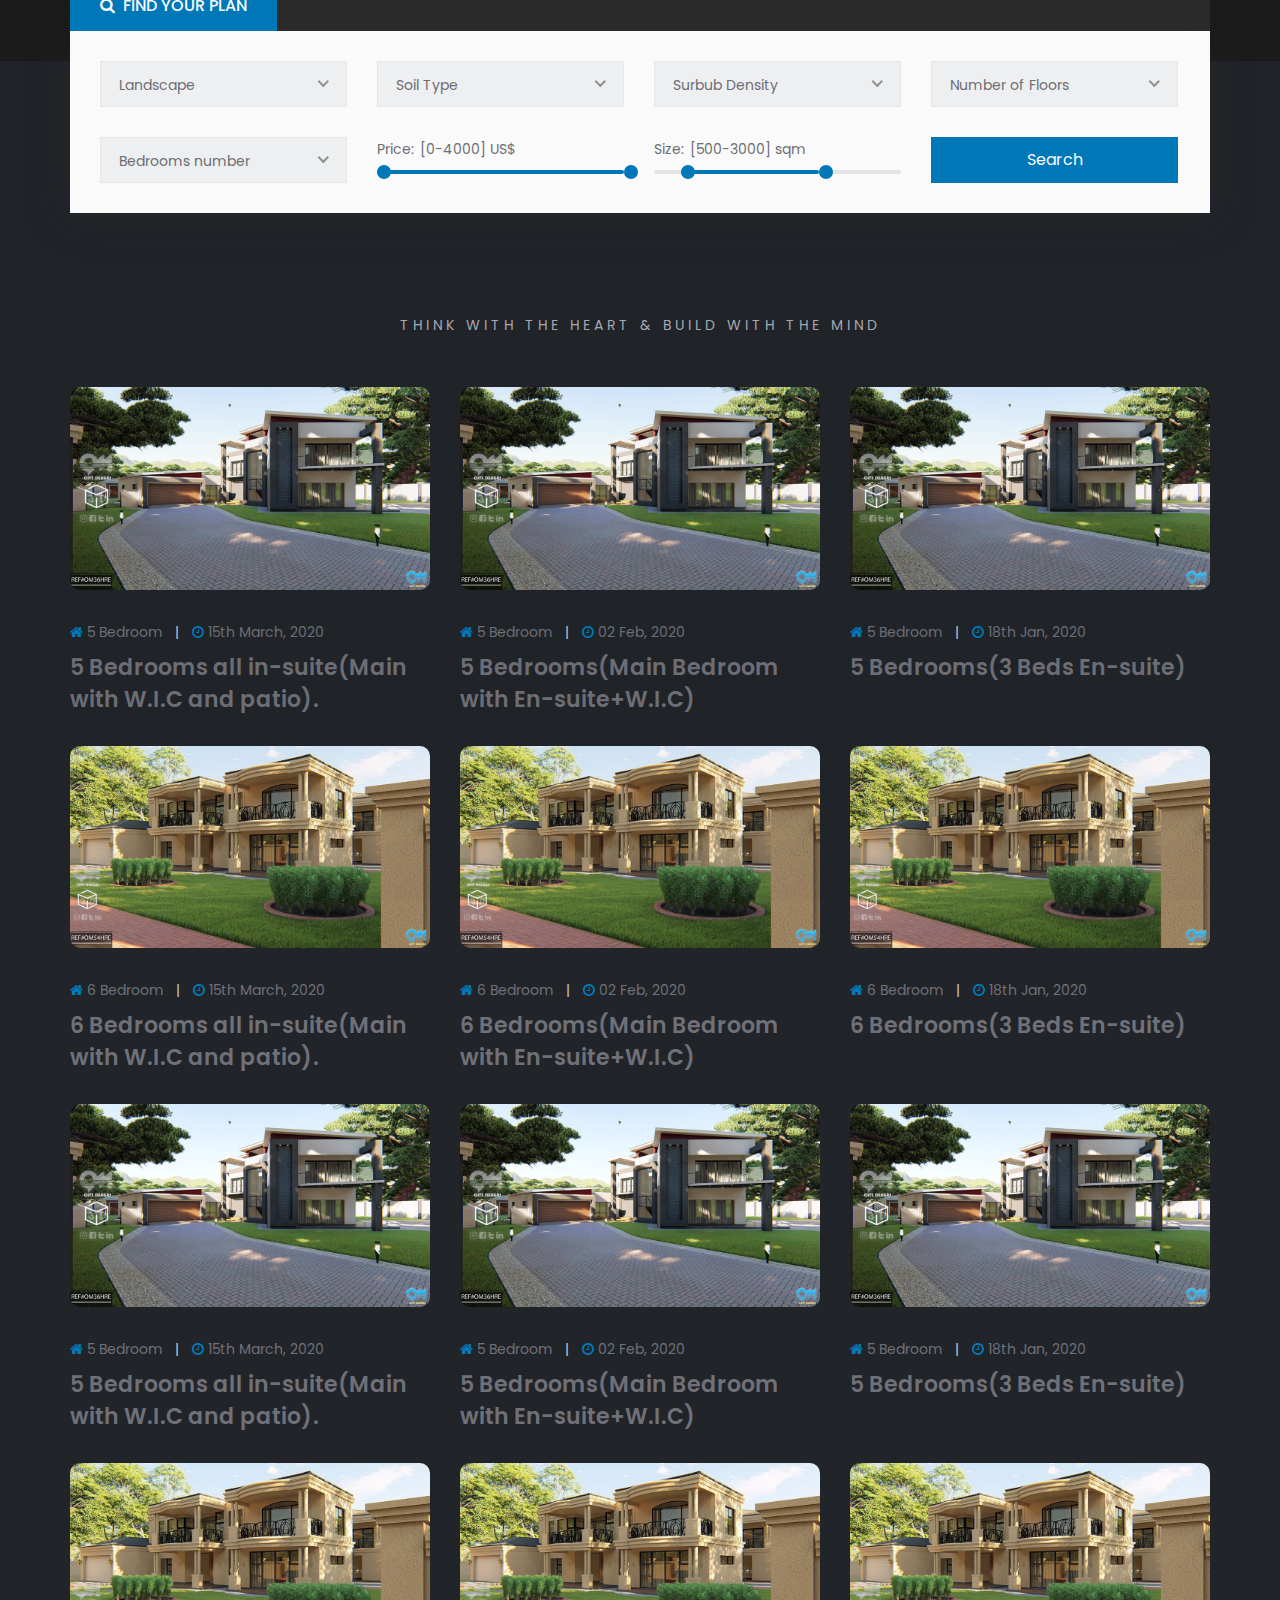
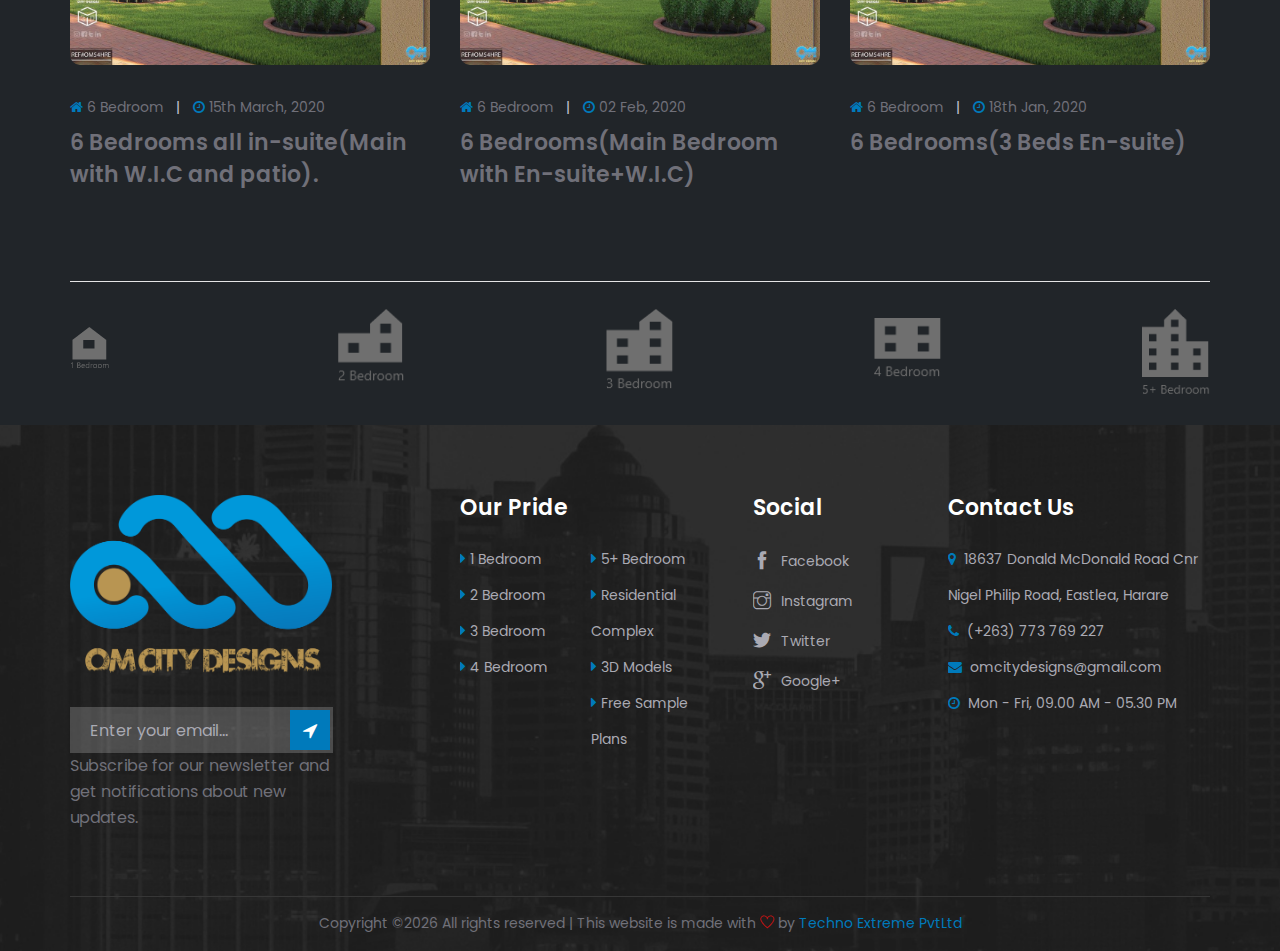
<file: fiveplusbedroom.html>
<!DOCTYPE html>
<html lang="zxx">

    <head>
        <meta charset="UTF-8">
        <meta name="description" content="OM City Designs">
        <meta name="keywords" content="OM City Designs, unica, creative, html">
        <meta name="viewport" content="width=device-width, initial-scale=1.0">
        <meta http-equiv="X-UA-Compatible" content="ie=edge">
        <title>OM City Designs | Home</title>
    <!-- sample changes -->
        <!-- Google Font -->
        <link href="https://fonts.googleapis.com/css?family=Poppins:300,400,500,600,700,800,900&display=swap"
            rel="stylesheet">
    
        <!-- Css Styles -->
        <link rel="stylesheet" href="css/bootstrap.min.css" type="text/css">
        <link rel="stylesheet" href="css/font-awesome.min.css" type="text/css">
        <link rel="stylesheet" href="css/elegant-icons.css" type="text/css">
        <link rel="stylesheet" href="css/themify-icons.css" type="text/css">
        <link rel="stylesheet" href="css/nice-select.css" type="text/css">
        <link rel="stylesheet" href="css/jquery-ui.min.css" type="text/css">
        <link rel="stylesheet" href="css/owl.carousel.min.css" type="text/css">
        <link rel="stylesheet" href="css/magnific-popup.css" type="text/css">
        <link rel="stylesheet" href="css/slicknav.min.css" type="text/css">
        <link rel="stylesheet" href="css/style.css" type="text/css">
    </head>
    
    <body class="home-background">
        <!-- Page Preloder -->
        <div id="preloder">
            <div class="loader"></div>
        </div>
    
        <!-- Offcanvas Menu Section Begin -->
        <div class="offcanvas-menu-overlay"></div>
        <div class="canvas-open">
            <i class="icon_menu"></i>
        </div>
        <div class="offcanvas-menu-wrapper">
            <div class="canvas-close">
                <i class="icon_close"></i>
            </div>
            <div class="language-bar">
                <div class="language-option">
                    <img src="img/flag.png" alt="">
                    <span>English</span>
                    <i class="fa fa-angle-down"></i>
                    <div class="flag-dropdown">
                        <ul>
                            <li><a href="#">English</a></li>
                            <li><a href="#">Shona</a></li>
                            <li><a href="#">Ndebele</a></li>
                        </ul>
                    </div>
                </div>
                <div class="property-btn">

                    <a href="#" class="property-sub">Request a Plan</a>

                </div>
            </div>
            <nav class="main-menu">
                <p>Menu</p>
                <ul>
                    <li><a href="./index.html">Home</a></li>
                    <li><a href="./about-us.html">About</a></li>
                    <li><a href="./contact.html">Contact</a></li>
                </ul>
            </nav>
            <div class="nav-logo-right">
                <ul>
                    <li>
                        <i class="icon_phone"></i>
                        <div class="info-text">
                            <span>Phone:</span>
                            <p>(+263) 71 524 6158</p>
                        </div>
                    </li>
                    <li>
                        <i class="icon_map"></i>
                        <div class="info-text">
                            <span>Address:</span>
                            <p> Eastlea, Harare</p>
                        </div>
                    </li>
                    <li>
                        <i class="icon_mail"></i>
                        <div class="info-text">
                            <span>Email:</span>
                            <p>omdesigns@gmail.com</p>
                        </div>
                    </li>
                </ul>
            </div>
        </div>
        <!-- Offcanvas Menu Section End -->
    
        <!-- Header Section Begin -->
        <header class="header-section">
            <div class="top-nav">
                <div class="container">
                    <div class="row">
                        <div class="col-lg-5">
                            <nav class="main-menu">
                                <ul>
                                    <li><a href="./index.html">Home</a></li>
                                    <li><a href="./about-us.html">About</a></li>
                                    <li><a href="./contact.html">Contact</a></li>
                                </ul>
                            </nav>
                        </div>
                        <div class="col-lg-7">
                            <div class="top-right">
                                <div class="language-option">
                                    <img src="img/flag.png" alt="">
                                    <span>English</span>
                                    <i class="fa fa-angle-down"></i>
                                    <div class="flag-dropdown">
                                        <ul>
                                            <li><a href="#">English</a></li>
                                            <li><a href="#">Shona</a></li>
                                            <li><a href="#">Ndebele</a></li>
                                        </ul>
                                    </div>
                                </div>
                                <a href="#" class="property-sub">Request a Plan</a>
                                <a href="#" class="property-sub">Premium Account <i class="fa fa-external-link"></i></a>
                            </div>
                        </div>
                    </div>
                </div>
            </div>
            <div class="nav-logo">
                <div class="container">
                    <div class="row">
                        <div class="col-lg-3">
                            <div class="logo">
                                <a href="./index.html"><img class="img-logo" src="img/logo1.png" alt=""></a>
                            </div>
                        </div>
                        <div class="col-lg-9">
                            <div class="nav-logo-right">
                                <ul>
                                    <li>
                                        <i class="icon_phone"></i>
                                        <div class="info-text">
                                            <span>Phone:</span>
                                            <p>(+263) 71 524 6158</p>
                                        </div>
                                    </li>
                                    <li>
                                        <i class="icon_map"></i>
                                        <div class="info-text">
                                            <span>Address:</span>
                                            <p> Eastlea, Harare</p>
                                        </div>
                                    </li>
                                    <li>
                                        <i class="icon_mail"></i>
                                        <div class="info-text">
                                            <span>Email:</span>
                                            <p>omdesigns@gmail.com</p>
                                        </div>
                                    </li>
                                </ul>
                            </div>
                        </div>
                    </div>
                </div>
            </div>
        </header>
        <!-- Header End -->
    
    
        <!-- Search Form Section Begin -->
        <div class="search-form-home">
            <div class="container">
                <div class="row">
                    <div class="col-lg-12">
                        <div class="search-form-text">
                            <div class="search-text">
                                <i class="fa fa-search"></i>
                                Find Your Plan
                            </div>
                            <!-- <div class="search-text">
                                <i class="fa fa-bed"></i>
                                <a href="./onebedroom.html">1 Bedroom</a>
                            </div>
                            <div class="search-text">
                                <i class="fa fa-bed"></i>
                                <a href="./twobedroom.html">2 Bedroom</a>
                            </div>
                            <div class="search-text">
                                <i class="fa fa-bed"></i>
                                <a href="./threebedroom.html">3 Bedroom</a>
                            </div>
                            <div class="search-text">
                                <i class="fa fa-bed"></i>
                                <a href="./fourbedroom.html">4 Bedroom</a>
                            </div>
                            <div class="search-text">
                                <i class="fa fa-bed"></i>
                                <a href="./fiveplusbedroom.html">5+ Bedroom</a>
                            </div> -->
                        </div>
                        <form action="#" class="filter-form">
                            <div class="first-row">
                                <select>
                                    <option value="0">Landscape</option>
                                    <option value="1">Any</option>
                                    <option value="2">Flat</option>
                                    <option value="3">Hilly</option>
                                    <option value="4">Rocky</option>
                                </select>
                                <select>
                                    <option value="0">Soil Type</option>
                                    <option value="1">Any</option>
                                    <option value="2">Sandy</option>
                                    <option value="3">Clay</option>
                                    <option value="4">Loam</option>
                                </select>
                                <select>
                                    <option value="0">Surbub Density</option>
                                    <option value="1">Any</option>
                                    <option value="2">High</option>
                                    <option value="3">Medium</option>
                                    <option value="4">Low</option>
                                </select>
                                <select>
                                    <option value="0">Number of Floors</option>
                                    <option value="5">Any</option>
                                    <option value="1">1</option>
                                    <option value="2">2</option>
                                    <option value="3">3</option>
                                    <option value="4">4+</option>
                                </select>
                            </div>
                            <div class="second-row">
                                <select>
                                    <option value="0">Bedrooms number</option>
                                    <option value="6">Any</option>
                                    <option value="1">1</option>
                                    <option value="2">2</option>
                                    <option value="3">3</option>
                                    <option value="4">4</option>
                                    <option value="5">5+</option>
                                </select>
                                <div class="price-range-wrap">
                                    <div class="price-text">
                                        <label for="priceRange">Price:</label>
                                        <input type="text" id="priceRange" readonly>
                                    </div>
                                    <div id="price-range" class="slider"></div>
                                </div>
                                <div class="room-size-range">
                                    <div class="price-text">
                                        <label for="roomsizeRange">Size:</label>
                                        <input type="text" id="roomsizeRange" readonly>
                                    </div>
                                    <div id="roomsize-range" class="slider"></div>
                                </div>
                                <button type="button" class="search-btn">Search</button>
                            </div>
                        </form>
                    </div>
                </div>
            </div>
        </div>
        <!-- Search Form Section End -->
    
        <!-- Feature Section Begin -->
        <section class="blog-section latest-blog spad">
            <div class="container">
                <div class="row">
                    <div class="col-lg-12">
                        <div class="section-title">
                            <span>Think With The Heart & Build With The Mind</span>
                            <!-- <h2>New Structural Plans</h2> -->
                        </div>
                    </div>
                </div>
                <div class="row">
                    <div class="col-lg-4">
                        <div class="single-blog-item">
                            <div class="sb-pic">
                                <img src="img/home/five_beds_1.jpg" alt="">
                            </div>
                            <div class="sb-text">
                                <ul>
                                    <li><i class="fa fa-home"></i> 5 Bedroom</li>
                                    <li><i class="fa fa-clock-o"></i> 15th March, 2020</li>
                                </ul>
                                <h4><a href="#"> 5 Bedrooms all in-suite(Main with W.I.C and patio).</a></h4>
                            </div>
                        </div>
                    </div>
                    <div class="col-lg-4">
                        <div class="single-blog-item">
                            <div class="sb-pic">
                                <img src="img/home/five_beds_1.jpg" alt="">
                            </div>
                            <div class="sb-text">
                                <ul>
                                    <li><i class="fa fa-home"></i> 5 Bedroom</li>
                                    <li><i class="fa fa-clock-o"></i> 02 Feb, 2020</li>
                                </ul>
                                <h4><a href="#">5 Bedrooms(Main Bedroom with En-suite+W.I.C)</a></h4>
                            </div>
                        </div>
                    </div>
                    <div class="col-lg-4">
                        <div class="single-blog-item">
                            <div class="sb-pic">
                                <img src="img/home/five_beds_1.jpg" alt="">
                            </div>
                            <div class="sb-text">
                                <ul>
                                    <li><i class="fa fa-home"></i> 5 Bedroom</li>
                                    <li><i class="fa fa-clock-o"></i> 18th Jan, 2020</li>
                                </ul>
                                <h4><a href="#">5 Bedrooms(3 Beds En-suite)</a></h4>
                            </div>
                        </div>
                    </div>
                </div>
                <div class="row">
                    <div class="col-lg-4">
                        <div class="single-blog-item">
                            <div class="sb-pic">
                                <img src="img/home/six_bedroom_1.jpg" alt="">
                            </div>
                            <div class="sb-text">
                                <ul>
                                    <li><i class="fa fa-home"></i> 6 Bedroom</li>
                                    <li><i class="fa fa-clock-o"></i> 15th March, 2020</li>
                                </ul>
                                <h4><a href="#"> 6 Bedrooms all in-suite(Main with W.I.C and patio).</a></h4>
                            </div>
                        </div>
                    </div>
                    <div class="col-lg-4">
                        <div class="single-blog-item">
                            <div class="sb-pic">
                                <img src="img/home/six_bedroom_1.jpg" alt="">
                            </div>
                            <div class="sb-text">
                                <ul>
                                    <li><i class="fa fa-home"></i> 6 Bedroom</li>
                                    <li><i class="fa fa-clock-o"></i> 02 Feb, 2020</li>
                                </ul>
                                <h4><a href="#">6 Bedrooms(Main Bedroom with En-suite+W.I.C)</a></h4>
                            </div>
                        </div>
                    </div>
                    <div class="col-lg-4">
                        <div class="single-blog-item">
                            <div class="sb-pic">
                                <img src="img/home/six_bedroom_1.jpg" alt="">
                            </div>
                            <div class="sb-text">
                                <ul>
                                    <li><i class="fa fa-home"></i> 6 Bedroom</li>
                                    <li><i class="fa fa-clock-o"></i> 18th Jan, 2020</li>
                                </ul>
                                <h4><a href="#">6 Bedrooms(3 Beds En-suite)</a></h4>
                            </div>
                        </div>
                    </div>
                </div>
                <div class="row">
                    <div class="col-lg-4">
                        <div class="single-blog-item">
                            <div class="sb-pic">
                                <img src="img/home/five_beds_1.jpg" alt="">
                            </div>
                            <div class="sb-text">
                                <ul>
                                    <li><i class="fa fa-home"></i> 5 Bedroom</li>
                                    <li><i class="fa fa-clock-o"></i> 15th March, 2020</li>
                                </ul>
                                <h4><a href="#"> 5 Bedrooms all in-suite(Main with W.I.C and patio).</a></h4>
                            </div>
                        </div>
                    </div>
                    <div class="col-lg-4">
                        <div class="single-blog-item">
                            <div class="sb-pic">
                                <img src="img/home/five_beds_1.jpg" alt="">
                            </div>
                            <div class="sb-text">
                                <ul>
                                    <li><i class="fa fa-home"></i> 5 Bedroom</li>
                                    <li><i class="fa fa-clock-o"></i> 02 Feb, 2020</li>
                                </ul>
                                <h4><a href="#">5 Bedrooms(Main Bedroom with En-suite+W.I.C)</a></h4>
                            </div>
                        </div>
                    </div>
                    <div class="col-lg-4">
                        <div class="single-blog-item">
                            <div class="sb-pic">
                                <img src="img/home/five_beds_1.jpg" alt="">
                            </div>
                            <div class="sb-text">
                                <ul>
                                    <li><i class="fa fa-home"></i> 5 Bedroom</li>
                                    <li><i class="fa fa-clock-o"></i> 18th Jan, 2020</li>
                                </ul>
                                <h4><a href="#">5 Bedrooms(3 Beds En-suite)</a></h4>
                            </div>
                        </div>
                    </div>
                </div>  
                <div class="row">
                    <div class="col-lg-4">
                        <div class="single-blog-item">
                            <div class="sb-pic">
                                <img src="img/home/six_bedroom_1.jpg" alt="">
                            </div>
                            <div class="sb-text">
                                <ul>
                                    <li><i class="fa fa-home"></i> 6 Bedroom</li>
                                    <li><i class="fa fa-clock-o"></i> 15th March, 2020</li>
                                </ul>
                                <h4><a href="#"> 6 Bedrooms all in-suite(Main with W.I.C and patio).</a></h4>
                            </div>
                        </div>
                    </div>
                    <div class="col-lg-4">
                        <div class="single-blog-item">
                            <div class="sb-pic">
                                <img src="img/home/six_bedroom_1.jpg" alt="">
                            </div>
                            <div class="sb-text">
                                <ul>
                                    <li><i class="fa fa-home"></i> 6 Bedroom</li>
                                    <li><i class="fa fa-clock-o"></i> 02 Feb, 2020</li>
                                </ul>
                                <h4><a href="#">6 Bedrooms(Main Bedroom with En-suite+W.I.C)</a></h4>
                            </div>
                        </div>
                    </div>
                    <div class="col-lg-4">
                        <div class="single-blog-item">
                            <div class="sb-pic">
                                <img src="img/home/six_bedroom_1.jpg" alt="">
                            </div>
                            <div class="sb-text">
                                <ul>
                                    <li><i class="fa fa-home"></i> 6 Bedroom</li>
                                    <li><i class="fa fa-clock-o"></i> 18th Jan, 2020</li>
                                </ul>
                                <h4><a href="#">6 Bedrooms(3 Beds En-suite)</a></h4>
                            </div>
                        </div>
                    </div>
                </div>              
            </div>
        </section>
        <!-- Feature Section End -->


    <!-- Services Carousel Section Begin -->
    <div class="partner-section">
        <div class="container">
            <div class="partner-carousel owl-carousel">
                <a href="./onebedroom.html" class="partner-logo">
                    <div class="partner-logo-tablecell">
                        <img src="img/partner/onebedroomicon.png" alt="">
                    </div>
                </a>
                <a href="./twobedroom.html" class="partner-logo">
                    <div class="partner-logo-tablecell">
                        <img src="img/partner/twobedroomicon.png" alt="">
                    </div>
                </a>
                <a href="./threebedroom.html" class="partner-logo">
                    <div class="partner-logo-tablecell">
                        <img src="img/partner/threebedroom.png" alt="">
                    </div>
                </a>
                <a href="./fourbedroom.html" class="partner-logo">
                    <div class="partner-logo-tablecell">
                        <img src="img/partner/fourbedroom.png" alt="">
                    </div>
                </a>
                <a href="./fiveplusbedroom.html" class="partner-logo">
                    <div class="partner-logo-tablecell">
                        <img src="img/partner/bedroom5.png" alt="">
                    </div>
                </a>
            </div>
        </div>
    </div>
    <!-- Partner Carousel Section End -->

    <!-- Footer Section Begin -->
    <footer class="footer-section set-bg" data-setbg="img/footer-bg.jpg">
        <div class="container">
            <div class="footer-text">
                <div class="row">
                    <div class="col-lg-3">
                        <div class="footer-logo">
                            <div class="logo">
                                <a href="#"><img src="img/logo1.png" alt=""></a>
                            </div>
                            
                            <form action="#" class="newslatter-form">
                                <input type="text" placeholder="Enter your email...">
                                <button type="submit"><i class="fa fa-location-arrow"></i></button>
                            </form>
                            <p>Subscribe for our newsletter and get notifications about new updates.</p>
                        </div>
                    </div>
                    <div class="col-lg-3 offset-lg-1">
                        <div class="footer-widget">
                            <h4>Our Pride</h4>
                            <ul>
                                <li><i class="fa fa-caret-right"></i> <a href="./onebedroom.html">1 Bedroom</a></li>
                                <li><i class="fa fa-caret-right"></i> <a href="./twobedroom.html">2 Bedroom</a></li>
                                <li><i class="fa fa-caret-right"></i> <a href="./threebedroom.html">3 Bedroom</a></li>
                                <li><i class="fa fa-caret-right"></i> <a href="./fourbedroom.html">4 Bedroom</a></li>
                            </ul>
                            <ul>
                                <li><i class="fa fa-caret-right"></i> <a href="./fiveplusbedroom.html">5+ Bedroom</a></li>
                                <li><i class="fa fa-caret-right"></i> <a href="#">Residential Complex</a></li>
                                <li><i class="fa fa-caret-right"></i> <a href="#">3D Models</a></li>
                                <li><i class="fa fa-caret-right"></i> <a href="#">Free Sample Plans</a></li>
                            </ul>
                        </div>
                    </div>
                    <div class="col-lg-2">
                        <div class="footer-widget">
                            <h4>Social</h4>
                            <ul class="social">
                                <li><i class="ti-facebook"></i> <a href="https://www.facebook.com/om.city.designs">Facebook</a></li>
                                <li><i class="ti-instagram"></i> <a href="https://www.instagram.com/om.city.designs">Instagram</a></li>
                                <li><i class="ti-twitter-alt"></i> <a href="https://www.twitter.com/om.city.designs">Twitter</a></li>
                                <li><i class="ti-google"></i> <a href="https://www.google.com/om.city.designs">Google+</a></li>
                            </ul>
                        </div>
                    </div>
                    <div class="col-lg-3">
                        <div class="footer-widget">
                            <h4>Contact Us</h4>
                            <ul class="contact-option">
                                <li><i class="fa fa-map-marker"></i> 18637 Donald McDonald Road Cnr Nigel Philip Road, Eastlea, Harare</li>
                                <li><i class="fa fa-phone"></i> (+263) 773 769 227</li>
                                <li><i class="fa fa-envelope"></i> omcitydesigns@gmail.com</li>
                                <li><i class="fa fa-clock-o"></i> Mon - Fri, 09.00 AM - 05.30 PM</li>
                            </ul>
                        </div>
                    </div>
                </div>
            </div>
            <div class="copyright-text">
                <p><p><!-- Link back to Colorlib can't be removed. Template is licensed under CC BY 3.0. -->
  Copyright &copy;<script>document.write(new Date().getFullYear());</script> All rights reserved | This website is made with <i class="ti-heart" aria-hidden="true"></i> by <a href="https://www.technoextreme.co.zw" target="_blank">Techno Extreme PvtLtd</a>
  </p></p>
            </div>
        </div>
    </footer>
    <!-- Footer Section End -->

    <!-- Js Plugins -->
    <script src="js/jquery-3.3.1.min.js"></script>
    <script src="js/bootstrap.min.js"></script>
    <script src="js/jquery.magnific-popup.min.js"></script>
    <script src="js/jquery.nice-select.min.js"></script>
    <script src="js/jquery.slicknav.js"></script>
    <script src="js/jquery-ui.min.js"></script>
    <script src="js/owl.carousel.min.js"></script>
    <script src="js/main.js"></script>
    
    <!--Start of Tawk.to Script-->
<script type="text/javascript">
var Tawk_API=Tawk_API||{}, Tawk_LoadStart=new Date();
(function(){
var s1=document.createElement("script"),s0=document.getElementsByTagName("script")[0];
s1.async=true;
s1.src='https://embed.tawk.to/5e8d106935bcbb0c9aaee06f/default';
s1.charset='UTF-8';
s1.setAttribute('crossorigin','*');
s0.parentNode.insertBefore(s1,s0);
})();
</script>
<!--End of Tawk.to Script-->
</body>

</html>
</file>
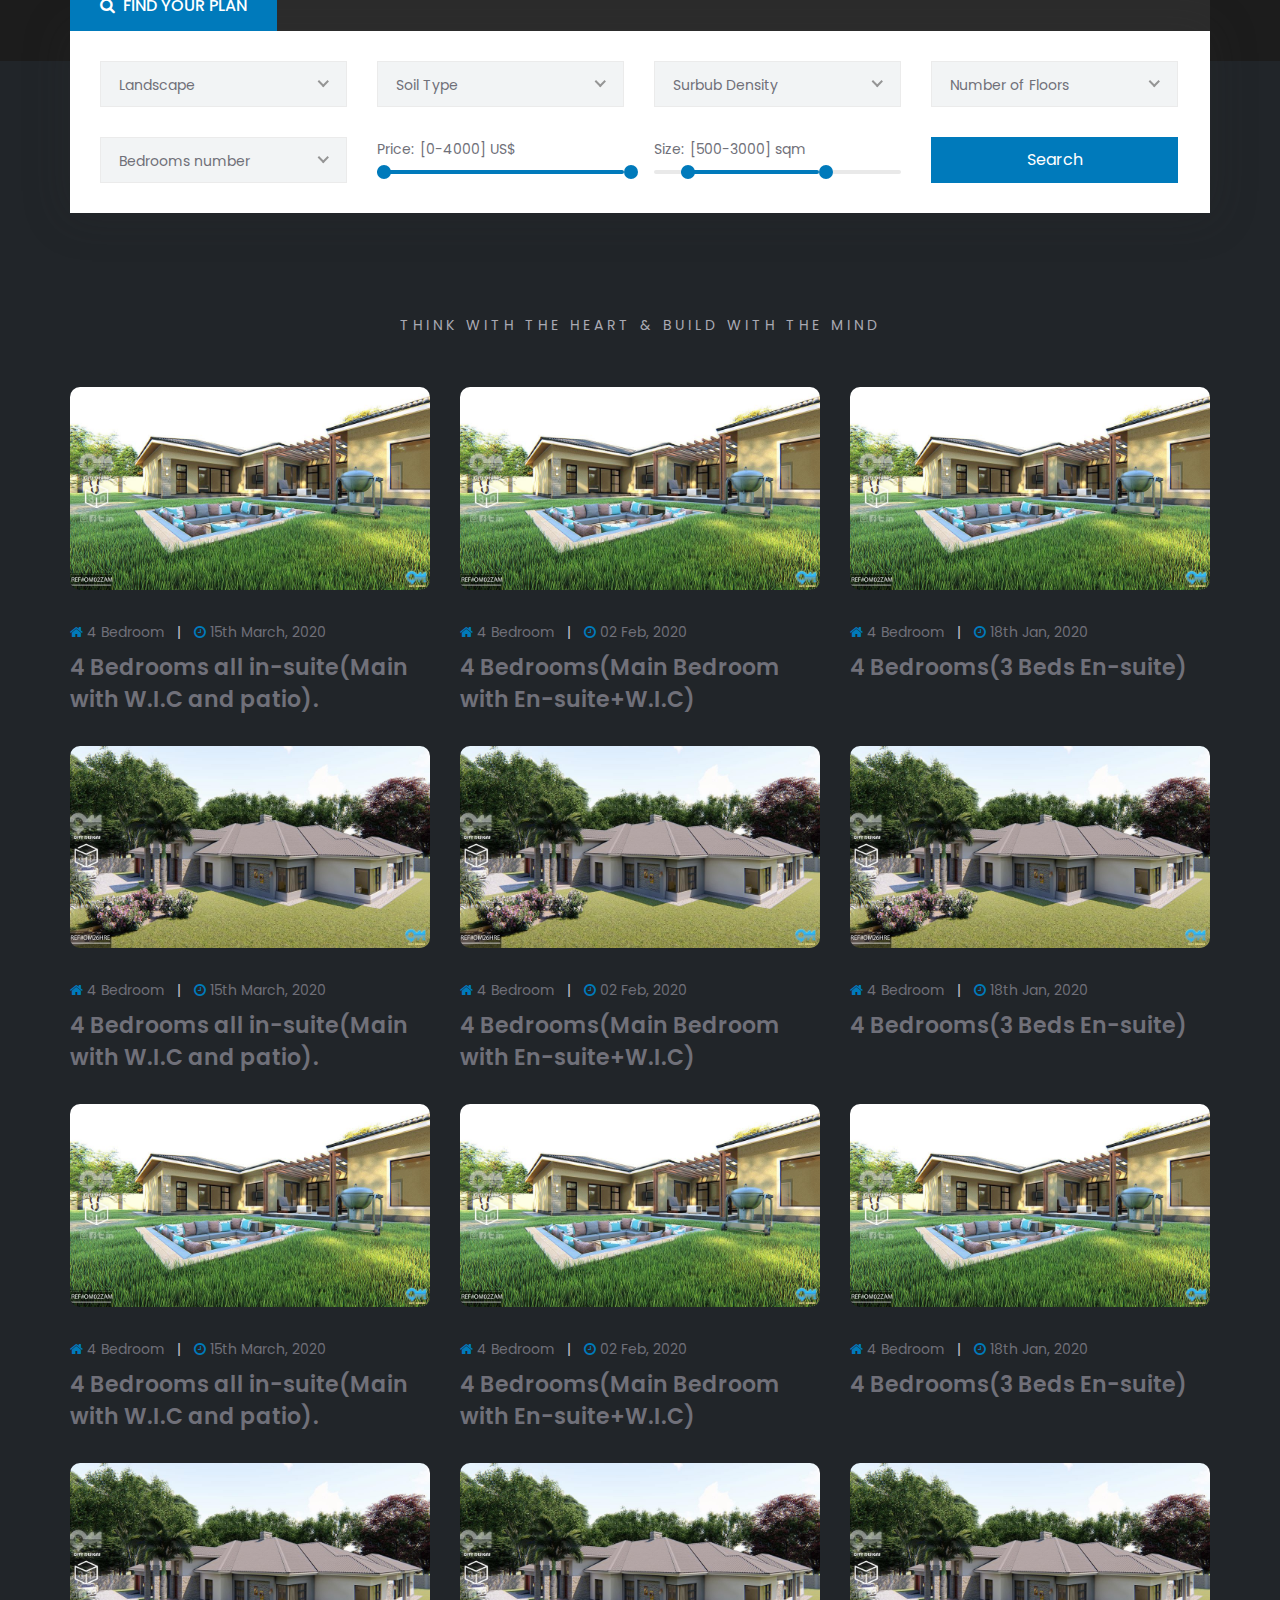
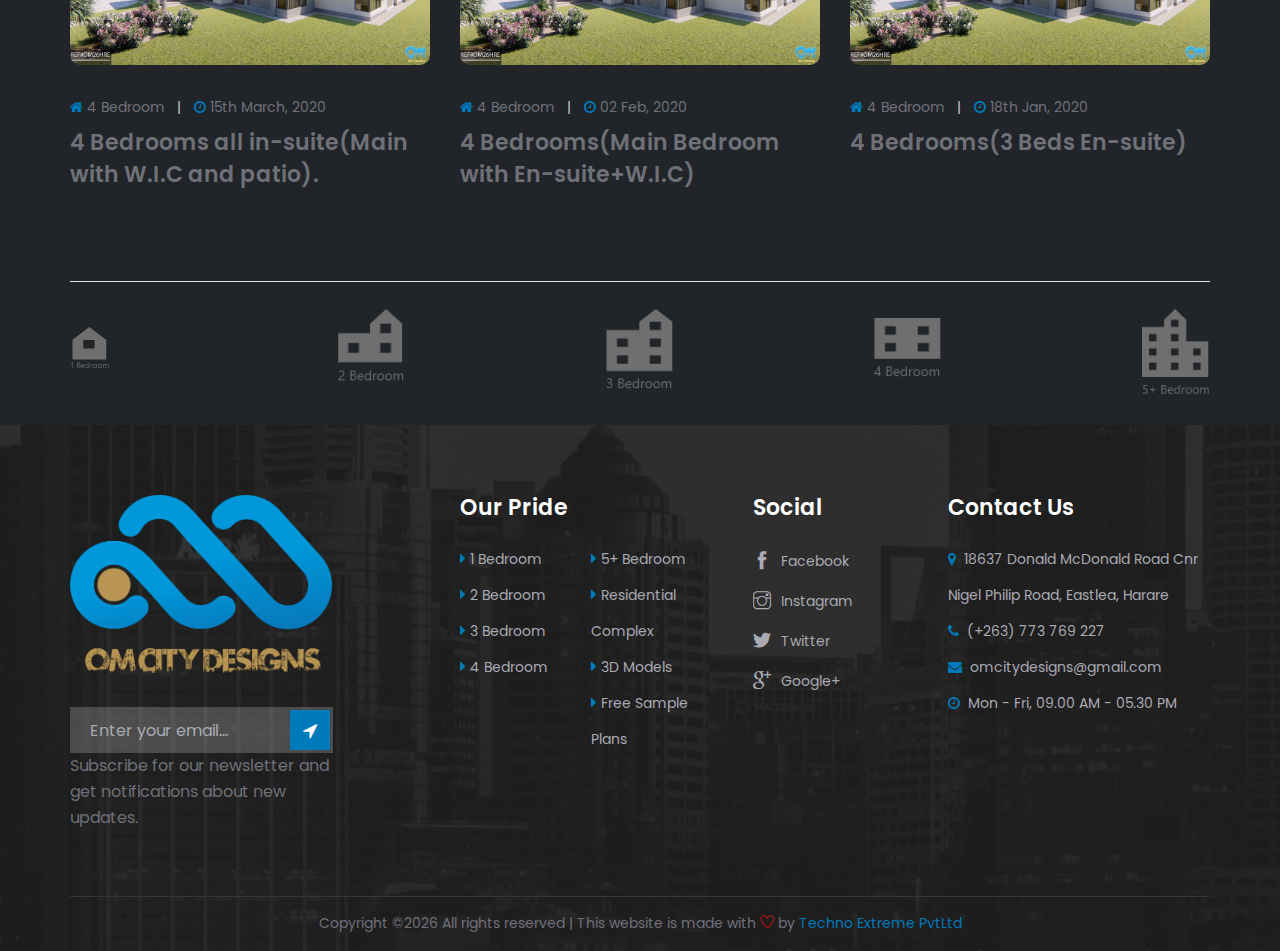
<file: fourbedroom.html>
<!DOCTYPE html>
<html lang="zxx">

    <head>
        <meta charset="UTF-8">
        <meta name="description" content="OM City Designs">
        <meta name="keywords" content="OM City Designs, unica, creative, html">
        <meta name="viewport" content="width=device-width, initial-scale=1.0">
        <meta http-equiv="X-UA-Compatible" content="ie=edge">
        <title>OM City Designs | Home</title>
    <!-- sample changes -->
        <!-- Google Font -->
        <link href="https://fonts.googleapis.com/css?family=Poppins:300,400,500,600,700,800,900&display=swap"
            rel="stylesheet">
    
        <!-- Css Styles -->
        <link rel="stylesheet" href="css/bootstrap.min.css" type="text/css">
        <link rel="stylesheet" href="css/font-awesome.min.css" type="text/css">
        <link rel="stylesheet" href="css/elegant-icons.css" type="text/css">
        <link rel="stylesheet" href="css/themify-icons.css" type="text/css">
        <link rel="stylesheet" href="css/nice-select.css" type="text/css">
        <link rel="stylesheet" href="css/jquery-ui.min.css" type="text/css">
        <link rel="stylesheet" href="css/owl.carousel.min.css" type="text/css">
        <link rel="stylesheet" href="css/magnific-popup.css" type="text/css">
        <link rel="stylesheet" href="css/slicknav.min.css" type="text/css">
        <link rel="stylesheet" href="css/style.css" type="text/css">
    </head>
    
    <body class="home-background">
        <!-- Page Preloder -->
        <div id="preloder">
            <div class="loader"></div>
        </div>
    
        <!-- Offcanvas Menu Section Begin -->
        <div class="offcanvas-menu-overlay"></div>
        <div class="canvas-open">
            <i class="icon_menu"></i>
        </div>
        <div class="offcanvas-menu-wrapper">
            <div class="canvas-close">
                <i class="icon_close"></i>
            </div>
            <div class="language-bar">
                <div class="language-option">
                    <img src="img/flag.png" alt="">
                    <span>English</span>
                    <i class="fa fa-angle-down"></i>
                    <div class="flag-dropdown">
                        <ul>
                            <li><a href="#">English</a></li>
                            <li><a href="#">Shona</a></li>
                            <li><a href="#">Ndebele</a></li>
                        </ul>
                    </div>
                </div>
                <div class="property-btn">

                    <a href="#" class="property-sub">Request a Plan</a>

                </div>
            </div>
            <nav class="main-menu">
                <p>Menu</p>
                <ul>
                    <li><a href="./index.html">Home</a></li>
                    <li><a href="./about-us.html">About</a></li>
                    <li><a href="./contact.html">Contact</a></li>
                </ul>
            </nav>
            <div class="nav-logo-right">
                <ul>
                    <li>
                        <i class="icon_phone"></i>
                        <div class="info-text">
                            <span>Phone:</span>
                            <p>(+263) 71 524 6158</p>
                        </div>
                    </li>
                    <li>
                        <i class="icon_map"></i>
                        <div class="info-text">
                            <span>Address:</span>
                            <p> Eastlea, Harare</p>
                        </div>
                    </li>
                    <li>
                        <i class="icon_mail"></i>
                        <div class="info-text">
                            <span>Email:</span>
                            <p>omdesigns@gmail.com</p>
                        </div>
                    </li>
                </ul>
            </div>
        </div>
        <!-- Offcanvas Menu Section End -->
    
        <!-- Header Section Begin -->
        <header class="header-section">
            <div class="top-nav">
                <div class="container">
                    <div class="row">
                        <div class="col-lg-5">
                            <nav class="main-menu">
                                <ul>
                                    <li><a href="./index.html">Home</a></li>
                                    <li><a href="./about-us.html">About</a></li>
                                    <li><a href="./contact.html">Contact</a></li>
                                </ul>
                            </nav>
                        </div>
                        <div class="col-lg-7">
                            <div class="top-right">
                                <div class="language-option">
                                    <img src="img/flag.png" alt="">
                                    <span>English</span>
                                    <i class="fa fa-angle-down"></i>
                                    <div class="flag-dropdown">
                                        <ul>
                                            <li><a href="#">English</a></li>
                                            <li><a href="#">Shona</a></li>
                                            <li><a href="#">Ndebele</a></li>
                                        </ul>
                                    </div>
                                </div>
                                <a href="#" class="property-sub">Request a Plan</a>
                                <a href="#" class="property-sub">Premium Account <i class="fa fa-external-link"></i></a>
                            </div>
                        </div>
                    </div>
                </div>
            </div>
            <div class="nav-logo">
                <div class="container">
                    <div class="row">
                        <div class="col-lg-3">
                            <div class="logo">
                                <a href="./index.html"><img class="img-logo" src="img/logo1.png" alt=""></a>
                            </div>
                        </div>
                        <div class="col-lg-9">
                            <div class="nav-logo-right">
                                <ul>
                                    <li>
                                        <i class="icon_phone"></i>
                                        <div class="info-text">
                                            <span>Phone:</span>
                                            <p>(+263) 71 524 6158</p>
                                        </div>
                                    </li>
                                    <li>
                                        <i class="icon_map"></i>
                                        <div class="info-text">
                                            <span>Address:</span>
                                            <p> Eastlea, Harare</p>
                                        </div>
                                    </li>
                                    <li>
                                        <i class="icon_mail"></i>
                                        <div class="info-text">
                                            <span>Email:</span>
                                            <p>omdesigns@gmail.com</p>
                                        </div>
                                    </li>
                                </ul>
                            </div>
                        </div>
                    </div>
                </div>
            </div>
        </header>
        <!-- Header End -->
            
        <!-- Search Form Section Begin -->
        <div class="search-form-home">
            <div class="container">
                <div class="row">
                    <div class="col-lg-12">
                        <div class="search-form-text">
                            <div class="search-text">
                                <i class="fa fa-search"></i>
                                Find Your Plan
                            </div>
                            <!-- <div class="search-text">
                                <i class="fa fa-bed"></i>
                                <a href="./onebedroom.html">1 Bedroom</a>
                            </div>
                            <div class="search-text">
                                <i class="fa fa-bed"></i>
                                <a href="./twobedroom.html">2 Bedroom</a>
                            </div>
                            <div class="search-text">
                                <i class="fa fa-bed"></i>
                                <a href="./threebedroom.html">3 Bedroom</a>
                            </div>
                            <div class="search-text">
                                <i class="fa fa-bed"></i>
                                <a href="./fourbedroom.html">4 Bedroom</a>
                            </div>
                            <div class="search-text">
                                <i class="fa fa-bed"></i>
                                <a href="./fiveplusbedroom.html">5+ Bedroom</a>
                            </div> -->
                        </div>
                        <form action="#" class="filter-form">
                            <div class="first-row">
                                <select>
                                    <option value="0">Landscape</option>
                                    <option value="1">Any</option>
                                    <option value="2">Flat</option>
                                    <option value="3">Hilly</option>
                                    <option value="4">Rocky</option>
                                </select>
                                <select>
                                    <option value="0">Soil Type</option>
                                    <option value="1">Any</option>
                                    <option value="2">Sandy</option>
                                    <option value="3">Clay</option>
                                    <option value="4">Loam</option>
                                </select>
                                <select>
                                    <option value="0">Surbub Density</option>
                                    <option value="1">Any</option>
                                    <option value="2">High</option>
                                    <option value="3">Medium</option>
                                    <option value="4">Low</option>
                                </select>
                                <select>
                                    <option value="0">Number of Floors</option>
                                    <option value="5">Any</option>
                                    <option value="1">1</option>
                                    <option value="2">2</option>
                                    <option value="3">3</option>
                                    <option value="4">4+</option>
                                </select>
                            </div>
                            <div class="second-row">
                                <select>
                                    <option value="0">Bedrooms number</option>
                                    <option value="6">Any</option>
                                    <option value="1">1</option>
                                    <option value="2">2</option>
                                    <option value="3">3</option>
                                    <option value="4">4</option>
                                    <option value="5">5+</option>
                                </select>
                                <div class="price-range-wrap">
                                    <div class="price-text">
                                        <label for="priceRange">Price:</label>
                                        <input type="text" id="priceRange" readonly>
                                    </div>
                                    <div id="price-range" class="slider"></div>
                                </div>
                                <div class="room-size-range">
                                    <div class="price-text">
                                        <label for="roomsizeRange">Size:</label>
                                        <input type="text" id="roomsizeRange" readonly>
                                    </div>
                                    <div id="roomsize-range" class="slider"></div>
                                </div>
                                <button type="button" class="search-btn">Search</button>
                            </div>
                        </form>
                    </div>
                </div>
            </div>
        </div>
        <!-- Search Form Section End -->

        <section class="blog-section latest-blog spad">
            <div class="container">
                <div class="row">
                    <div class="col-lg-12">
                        <div class="section-title">
                            <span>Think With The Heart & Build With The Mind</span>
                            <!-- <h2>New Structural Plans</h2> -->
                        </div>
                    </div>
                </div>
                <div class="row">
                    <div class="col-lg-4">
                        <div class="single-blog-item">
                            <div class="sb-pic">
                                <img src="img/home/five_bedroom_1.jpg" alt="">
                            </div>
                            <div class="sb-text">
                                <ul>
                                    <li><i class="fa fa-home"></i> 4 Bedroom</li>
                                    <li><i class="fa fa-clock-o"></i> 15th March, 2020</li>
                                </ul>
                                <h4><a href="#"> 4 Bedrooms all in-suite(Main with W.I.C and patio).</a></h4>
                            </div>
                        </div>
                    </div>
                    <div class="col-lg-4">
                        <div class="single-blog-item">
                            <div class="sb-pic">
                                <img src="img/home/five_bedroom_1.jpg" alt="">
                            </div>
                            <div class="sb-text">
                                <ul>
                                    <li><i class="fa fa-home"></i> 4 Bedroom</li>
                                    <li><i class="fa fa-clock-o"></i> 02 Feb, 2020</li>
                                </ul>
                                <h4><a href="#">4 Bedrooms(Main Bedroom with En-suite+W.I.C)</a></h4>
                            </div>
                        </div>
                    </div>
                    <div class="col-lg-4">
                        <div class="single-blog-item">
                            <div class="sb-pic">
                                <img src="img/home/five_bedroom_1.jpg" alt="">
                            </div>
                            <div class="sb-text">
                                <ul>
                                    <li><i class="fa fa-home"></i> 4 Bedroom</li>
                                    <li><i class="fa fa-clock-o"></i> 18th Jan, 2020</li>
                                </ul>
                                <h4><a href="#">4 Bedrooms(3 Beds En-suite)</a></h4>
                            </div>
                        </div>
                    </div>
                </div>
                <div class="row">
                    <div class="col-lg-4">
                        <div class="single-blog-item">
                            <div class="sb-pic">
                                <img src="img/home/four_bedroom_1.jpg" alt="">
                            </div>
                            <div class="sb-text">
                                <ul>
                                    <li><i class="fa fa-home"></i> 4 Bedroom</li>
                                    <li><i class="fa fa-clock-o"></i> 15th March, 2020</li>
                                </ul>
                                <h4><a href="#"> 4 Bedrooms all in-suite(Main with W.I.C and patio).</a></h4>
                            </div>
                        </div>
                    </div>
                    <div class="col-lg-4">
                        <div class="single-blog-item">
                            <div class="sb-pic">
                                <img src="img/home/four_bedroom_1.jpg" alt="">
                            </div>
                            <div class="sb-text">
                                <ul>
                                    <li><i class="fa fa-home"></i> 4 Bedroom</li>
                                    <li><i class="fa fa-clock-o"></i> 02 Feb, 2020</li>
                                </ul>
                                <h4><a href="#">4 Bedrooms(Main Bedroom with En-suite+W.I.C)</a></h4>
                            </div>
                        </div>
                    </div>
                    <div class="col-lg-4">
                        <div class="single-blog-item">
                            <div class="sb-pic">
                                <img src="img/home/four_bedroom_1.jpg" alt="">
                            </div>
                            <div class="sb-text">
                                <ul>
                                    <li><i class="fa fa-home"></i> 4 Bedroom</li>
                                    <li><i class="fa fa-clock-o"></i> 18th Jan, 2020</li>
                                </ul>
                                <h4><a href="#">4 Bedrooms(3 Beds En-suite)</a></h4>
                            </div>
                        </div>
                    </div>
                </div>
                <div class="row">
                    <div class="col-lg-4">
                        <div class="single-blog-item">
                            <div class="sb-pic">
                                <img src="img/home/five_bedroom_1.jpg" alt="">
                            </div>
                            <div class="sb-text">
                                <ul>
                                    <li><i class="fa fa-home"></i> 4 Bedroom</li>
                                    <li><i class="fa fa-clock-o"></i> 15th March, 2020</li>
                                </ul>
                                <h4><a href="#"> 4 Bedrooms all in-suite(Main with W.I.C and patio).</a></h4>
                            </div>
                        </div>
                    </div>
                    <div class="col-lg-4">
                        <div class="single-blog-item">
                            <div class="sb-pic">
                                <img src="img/home/five_bedroom_1.jpg" alt="">
                            </div>
                            <div class="sb-text">
                                <ul>
                                    <li><i class="fa fa-home"></i> 4 Bedroom</li>
                                    <li><i class="fa fa-clock-o"></i> 02 Feb, 2020</li>
                                </ul>
                                <h4><a href="#">4 Bedrooms(Main Bedroom with En-suite+W.I.C)</a></h4>
                            </div>
                        </div>
                    </div>
                    <div class="col-lg-4">
                        <div class="single-blog-item">
                            <div class="sb-pic">
                                <img src="img/home/five_bedroom_1.jpg" alt="">
                            </div>
                            <div class="sb-text">
                                <ul>
                                    <li><i class="fa fa-home"></i> 4 Bedroom</li>
                                    <li><i class="fa fa-clock-o"></i> 18th Jan, 2020</li>
                                </ul>
                                <h4><a href="#">4 Bedrooms(3 Beds En-suite)</a></h4>
                            </div>
                        </div>
                    </div>
                </div>  
                <div class="row">
                    <div class="col-lg-4">
                        <div class="single-blog-item">
                            <div class="sb-pic">
                                <img src="img/home/four_bedroom_1.jpg" alt="">
                            </div>
                            <div class="sb-text">
                                <ul>
                                    <li><i class="fa fa-home"></i> 4 Bedroom</li>
                                    <li><i class="fa fa-clock-o"></i> 15th March, 2020</li>
                                </ul>
                                <h4><a href="#"> 4 Bedrooms all in-suite(Main with W.I.C and patio).</a></h4>
                            </div>
                        </div>
                    </div>
                    <div class="col-lg-4">
                        <div class="single-blog-item">
                            <div class="sb-pic">
                                <img src="img/home/four_bedroom_1.jpg" alt="">
                            </div>
                            <div class="sb-text">
                                <ul>
                                    <li><i class="fa fa-home"></i> 4 Bedroom</li>
                                    <li><i class="fa fa-clock-o"></i> 02 Feb, 2020</li>
                                </ul>
                                <h4><a href="#">4 Bedrooms(Main Bedroom with En-suite+W.I.C)</a></h4>
                            </div>
                        </div>
                    </div>
                    <div class="col-lg-4">
                        <div class="single-blog-item">
                            <div class="sb-pic">
                                <img src="img/home/four_bedroom_1.jpg" alt="">
                            </div>
                            <div class="sb-text">
                                <ul>
                                    <li><i class="fa fa-home"></i> 4 Bedroom</li>
                                    <li><i class="fa fa-clock-o"></i> 18th Jan, 2020</li>
                                </ul>
                                <h4><a href="#">4 Bedrooms(3 Beds En-suite)</a></h4>
                            </div>
                        </div>
                    </div>
                </div>              
            </div>
        </section>

    <!-- Services Carousel Section Begin -->
    <div class="partner-section">
        <div class="container">
            <div class="partner-carousel owl-carousel">
                <a href="./onebedroom.html" class="partner-logo">
                    <div class="partner-logo-tablecell">
                        <img src="img/partner/onebedroomicon.png" alt="">
                    </div>
                </a>
                <a href="./twobedroom.html" class="partner-logo">
                    <div class="partner-logo-tablecell">
                        <img src="img/partner/twobedroomicon.png" alt="">
                    </div>
                </a>
                <a href="./threebedroom.html" class="partner-logo">
                    <div class="partner-logo-tablecell">
                        <img src="img/partner/threebedroom.png" alt="">
                    </div>
                </a>
                <a href="./fourbedroom.html" class="partner-logo">
                    <div class="partner-logo-tablecell">
                        <img src="img/partner/fourbedroom.png" alt="">
                    </div>
                </a>
                <a href="./fiveplusbedroom.html" class="partner-logo">
                    <div class="partner-logo-tablecell">
                        <img src="img/partner/bedroom5.png" alt="">
                    </div>
                </a>
            </div>
        </div>
    </div>
    <!-- Partner Carousel Section End -->

    <!-- Footer Section Begin -->
    <footer class="footer-section set-bg" data-setbg="img/footer-bg.jpg">
        <div class="container">
            <div class="footer-text">
                <div class="row">
                    <div class="col-lg-3">
                        <div class="footer-logo">
                            <div class="logo">
                                <a href="#"><img src="img/logo1.png" alt=""></a>
                            </div>
                            
                            <form action="#" class="newslatter-form">
                                <input type="text" placeholder="Enter your email...">
                                <button type="submit"><i class="fa fa-location-arrow"></i></button>
                            </form>
                            <p>Subscribe for our newsletter and get notifications about new updates.</p>
                        </div>
                    </div>
                    <div class="col-lg-3 offset-lg-1">
                        <div class="footer-widget">
                            <h4>Our Pride</h4>
                            <ul>
                                <li><i class="fa fa-caret-right"></i> <a href="./onebedroom.html">1 Bedroom</a></li>
                                <li><i class="fa fa-caret-right"></i> <a href="./twobedroom.html">2 Bedroom</a></li>
                                <li><i class="fa fa-caret-right"></i> <a href="./threebedroom.html">3 Bedroom</a></li>
                                <li><i class="fa fa-caret-right"></i> <a href="./fourbedroom.html">4 Bedroom</a></li>
                            </ul>
                            <ul>
                                <li><i class="fa fa-caret-right"></i> <a href="./fiveplusbedroom.html">5+ Bedroom</a></li>
                                <li><i class="fa fa-caret-right"></i> <a href="#">Residential Complex</a></li>
                                <li><i class="fa fa-caret-right"></i> <a href="#">3D Models</a></li>
                                <li><i class="fa fa-caret-right"></i> <a href="#">Free Sample Plans</a></li>
                            </ul>
                        </div>
                    </div>
                    <div class="col-lg-2">
                        <div class="footer-widget">
                            <h4>Social</h4>
                            <ul class="social">
                                <li><i class="ti-facebook"></i> <a href="https://www.facebook.com/om.city.designs">Facebook</a></li>
                                <li><i class="ti-instagram"></i> <a href="https://www.instagram.com/om.city.designs">Instagram</a></li>
                                <li><i class="ti-twitter-alt"></i> <a href="https://www.twitter.com/om.city.designs">Twitter</a></li>
                                <li><i class="ti-google"></i> <a href="https://www.google.com/om.city.designs">Google+</a></li>
                            </ul>
                        </div>
                    </div>
                    <div class="col-lg-3">
                        <div class="footer-widget">
                            <h4>Contact Us</h4>
                            <ul class="contact-option">
                                <li><i class="fa fa-map-marker"></i> 18637 Donald McDonald Road Cnr Nigel Philip Road, Eastlea, Harare</li>
                                <li><i class="fa fa-phone"></i> (+263) 773 769 227</li>
                                <li><i class="fa fa-envelope"></i> omcitydesigns@gmail.com</li>
                                <li><i class="fa fa-clock-o"></i> Mon - Fri, 09.00 AM - 05.30 PM</li>
                            </ul>
                        </div>
                    </div>
                </div>
            </div>
            <div class="copyright-text">
                <p><p><!-- Link back to Colorlib can't be removed. Template is licensed under CC BY 3.0. -->
  Copyright &copy;<script>document.write(new Date().getFullYear());</script> All rights reserved | This website is made with <i class="ti-heart" aria-hidden="true"></i> by <a href="https://www.technoextreme.co.zw" target="_blank">Techno Extreme PvtLtd</a>
  </p></p>
            </div>
        </div>
    </footer>
    <!-- Footer Section End -->

    <!-- Js Plugins -->
    <script src="js/jquery-3.3.1.min.js"></script>
    <script src="js/bootstrap.min.js"></script>
    <script src="js/jquery.magnific-popup.min.js"></script>
    <script src="js/jquery.nice-select.min.js"></script>
    <script src="js/jquery.slicknav.js"></script>
    <script src="js/jquery-ui.min.js"></script>
    <script src="js/owl.carousel.min.js"></script>
    <script src="js/main.js"></script>
    
    <!--Start of Tawk.to Script-->
<script type="text/javascript">
var Tawk_API=Tawk_API||{}, Tawk_LoadStart=new Date();
(function(){
var s1=document.createElement("script"),s0=document.getElementsByTagName("script")[0];
s1.async=true;
s1.src='https://embed.tawk.to/5e8d106935bcbb0c9aaee06f/default';
s1.charset='UTF-8';
s1.setAttribute('crossorigin','*');
s0.parentNode.insertBefore(s1,s0);
})();
</script>
<!--End of Tawk.to Script-->
</body>

</html>
</file>
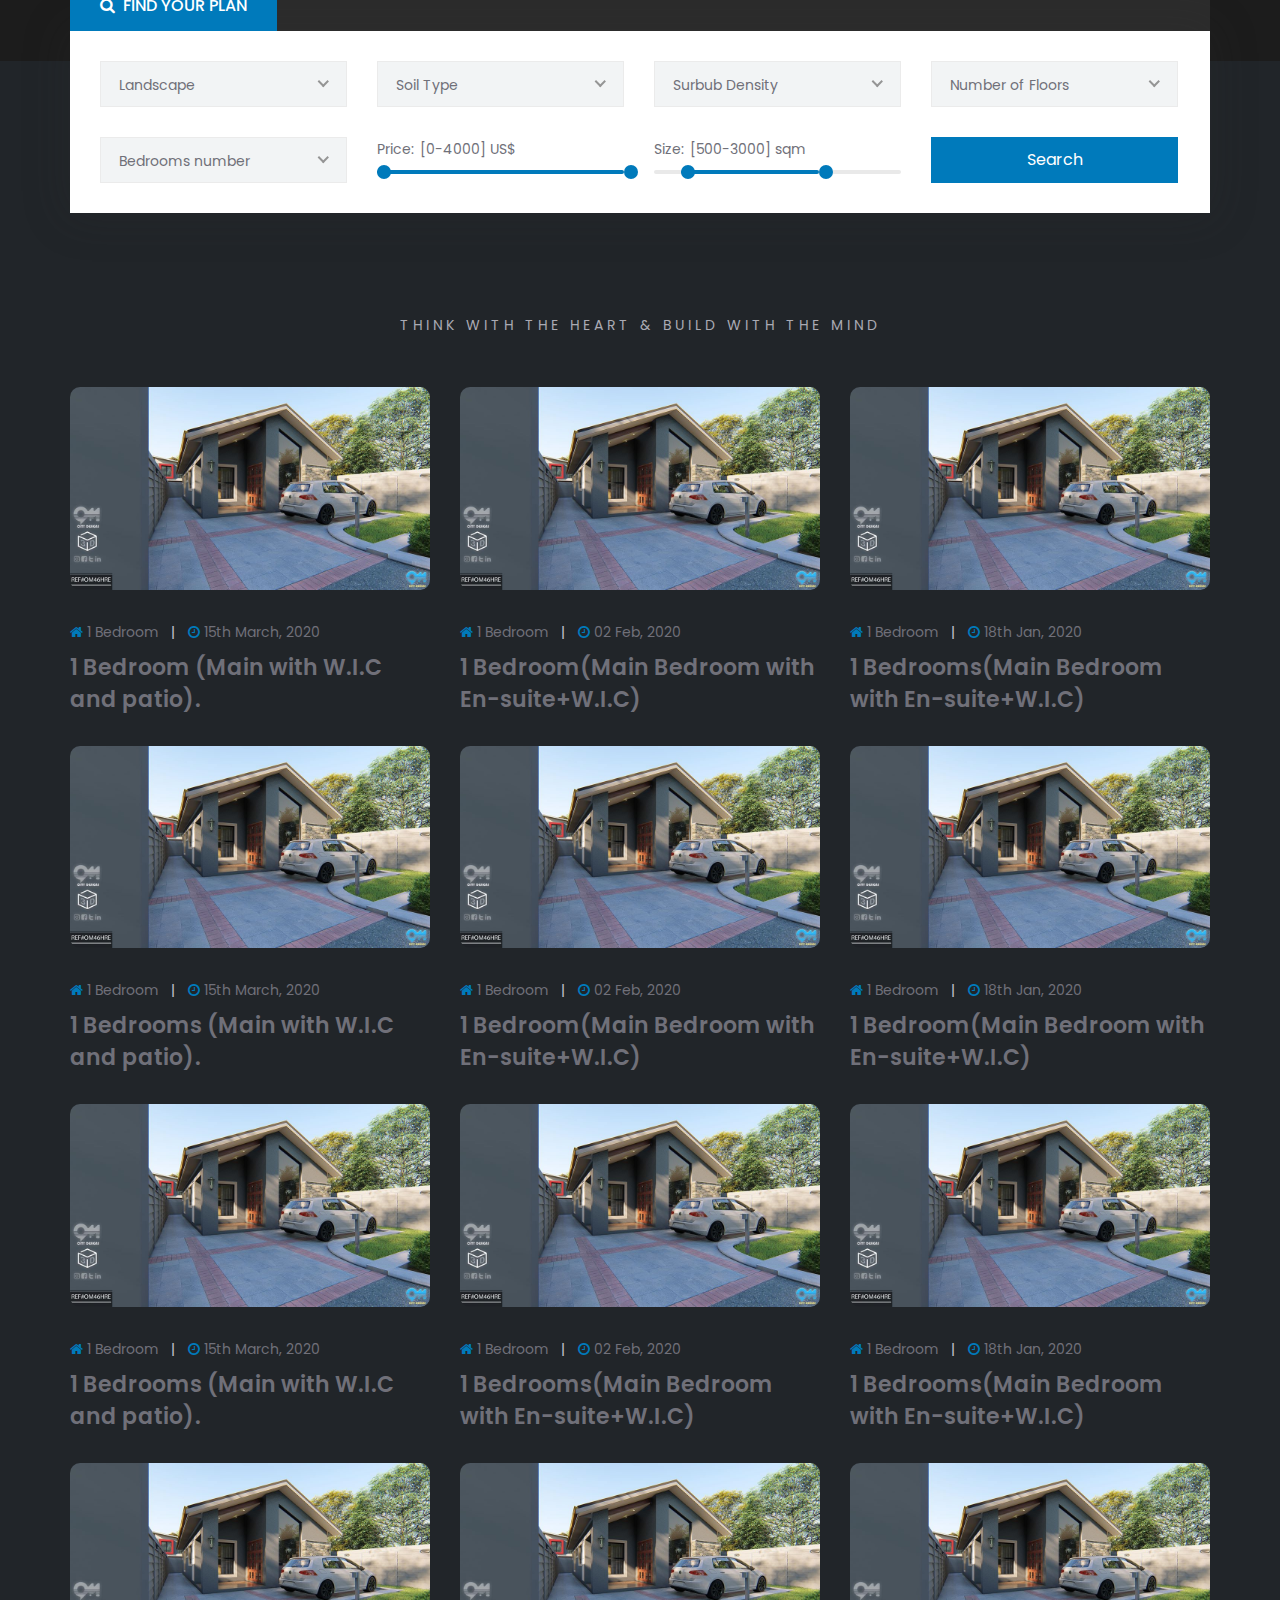
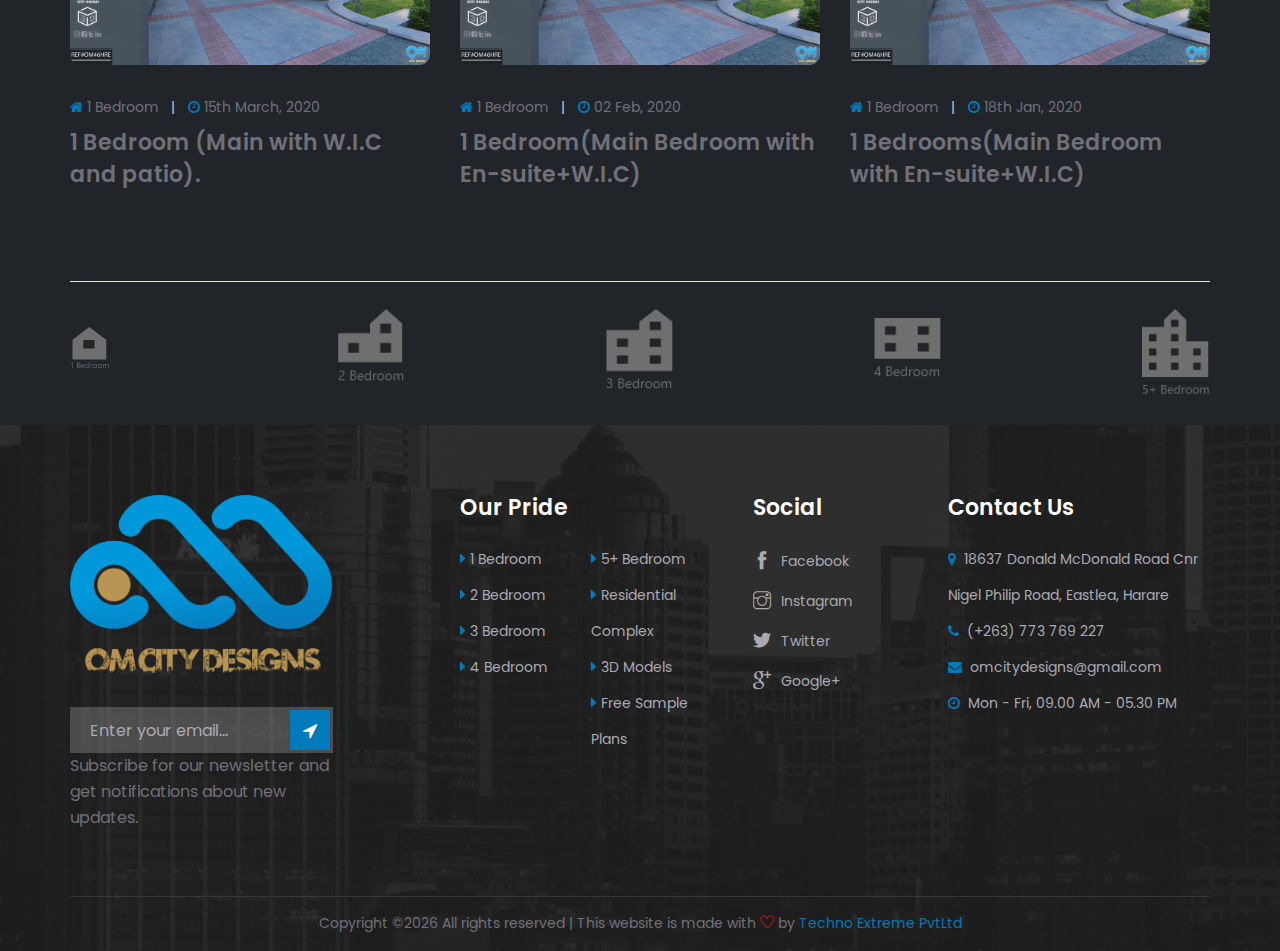
<file: onebedroom.html>
<!DOCTYPE html>
<html lang="zxx">

    <head>
        <meta charset="UTF-8">
        <meta name="description" content="OM City Designs">
        <meta name="keywords" content="OM City Designs, unica, creative, html">
        <meta name="viewport" content="width=device-width, initial-scale=1.0">
        <meta http-equiv="X-UA-Compatible" content="ie=edge">
        <title>OM City Designs | Home</title>
    <!-- sample changes -->
        <!-- Google Font -->
        <link href="https://fonts.googleapis.com/css?family=Poppins:300,400,500,600,700,800,900&display=swap"
            rel="stylesheet">
    
        <!-- Css Styles -->
        <link rel="stylesheet" href="css/bootstrap.min.css" type="text/css">
        <link rel="stylesheet" href="css/font-awesome.min.css" type="text/css">
        <link rel="stylesheet" href="css/elegant-icons.css" type="text/css">
        <link rel="stylesheet" href="css/themify-icons.css" type="text/css">
        <link rel="stylesheet" href="css/nice-select.css" type="text/css">
        <link rel="stylesheet" href="css/jquery-ui.min.css" type="text/css">
        <link rel="stylesheet" href="css/owl.carousel.min.css" type="text/css">
        <link rel="stylesheet" href="css/magnific-popup.css" type="text/css">
        <link rel="stylesheet" href="css/slicknav.min.css" type="text/css">
        <link rel="stylesheet" href="css/style.css" type="text/css">
    </head>
    
    <body class="home-background">
        <!-- Page Preloder -->
        <div id="preloder">
            <div class="loader"></div>
        </div>
    
        <!-- Offcanvas Menu Section Begin -->
        <div class="offcanvas-menu-overlay"></div>
        <div class="canvas-open">
            <i class="icon_menu"></i>
        </div>
        <div class="offcanvas-menu-wrapper">
            <div class="canvas-close">
                <i class="icon_close"></i>
            </div>
            <div class="language-bar">
                <div class="language-option">
                    <img src="img/flag.png" alt="">
                    <span>English</span>
                    <i class="fa fa-angle-down"></i>
                    <div class="flag-dropdown">
                        <ul>
                            <li><a href="#">English</a></li>
                            <li><a href="#">Shona</a></li>
                            <li><a href="#">Ndebele</a></li>
                        </ul>
                    </div>
                </div>
                <div class="property-btn">

                    <a href="#" class="property-sub">Request a Plan</a>

                </div>
            </div>
            <nav class="main-menu">
                <p>Menu</p>
                <ul>
                    <li><a href="./index.html">Home</a></li>
                    <li><a href="./about-us.html">About</a></li>
                    <li><a href="./contact.html">Contact</a></li>
                </ul>
            </nav>
            <div class="nav-logo-right">
                <ul>
                    <li>
                        <i class="icon_phone"></i>
                        <div class="info-text">
                            <span>Phone:</span>
                            <p>(+263) 71 524 6158</p>
                        </div>
                    </li>
                    <li>
                        <i class="icon_map"></i>
                        <div class="info-text">
                            <span>Address:</span>
                            <p> Eastlea, Harare</p>
                        </div>
                    </li>
                    <li>
                        <i class="icon_mail"></i>
                        <div class="info-text">
                            <span>Email:</span>
                            <p>omdesigns@gmail.com</p>
                        </div>
                    </li>
                </ul>
            </div>
        </div>
        <!-- Offcanvas Menu Section End -->
    
        <!-- Header Section Begin -->
        <header class="header-section">
            <div class="top-nav">
                <div class="container">
                    <div class="row">
                        <div class="col-lg-5">
                            <nav class="main-menu">
                                <ul>
                                    <li><a href="./index.html">Home</a></li>
                                    <li><a href="./about-us.html">About</a></li>
                                    <li><a href="./contact.html">Contact</a></li>
                                </ul>
                            </nav>
                        </div>
                        <div class="col-lg-7">
                            <div class="top-right">
                                <div class="language-option">
                                    <img src="img/flag.png" alt="">
                                    <span>English</span>
                                    <i class="fa fa-angle-down"></i>
                                    <div class="flag-dropdown">
                                        <ul>
                                            <li><a href="#">English</a></li>
                                            <li><a href="#">Shona</a></li>
                                            <li><a href="#">Ndebele</a></li>
                                        </ul>
                                    </div>
                                </div>
                                <a href="#" class="property-sub">Request a Plan</a>
                                <a href="#" class="property-sub">Premium Account <i class="fa fa-external-link"></i></a>
                            </div>
                        </div>
                    </div>
                </div>
            </div>
            <div class="nav-logo">
                <div class="container">
                    <div class="row">
                        <div class="col-lg-3">
                            <div class="logo">
                                <a href="./index.html"><img class="img-logo" src="img/logo1.png" alt=""></a>
                            </div>
                        </div>
                        <div class="col-lg-9">
                            <div class="nav-logo-right">
                                <ul>
                                    <li>
                                        <i class="icon_phone"></i>
                                        <div class="info-text">
                                            <span>Phone:</span>
                                            <p>(+263) 71 524 6158</p>
                                        </div>
                                    </li>
                                    <li>
                                        <i class="icon_map"></i>
                                        <div class="info-text">
                                            <span>Address:</span>
                                            <p> Eastlea, Harare</p>
                                        </div>
                                    </li>
                                    <li>
                                        <i class="icon_mail"></i>
                                        <div class="info-text">
                                            <span>Email:</span>
                                            <p>omdesigns@gmail.com</p>
                                        </div>
                                    </li>
                                </ul>
                            </div>
                        </div>
                    </div>
                </div>
            </div>
        </header>
        <!-- Header End -->
    
        <!-- Search Form Section Begin -->
        <div class="search-form-home">
            <div class="container">
                <div class="row">
                    <div class="col-lg-12">
                        <div class="search-form-text">
                            <div class="search-text">
                                <i class="fa fa-search"></i>
                                Find Your Plan
                            </div>
                            <!-- <div class="search-text">
                                <i class="fa fa-bed"></i>
                                <a href="./onebedroom.html">1 Bedroom</a>
                            </div>
                            <div class="search-text">
                                <i class="fa fa-bed"></i>
                                <a href="./twobedroom.html">2 Bedroom</a>
                            </div>
                            <div class="search-text">
                                <i class="fa fa-bed"></i>
                                <a href="./threebedroom.html">3 Bedroom</a>
                            </div>
                            <div class="search-text">
                                <i class="fa fa-bed"></i>
                                <a href="./fourbedroom.html">4 Bedroom</a>
                            </div>
                            <div class="search-text">
                                <i class="fa fa-bed"></i>
                                <a href="./fiveplusbedroom.html">5+ Bedroom</a>
                            </div> -->
                        </div>
                        <form action="#" class="filter-form">
                            <div class="first-row">
                                <select>
                                    <option value="0">Landscape</option>
                                    <option value="1">Any</option>
                                    <option value="2">Flat</option>
                                    <option value="3">Hilly</option>
                                    <option value="4">Rocky</option>
                                </select>
                                <select>
                                    <option value="0">Soil Type</option>
                                    <option value="1">Any</option>
                                    <option value="2">Sandy</option>
                                    <option value="3">Clay</option>
                                    <option value="4">Loam</option>
                                </select>
                                <select>
                                    <option value="0">Surbub Density</option>
                                    <option value="1">Any</option>
                                    <option value="2">High</option>
                                    <option value="3">Medium</option>
                                    <option value="4">Low</option>
                                </select>
                                <select>
                                    <option value="0">Number of Floors</option>
                                    <option value="5">Any</option>
                                    <option value="1">1</option>
                                    <option value="2">2</option>
                                    <option value="3">3</option>
                                    <option value="4">4+</option>
                                </select>
                            </div>
                            <div class="second-row">
                                <select>
                                    <option value="0">Bedrooms number</option>
                                    <option value="6">Any</option>
                                    <option value="1">1</option>
                                    <option value="2">2</option>
                                    <option value="3">3</option>
                                    <option value="4">4</option>
                                    <option value="5">5+</option>
                                </select>
                                <div class="price-range-wrap">
                                    <div class="price-text">
                                        <label for="priceRange">Price:</label>
                                        <input type="text" id="priceRange" readonly>
                                    </div>
                                    <div id="price-range" class="slider"></div>
                                </div>
                                <div class="room-size-range">
                                    <div class="price-text">
                                        <label for="roomsizeRange">Size:</label>
                                        <input type="text" id="roomsizeRange" readonly>
                                    </div>
                                    <div id="roomsize-range" class="slider"></div>
                                </div>
                                <button type="button" class="search-btn">Search</button>
                            </div>
                        </form>
                    </div>
                </div>
            </div>
        </div>
        <!-- Search Form Section End -->
    
        <!-- Feature Section Begin -->
        <section class="blog-section latest-blog spad">
            <div class="container">
                <div class="row">
                    <div class="col-lg-12">
                        <div class="section-title">
                            <span>Think With The Heart & Build With The Mind</span>
                            <!-- <h2>New Structural Plans</h2> -->
                        </div>
                    </div>
                </div>
                <div class="row">
                    <div id="one_bed" class="col-lg-4">
                        <div class="single-blog-item">
                            <div class="sb-pic">
                                <img src="img/home/one_bedroom_1.jpg" alt="">
                            </div>
                            <div class="sb-text">
                                <ul>
                                    <li><i class="fa fa-home"></i> 1 Bedroom</li>
                                    <li><i class="fa fa-clock-o"></i> 15th March, 2020</li>
                                </ul>
                                <h4><a href="#"> 1 Bedroom (Main with W.I.C and patio).</a></h4>
                            </div>
                        </div>
                    </div>
                    <div class="col-lg-4">
                        <div class="single-blog-item">
                            <div class="sb-pic">
                                <img src="img/home/one_bedroom_1.jpg" alt="">
                            </div>
                            <div class="sb-text">
                                <ul>
                                    <li><i class="fa fa-home"></i> 1 Bedroom</li>
                                    <li><i class="fa fa-clock-o"></i> 02 Feb, 2020</li>
                                </ul>
                                <h4><a href="#">1 Bedroom(Main Bedroom with En-suite+W.I.C)</a></h4>
                            </div>
                        </div>
                    </div>
                    <div class="col-lg-4">
                        <div class="single-blog-item">
                            <div class="sb-pic">
                                <img src="img/home/one_bedroom_1.jpg" alt="">
                            </div>
                            <div class="sb-text">
                                <ul>
                                    <li><i class="fa fa-home"></i> 1 Bedroom</li>
                                    <li><i class="fa fa-clock-o"></i> 18th Jan, 2020</li>
                                </ul>
                                <h4><a href="#">1 Bedrooms(Main Bedroom with En-suite+W.I.C)</a></h4>
                            </div>
                        </div>
                    </div>
                </div>
                <div class="row">
                    <div class="col-lg-4">
                        <div class="single-blog-item">
                            <div class="sb-pic">
                                <img src="img/home/one_bedroom_1.jpg" alt="">
                            </div>
                            <div class="sb-text">
                                <ul>
                                    <li><i class="fa fa-home"></i> 1 Bedroom</li>
                                    <li><i class="fa fa-clock-o"></i> 15th March, 2020</li>
                                </ul>
                                <h4><a href="#"> 1 Bedrooms (Main with W.I.C and patio).</a></h4>
                            </div>
                        </div>
                    </div>
                    <div class="col-lg-4">
                        <div class="single-blog-item">
                            <div class="sb-pic">
                                <img src="img/home/one_bedroom_1.jpg" alt="">
                            </div>
                            <div class="sb-text">
                                <ul>
                                    <li><i class="fa fa-home"></i> 1 Bedroom</li>
                                    <li><i class="fa fa-clock-o"></i> 02 Feb, 2020</li>
                                </ul>
                                <h4><a href="#">1 Bedroom(Main Bedroom with En-suite+W.I.C)</a></h4>
                            </div>
                        </div>
                    </div>
                    <div class="col-lg-4">
                        <div class="single-blog-item">
                            <div class="sb-pic">
                                <img src="img/home/one_bedroom_1.jpg" alt="">
                            </div>
                            <div class="sb-text">
                                <ul>
                                    <li><i class="fa fa-home"></i> 1 Bedroom</li>
                                    <li><i class="fa fa-clock-o"></i> 18th Jan, 2020</li>
                                </ul>
                                <h4><a href="#">1 Bedroom(Main Bedroom with En-suite+W.I.C)</a></h4>
                            </div>
                        </div>
                    </div>
                </div>
                <div class="row">
                    <div class="col-lg-4">
                        <div class="single-blog-item">
                            <div class="sb-pic">
                                <img src="img/home/one_bedroom_1.jpg" alt="">
                            </div>
                            <div class="sb-text">
                                <ul>
                                    <li><i class="fa fa-home"></i> 1 Bedroom</li>
                                    <li><i class="fa fa-clock-o"></i> 15th March, 2020</li>
                                </ul>
                                <h4><a href="#"> 1 Bedrooms (Main with W.I.C and patio).</a></h4>
                            </div>
                        </div>
                    </div>
                    <div class="col-lg-4">
                        <div class="single-blog-item">
                            <div class="sb-pic">
                                <img src="img/home/one_bedroom_1.jpg" alt="">
                            </div>
                            <div class="sb-text">
                                <ul>
                                    <li><i class="fa fa-home"></i> 1 Bedroom</li>
                                    <li><i class="fa fa-clock-o"></i> 02 Feb, 2020</li>
                                </ul>
                                <h4><a href="#">1 Bedrooms(Main Bedroom with En-suite+W.I.C)</a></h4>
                            </div>
                        </div>
                    </div>
                    <div class="col-lg-4">
                        <div class="single-blog-item">
                            <div class="sb-pic">
                                <img src="img/home/one_bedroom_1.jpg" alt="">
                            </div>
                            <div class="sb-text">
                                <ul>
                                    <li><i class="fa fa-home"></i> 1 Bedroom</li>
                                    <li><i class="fa fa-clock-o"></i> 18th Jan, 2020</li>
                                </ul>
                                <h4><a href="#">1 Bedrooms(Main Bedroom with En-suite+W.I.C)</a></h4>
                            </div>
                        </div>
                    </div>
                </div>  
                <div class="row">
                    <div class="col-lg-4">
                        <div class="single-blog-item">
                            <div class="sb-pic">
                                <img src="img/home/one_bedroom_1.jpg" alt="">
                            </div>
                            <div class="sb-text">
                                <ul>
                                    <li><i class="fa fa-home"></i> 1 Bedroom</li>
                                    <li><i class="fa fa-clock-o"></i> 15th March, 2020</li>
                                </ul>
                                <h4><a href="#"> 1 Bedroom (Main with W.I.C and patio).</a></h4>
                            </div>
                        </div>
                    </div>
                    <div class="col-lg-4">
                        <div class="single-blog-item">
                            <div class="sb-pic">
                                <img src="img/home/one_bedroom_1.jpg" alt="">
                            </div>
                            <div class="sb-text">
                                <ul>
                                    <li><i class="fa fa-home"></i> 1 Bedroom</li>
                                    <li><i class="fa fa-clock-o"></i> 02 Feb, 2020</li>
                                </ul>
                                <h4><a href="#">1 Bedroom(Main Bedroom with En-suite+W.I.C)</a></h4>
                            </div>
                        </div>
                    </div>
                    <div class="col-lg-4">
                        <div class="single-blog-item">
                            <div class="sb-pic">
                                <img src="img/home/one_bedroom_1.jpg" alt="">
                            </div>
                            <div class="sb-text">
                                <ul>
                                    <li><i class="fa fa-home"></i> 1 Bedroom</li>
                                    <li><i class="fa fa-clock-o"></i> 18th Jan, 2020</li>
                                </ul>
                                <h4><a href="#">1 Bedrooms(Main Bedroom with En-suite+W.I.C)</a></h4>
                            </div>
                        </div>
                    </div>
                </div>              
            </div>
        </section>





    <!-- Services Carousel Section Begin -->
    <div class="partner-section">
        <div class="container">
            <div class="partner-carousel owl-carousel">
                <a href="./onebedroom.html" class="partner-logo">
                    <div class="partner-logo-tablecell">
                        <img src="img/partner/onebedroomicon.png" alt="">
                    </div>
                </a>
                <a href="./twobedroom.html" class="partner-logo">
                    <div class="partner-logo-tablecell">
                        <img src="img/partner/twobedroomicon.png" alt="">
                    </div>
                </a>
                <a href="./threebedroom.html" class="partner-logo">
                    <div class="partner-logo-tablecell">
                        <img src="img/partner/threebedroom.png" alt="">
                    </div>
                </a>
                <a href="./fourbedroom.html" class="partner-logo">
                    <div class="partner-logo-tablecell">
                        <img src="img/partner/fourbedroom.png" alt="">
                    </div>
                </a>
                <a href="./fiveplusbedroom.html" class="partner-logo">
                    <div class="partner-logo-tablecell">
                        <img src="img/partner/bedroom5.png" alt="">
                    </div>
                </a>
            </div>
        </div>
    </div>
    <!-- Partner Carousel Section End -->

    <!-- Footer Section Begin -->
    <footer class="footer-section set-bg" data-setbg="img/footer-bg.jpg">
        <div class="container">
            <div class="footer-text">
                <div class="row">
                    <div class="col-lg-3">
                        <div class="footer-logo">
                            <div class="logo">
                                <a href="#"><img src="img/logo1.png" alt=""></a>
                            </div>
                            
                            <form action="#" class="newslatter-form">
                                <input type="text" placeholder="Enter your email...">
                                <button type="submit"><i class="fa fa-location-arrow"></i></button>
                            </form>
                            <p>Subscribe for our newsletter and get notifications about new updates.</p>
                        </div>
                    </div>
                    <div class="col-lg-3 offset-lg-1">
                        <div class="footer-widget">
                            <h4>Our Pride</h4>
                            <ul>
                                <li><i class="fa fa-caret-right"></i> <a href="./onebedroom.html">1 Bedroom</a></li>
                                <li><i class="fa fa-caret-right"></i> <a href="./twobedroom.html">2 Bedroom</a></li>
                                <li><i class="fa fa-caret-right"></i> <a href="./threebedroom.html">3 Bedroom</a></li>
                                <li><i class="fa fa-caret-right"></i> <a href="./fourbedroom.html">4 Bedroom</a></li>
                            </ul>
                            <ul>
                                <li><i class="fa fa-caret-right"></i> <a href="./fiveplusbedroom.html">5+ Bedroom</a></li>
                                <li><i class="fa fa-caret-right"></i> <a href="#">Residential Complex</a></li>
                                <li><i class="fa fa-caret-right"></i> <a href="#">3D Models</a></li>
                                <li><i class="fa fa-caret-right"></i> <a href="#">Free Sample Plans</a></li>
                            </ul>
                        </div>
                    </div>
                    <div class="col-lg-2">
                        <div class="footer-widget">
                            <h4>Social</h4>
                            <ul class="social">
                                <li><i class="ti-facebook"></i> <a href="https://www.facebook.com/om.city.designs">Facebook</a></li>
                                <li><i class="ti-instagram"></i> <a href="https://www.instagram.com/om.city.designs">Instagram</a></li>
                                <li><i class="ti-twitter-alt"></i> <a href="https://www.twitter.com/om.city.designs">Twitter</a></li>
                                <li><i class="ti-google"></i> <a href="https://www.google.com/om.city.designs">Google+</a></li>
                            </ul>
                        </div>
                    </div>
                    <div class="col-lg-3">
                        <div class="footer-widget">
                            <h4>Contact Us</h4>
                            <ul class="contact-option">
                                <li><i class="fa fa-map-marker"></i> 18637 Donald McDonald Road Cnr Nigel Philip Road, Eastlea, Harare</li>
                                <li><i class="fa fa-phone"></i> (+263) 773 769 227</li>
                                <li><i class="fa fa-envelope"></i> omcitydesigns@gmail.com</li>
                                <li><i class="fa fa-clock-o"></i> Mon - Fri, 09.00 AM - 05.30 PM</li>
                            </ul>
                        </div>
                    </div>
                </div>
            </div>
            <div class="copyright-text">
                <p><p><!-- Link back to Colorlib can't be removed. Template is licensed under CC BY 3.0. -->
  Copyright &copy;<script>document.write(new Date().getFullYear());</script> All rights reserved | This website is made with <i class="ti-heart" aria-hidden="true"></i> by <a href="https://www.technoextreme.co.zw" target="_blank">Techno Extreme PvtLtd</a>
  </p></p>
            </div>
        </div>
    </footer>
    <!-- Footer Section End -->

    <div class="modal" id="one_bed_modal">
        <div class="modal-title text-center">
            1 Bedroom House Plan REFOM11HRE. Price: $1000
            <button class="buy-plan">Buy Plan</button>
            <button class="premium-account">Register Premium Account</button>
        </div>
        <div class="modal-content">
            <div class="row">
                <div class="feature-carousel owl-carousel">
                    <div class="col-sm-4">
                        <div class="feature-item">
                            <div class="fi-pic set-bg" data-setbg="img/home/one_bedroom_1.jpg">
                                <div class="pic-tag">
                                    <div class="f-text">Trending</div>
                                    <div class="s-text">For Sale</div>
                                </div>
                            </div>
                            <div class="fi-text">
                                <ul class="room-features">
                                    <li>
                                        <i class="fa fa-arrows"></i>
                                        <p>102 sqm</p>
                                    </li>
                                    <li>
                                        <i class="fa fa-bed"></i>
                                        <p>1</p>
                                    </li>
                                    <li>
                                        <i class="fa fa-bath"></i>
                                        <p>1</p>
                                    </li>
                                    <li>
                                        <i class="fa fa-car"></i>
                                        <p>1</p>
                                    </li>
                                </ul>
                            </div>   
                        </div>
                    </div>
                    <div class="col-sm-4">
                        <div class="feature-item">
                            <div class="fi-pic set-bg" data-setbg="img/home/one_bedroom_2.jpg">
                                <div class="pic-tag">
                                    <div class="f-text">Trending</div>
                                    <div class="s-text">For Sale</div>
                                </div>
                            </div>
                            <div class="fi-text">
                                <ul class="room-features">
                                    <li>
                                        <i class="fa fa-arrows"></i>
                                        <p>102 sqm</p>
                                    </li>
                                    <li>
                                        <i class="fa fa-bed"></i>
                                        <p>1</p>
                                    </li>
                                    <li>
                                        <i class="fa fa-bath"></i>
                                        <p>1</p>
                                    </li>
                                    <li>
                                        <i class="fa fa-car"></i>
                                        <p>1</p>
                                    </li>
                                </ul>
                            </div>   
                        </div>
                    </div>
                    <div class="col-sm-4">
                        <div class="feature-item">
                            <div class="fi-pic set-bg" data-setbg="img/home/one_bedroom_3.jpg">
                                <div class="pic-tag">
                                    <div class="f-text">Trending</div>
                                    <div class="s-text">For Sale</div>
                                </div>
                            </div>
                            <div class="fi-text">
                                <ul class="room-features">
                                    <li>
                                        <i class="fa fa-arrows"></i>
                                        <p>102 sqm</p>
                                    </li>
                                    <li>
                                        <i class="fa fa-bed"></i>
                                        <p>1</p>
                                    </li>
                                    <li>
                                        <i class="fa fa-bath"></i>
                                        <p>1</p>
                                    </li>
                                    <li>
                                        <i class="fa fa-car"></i>
                                        <p>1</p>
                                    </li>
                                </ul>
                            </div>   
                        </div>
                    </div>
                    <div class="col-sm-4">
                        <div class="feature-item">
                            <div class="fi-pic set-bg" data-setbg="img/home/one_bedroom_2.jpg">
                                <div class="pic-tag">
                                    <div class="f-text">Trending</div>
                                    <div class="s-text">For Sale</div>
                                </div>
                            </div>
                            <div class="fi-text">
                                <ul class="room-features">
                                    <li>
                                        <i class="fa fa-arrows"></i>
                                        <p>102 sqm</p>
                                    </li>
                                    <li>
                                        <i class="fa fa-bed"></i>
                                        <p>1</p>
                                    </li>
                                    <li>
                                        <i class="fa fa-bath"></i>
                                        <p>1</p>
                                    </li>
                                    <li>
                                        <i class="fa fa-car"></i>
                                        <p>1</p>
                                    </li>
                                </ul>
                            </div>   
                        </div>
                    </div>
                    <div class="col-sm-4 pdf-file">
                        <iframe src="files/Draft.pdf#toolbar=0"></iframe>
                        </iframe>
                    </div>
                </div>
            </div>
        </div>
        <div class="modal-footer">
            <div class="modal-button modal-close">
                <button type="button" onclick="closeModal();">Close</button>
            </div>
        </div>
    </div>

    <!-- Js Plugins -->
    <script src="js/jquery-3.3.1.min.js"></script>
    <script src="js/bootstrap.min.js"></script>
    <script src="js/jquery.magnific-popup.min.js"></script>
    <script src="js/jquery.nice-select.min.js"></script>
    <script src="js/jquery.slicknav.js"></script>
    <script src="js/jquery-ui.min.js"></script>
    <script src="js/owl.carousel.min.js"></script>
    <script src="js/main.js"></script>
    
    <!--Start of Tawk.to Script-->
<script type="text/javascript">
var Tawk_API=Tawk_API||{}, Tawk_LoadStart=new Date();
(function(){
var s1=document.createElement("script"),s0=document.getElementsByTagName("script")[0];
s1.async=true;
s1.src='https://embed.tawk.to/5e8d106935bcbb0c9aaee06f/default';
s1.charset='UTF-8';
s1.setAttribute('crossorigin','*');
s0.parentNode.insertBefore(s1,s0);
})();

var modal = document.querySelector('.modal');
    var modalTitle = document.querySelector('.modal-title');
    var modalContent = document.querySelector('.modal-content');

    function openModal(id) {
        modal = document.querySelector('#' + id + '_modal')

        if(modal.style.display == 'block'){
            closeModal();
        } else {
            modal.style.display = 'block';
        }
    }
    
    function closeModal() {
        modal = document.querySelector('#' + 'one_bed' + '_modal')
        modal.style.display = 'none';
    }
</script>
<!--End of Tawk.to Script-->
</body>

</html>
</file>
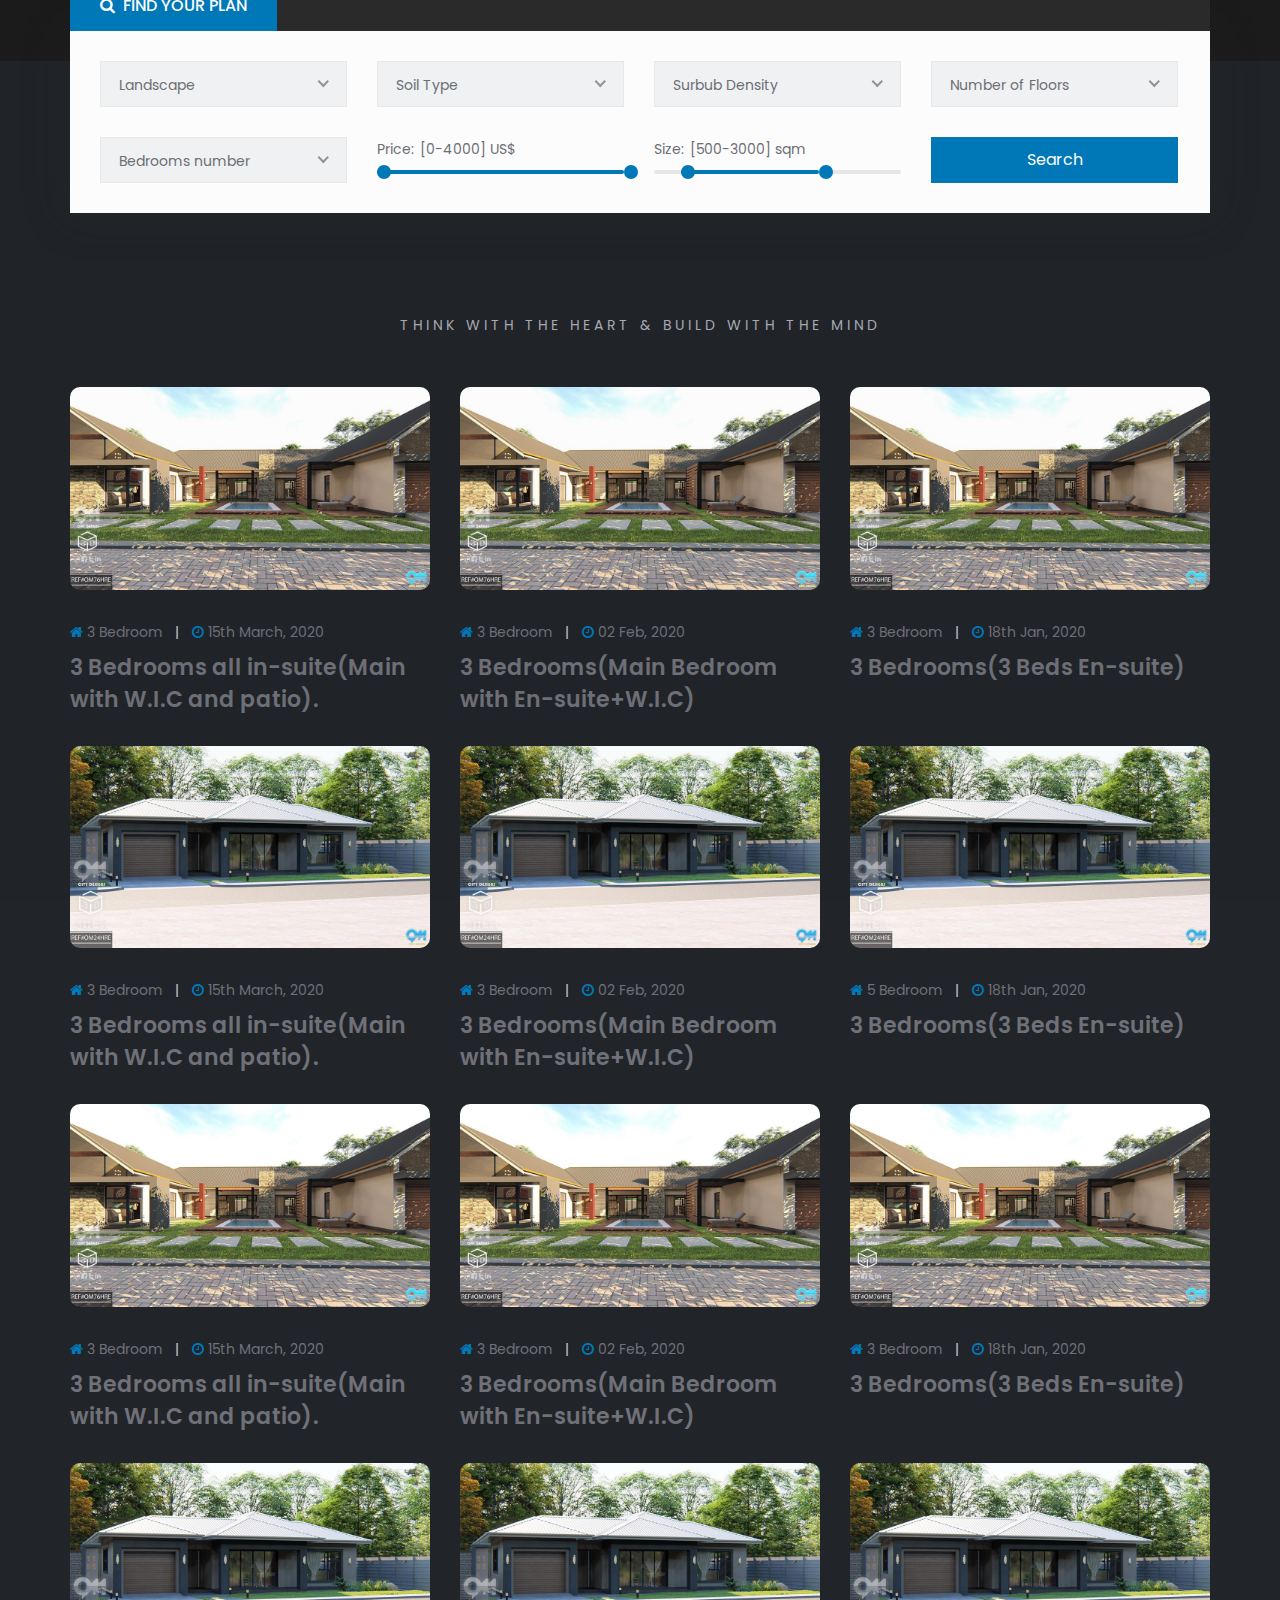
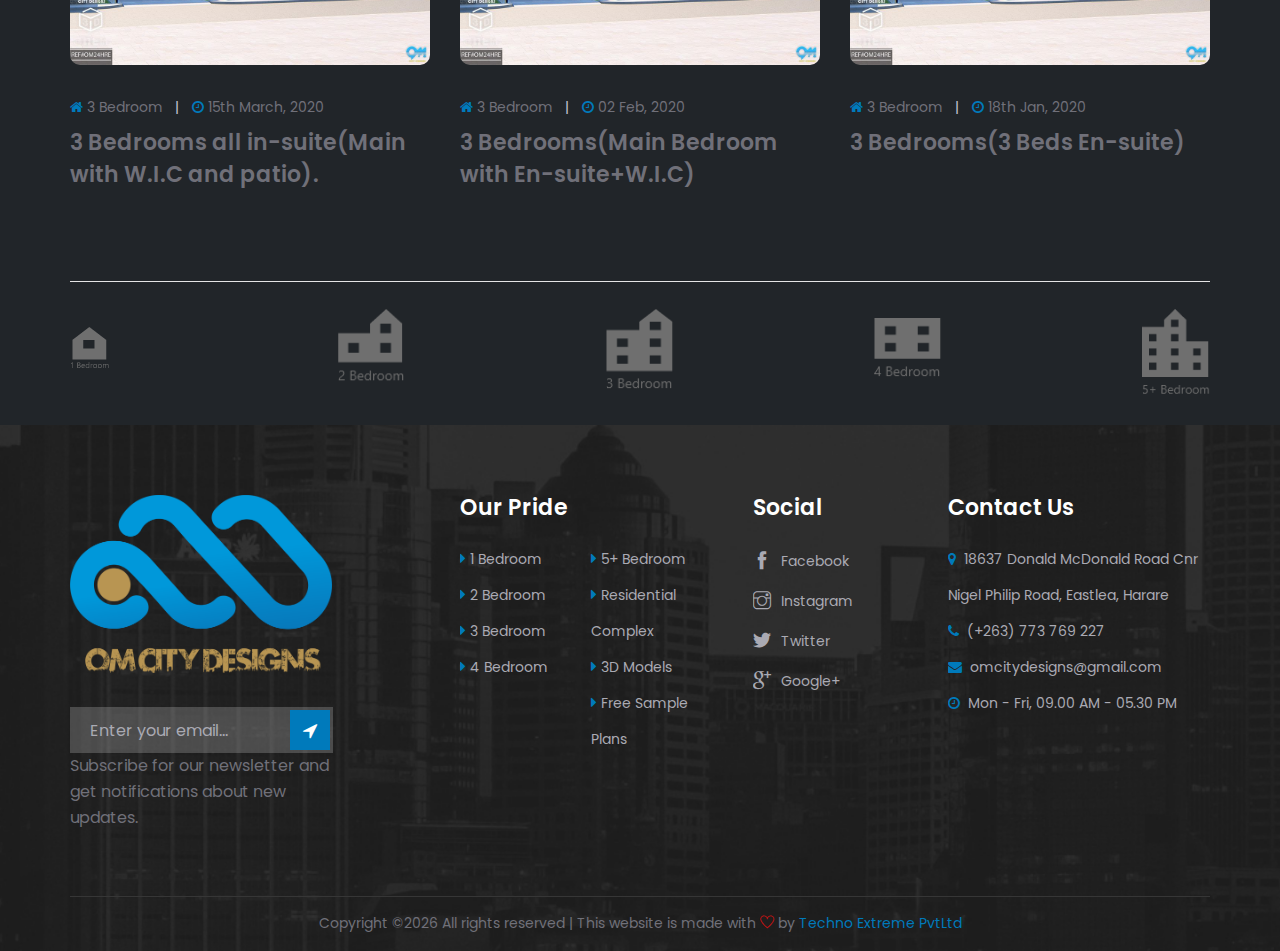
<file: threebedroom.html>
<!DOCTYPE html>
<html lang="zxx">

    <head>
        <meta charset="UTF-8">
        <meta name="description" content="OM City Designs">
        <meta name="keywords" content="OM City Designs, unica, creative, html">
        <meta name="viewport" content="width=device-width, initial-scale=1.0">
        <meta http-equiv="X-UA-Compatible" content="ie=edge">
        <title>OM City Designs | Home</title>
    <!-- sample changes -->
        <!-- Google Font -->
        <link href="https://fonts.googleapis.com/css?family=Poppins:300,400,500,600,700,800,900&display=swap"
            rel="stylesheet">
    
        <!-- Css Styles -->
        <link rel="stylesheet" href="css/bootstrap.min.css" type="text/css">
        <link rel="stylesheet" href="css/font-awesome.min.css" type="text/css">
        <link rel="stylesheet" href="css/elegant-icons.css" type="text/css">
        <link rel="stylesheet" href="css/themify-icons.css" type="text/css">
        <link rel="stylesheet" href="css/nice-select.css" type="text/css">
        <link rel="stylesheet" href="css/jquery-ui.min.css" type="text/css">
        <link rel="stylesheet" href="css/owl.carousel.min.css" type="text/css">
        <link rel="stylesheet" href="css/magnific-popup.css" type="text/css">
        <link rel="stylesheet" href="css/slicknav.min.css" type="text/css">
        <link rel="stylesheet" href="css/style.css" type="text/css">
    </head>
    
    <body class="home-background">
        <!-- Page Preloder -->
        <div id="preloder">
            <div class="loader"></div>
        </div>
    
        <!-- Offcanvas Menu Section Begin -->
        <div class="offcanvas-menu-overlay"></div>
        <div class="canvas-open">
            <i class="icon_menu"></i>
        </div>
        <div class="offcanvas-menu-wrapper">
            <div class="canvas-close">
                <i class="icon_close"></i>
            </div>
            <div class="language-bar">
                <div class="language-option">
                    <img src="img/flag.png" alt="">
                    <span>English</span>
                    <i class="fa fa-angle-down"></i>
                    <div class="flag-dropdown">
                        <ul>
                            <li><a href="#">English</a></li>
                            <li><a href="#">Shona</a></li>
                            <li><a href="#">Ndebele</a></li>
                        </ul>
                    </div>
                </div>
                <div class="property-btn">

                    <a href="#" class="property-sub">Request a Plan</a>

                </div>
            </div>
            <nav class="main-menu">
                <p>Menu</p>
                <ul>
                    <li><a href="./index.html">Home</a></li>
                    <li><a href="./about-us.html">About</a></li>
                    <li><a href="./contact.html">Contact</a></li>
                </ul>
            </nav>
            <div class="nav-logo-right">
                <ul>
                    <li>
                        <i class="icon_phone"></i>
                        <div class="info-text">
                            <span>Phone:</span>
                            <p>(+263) 71 524 6158</p>
                        </div>
                    </li>
                    <li>
                        <i class="icon_map"></i>
                        <div class="info-text">
                            <span>Address:</span>
                            <p> Eastlea, Harare</p>
                        </div>
                    </li>
                    <li>
                        <i class="icon_mail"></i>
                        <div class="info-text">
                            <span>Email:</span>
                            <p>omdesigns@gmail.com</p>
                        </div>
                    </li>
                </ul>
            </div>
        </div>
        <!-- Offcanvas Menu Section End -->
    
        <!-- Header Section Begin -->
        <header class="header-section">
            <div class="top-nav">
                <div class="container">
                    <div class="row">
                        <div class="col-lg-5">
                            <nav class="main-menu">
                                <ul>
                                    <li><a href="./index.html">Home</a></li>
                                    <li><a href="./about-us.html">About</a></li>
                                    <li><a href="./contact.html">Contact</a></li>
                                </ul>
                            </nav>
                        </div>
                        <div class="col-lg-7">
                            <div class="top-right">
                                <div class="language-option">
                                    <img src="img/flag.png" alt="">
                                    <span>English</span>
                                    <i class="fa fa-angle-down"></i>
                                    <div class="flag-dropdown">
                                        <ul>
                                            <li><a href="#">English</a></li>
                                            <li><a href="#">Shona</a></li>
                                            <li><a href="#">Ndebele</a></li>
                                        </ul>
                                    </div>
                                </div>
                                <a href="#" class="property-sub">Request a Plan</a>
                                <a href="#" class="property-sub">Premium Account <i class="fa fa-external-link"></i></a>
                            </div>
                        </div>
                    </div>
                </div>
            </div>
            <div class="nav-logo">
                <div class="container">
                    <div class="row">
                        <div class="col-lg-3">
                            <div class="logo">
                                <a href="./index.html"><img class="img-logo" src="img/logo1.png" alt=""></a>
                            </div>
                        </div>
                        <div class="col-lg-9">
                            <div class="nav-logo-right">
                                <ul>
                                    <li>
                                        <i class="icon_phone"></i>
                                        <div class="info-text">
                                            <span>Phone:</span>
                                            <p>(+263) 71 524 6158</p>
                                        </div>
                                    </li>
                                    <li>
                                        <i class="icon_map"></i>
                                        <div class="info-text">
                                            <span>Address:</span>
                                            <p> Eastlea, Harare</p>
                                        </div>
                                    </li>
                                    <li>
                                        <i class="icon_mail"></i>
                                        <div class="info-text">
                                            <span>Email:</span>
                                            <p>omdesigns@gmail.com</p>
                                        </div>
                                    </li>
                                </ul>
                            </div>
                        </div>
                    </div>
                </div>
            </div>
        </header>
        <!-- Header End -->
    
    
        <!-- Search Form Section Begin -->
        <div class="search-form-home">
            <div class="container">
                <div class="row">
                    <div class="col-lg-12">
                        <div class="search-form-text">
                            <div class="search-text">
                                <i class="fa fa-search"></i>
                                Find Your Plan
                            </div>
                            <!-- <div class="search-text">
                                <i class="fa fa-bed"></i>
                                <a href="./onebedroom.html">1 Bedroom</a>
                            </div>
                            <div class="search-text">
                                <i class="fa fa-bed"></i>
                                <a href="./twobedroom.html">2 Bedroom</a>
                            </div>
                            <div class="search-text">
                                <i class="fa fa-bed"></i>
                                <a href="./threebedroom.html">3 Bedroom</a>
                            </div>
                            <div class="search-text">
                                <i class="fa fa-bed"></i>
                                <a href="./fourbedroom.html">4 Bedroom</a>
                            </div>
                            <div class="search-text">
                                <i class="fa fa-bed"></i>
                                <a href="./fiveplusbedroom.html">5+ Bedroom</a>
                            </div> -->
                        </div>
                        <form action="#" class="filter-form">
                            <div class="first-row">
                                <select>
                                    <option value="0">Landscape</option>
                                    <option value="1">Any</option>
                                    <option value="2">Flat</option>
                                    <option value="3">Hilly</option>
                                    <option value="4">Rocky</option>
                                </select>
                                <select>
                                    <option value="0">Soil Type</option>
                                    <option value="1">Any</option>
                                    <option value="2">Sandy</option>
                                    <option value="3">Clay</option>
                                    <option value="4">Loam</option>
                                </select>
                                <select>
                                    <option value="0">Surbub Density</option>
                                    <option value="1">Any</option>
                                    <option value="2">High</option>
                                    <option value="3">Medium</option>
                                    <option value="4">Low</option>
                                </select>
                                <select>
                                    <option value="0">Number of Floors</option>
                                    <option value="5">Any</option>
                                    <option value="1">1</option>
                                    <option value="2">2</option>
                                    <option value="3">3</option>
                                    <option value="4">4+</option>
                                </select>
                            </div>
                            <div class="second-row">
                                <select>
                                    <option value="0">Bedrooms number</option>
                                    <option value="6">Any</option>
                                    <option value="1">1</option>
                                    <option value="2">2</option>
                                    <option value="3">3</option>
                                    <option value="4">4</option>
                                    <option value="5">5+</option>
                                </select>
                                <div class="price-range-wrap">
                                    <div class="price-text">
                                        <label for="priceRange">Price:</label>
                                        <input type="text" id="priceRange" readonly>
                                    </div>
                                    <div id="price-range" class="slider"></div>
                                </div>
                                <div class="room-size-range">
                                    <div class="price-text">
                                        <label for="roomsizeRange">Size:</label>
                                        <input type="text" id="roomsizeRange" readonly>
                                    </div>
                                    <div id="roomsize-range" class="slider"></div>
                                </div>
                                <button type="button" class="search-btn">Search</button>
                            </div>
                        </form>
                    </div>
                </div>
            </div>
        </div>
        <!-- Search Form Section End -->
    
        <!-- Feature Section Begin -->
        <section class="blog-section latest-blog spad">
            <div class="container">
                <div class="row">
                    <div class="col-lg-12">
                        <div class="section-title">
                            <span>Think With The Heart & Build With The Mind</span>
                            <!-- <h2>New Structural Plans</h2> -->
                        </div>
                    </div>
                </div>
                <div class="row">
                    <div class="col-lg-4">
                        <div class="single-blog-item">
                            <div class="sb-pic">
                                <img src="img/home/threebed.jpg" alt="">
                            </div>
                            <div class="sb-text">
                                <ul>
                                    <li><i class="fa fa-home"></i> 3 Bedroom</li>
                                    <li><i class="fa fa-clock-o"></i> 15th March, 2020</li>
                                </ul>
                                <h4><a href="#"> 3 Bedrooms all in-suite(Main with W.I.C and patio).</a></h4>
                            </div>
                        </div>
                    </div>
                    <div class="col-lg-4">
                        <div class="single-blog-item">
                            <div class="sb-pic">
                                <img src="img/home/threebed.jpg" alt="">
                            </div>
                            <div class="sb-text">
                                <ul>
                                    <li><i class="fa fa-home"></i> 3 Bedroom</li>
                                    <li><i class="fa fa-clock-o"></i> 02 Feb, 2020</li>
                                </ul>
                                <h4><a href="#">3 Bedrooms(Main Bedroom with En-suite+W.I.C)</a></h4>
                            </div>
                        </div>
                    </div>
                    <div class="col-lg-4">
                        <div class="single-blog-item">
                            <div class="sb-pic">
                                <img src="img/home/threebed.jpg" alt="">
                            </div>
                            <div class="sb-text">
                                <ul>
                                    <li><i class="fa fa-home"></i> 3 Bedroom</li>
                                    <li><i class="fa fa-clock-o"></i> 18th Jan, 2020</li>
                                </ul>
                                <h4><a href="#">3 Bedrooms(3 Beds En-suite)</a></h4>
                            </div>
                        </div>
                    </div>
                </div>
                <div class="row">
                    <div class="col-lg-4">
                        <div class="single-blog-item">
                            <div class="sb-pic">
                                <img src="img/home/three_bedroom_2.jpg" alt="">
                            </div>
                            <div class="sb-text">
                                <ul>
                                    <li><i class="fa fa-home"></i> 3 Bedroom</li>
                                    <li><i class="fa fa-clock-o"></i> 15th March, 2020</li>
                                </ul>
                                <h4><a href="#"> 3 Bedrooms all in-suite(Main with W.I.C and patio).</a></h4>
                            </div>
                        </div>
                    </div>
                    <div class="col-lg-4">
                        <div class="single-blog-item">
                            <div class="sb-pic">
                                <img src="img/home/three_bedroom_2.jpg" alt="">
                            </div>
                            <div class="sb-text">
                                <ul>
                                    <li><i class="fa fa-home"></i> 3 Bedroom</li>
                                    <li><i class="fa fa-clock-o"></i> 02 Feb, 2020</li>
                                </ul>
                                <h4><a href="#">3 Bedrooms(Main Bedroom with En-suite+W.I.C)</a></h4>
                            </div>
                        </div>
                    </div>
                    <div class="col-lg-4">
                        <div class="single-blog-item">
                            <div class="sb-pic">
                                <img src="img/home/three_bedroom_2.jpg" alt="">
                            </div>
                            <div class="sb-text">
                                <ul>
                                    <li><i class="fa fa-home"></i> 5 Bedroom</li>
                                    <li><i class="fa fa-clock-o"></i> 18th Jan, 2020</li>
                                </ul>
                                <h4><a href="#">3 Bedrooms(3 Beds En-suite)</a></h4>
                            </div>
                        </div>
                    </div>
                </div>
                <div class="row">
                    <div class="col-lg-4">
                        <div class="single-blog-item">
                            <div class="sb-pic">
                                <img src="img/home/threebed.jpg" alt="">
                            </div>
                            <div class="sb-text">
                                <ul>
                                    <li><i class="fa fa-home"></i> 3 Bedroom</li>
                                    <li><i class="fa fa-clock-o"></i> 15th March, 2020</li>
                                </ul>
                                <h4><a href="#"> 3 Bedrooms all in-suite(Main with W.I.C and patio).</a></h4>
                            </div>
                        </div>
                    </div>
                    <div class="col-lg-4">
                        <div class="single-blog-item">
                            <div class="sb-pic">
                                <img src="img/home/threebed.jpg" alt="">
                            </div>
                            <div class="sb-text">
                                <ul>
                                    <li><i class="fa fa-home"></i> 3 Bedroom</li>
                                    <li><i class="fa fa-clock-o"></i> 02 Feb, 2020</li>
                                </ul>
                                <h4><a href="#">3 Bedrooms(Main Bedroom with En-suite+W.I.C)</a></h4>
                            </div>
                        </div>
                    </div>
                    <div class="col-lg-4">
                        <div class="single-blog-item">
                            <div class="sb-pic">
                                <img src="img/home/threebed.jpg" alt="">
                            </div>
                            <div class="sb-text">
                                <ul>
                                    <li><i class="fa fa-home"></i> 3 Bedroom</li>
                                    <li><i class="fa fa-clock-o"></i> 18th Jan, 2020</li>
                                </ul>
                                <h4><a href="#">3 Bedrooms(3 Beds En-suite)</a></h4>
                            </div>
                        </div>
                    </div>
                </div>  
                <div class="row">
                    <div class="col-lg-4">
                        <div class="single-blog-item">
                            <div class="sb-pic">
                                <img src="img/home/three_bedroom_2.jpg" alt="">
                            </div>
                            <div class="sb-text">
                                <ul>
                                    <li><i class="fa fa-home"></i> 3 Bedroom</li>
                                    <li><i class="fa fa-clock-o"></i> 15th March, 2020</li>
                                </ul>
                                <h4><a href="#"> 3 Bedrooms all in-suite(Main with W.I.C and patio).</a></h4>
                            </div>
                        </div>
                    </div>
                    <div class="col-lg-4">
                        <div class="single-blog-item">
                            <div class="sb-pic">
                                <img src="img/home/three_bedroom_2.jpg" alt="">
                            </div>
                            <div class="sb-text">
                                <ul>
                                    <li><i class="fa fa-home"></i> 3 Bedroom</li>
                                    <li><i class="fa fa-clock-o"></i> 02 Feb, 2020</li>
                                </ul>
                                <h4><a href="#">3 Bedrooms(Main Bedroom with En-suite+W.I.C)</a></h4>
                            </div>
                        </div>
                    </div>
                    <div class="col-lg-4">
                        <div class="single-blog-item">
                            <div class="sb-pic">
                                <img src="img/home/three_bedroom_2.jpg" alt="">
                            </div>
                            <div class="sb-text">
                                <ul>
                                    <li><i class="fa fa-home"></i> 3 Bedroom</li>
                                    <li><i class="fa fa-clock-o"></i> 18th Jan, 2020</li>
                                </ul>
                                <h4><a href="#">3 Bedrooms(3 Beds En-suite)</a></h4>
                            </div>
                        </div>
                    </div>
                </div>              
            </div>
        </section>
        <!-- Feature Section End -->
        


    <!-- Services Carousel Section Begin -->
    <div class="partner-section">
        <div class="container">
            <div class="partner-carousel owl-carousel">
                <a href="./onebedroom.html" class="partner-logo">
                    <div class="partner-logo-tablecell">
                        <img src="img/partner/onebedroomicon.png" alt="">
                    </div>
                </a>
                <a href="./twobedroom.html" class="partner-logo">
                    <div class="partner-logo-tablecell">
                        <img src="img/partner/twobedroomicon.png" alt="">
                    </div>
                </a>
                <a href="./threebedroom.html" class="partner-logo">
                    <div class="partner-logo-tablecell">
                        <img src="img/partner/threebedroom.png" alt="">
                    </div>
                </a>
                <a href="./fourbedroom.html" class="partner-logo">
                    <div class="partner-logo-tablecell">
                        <img src="img/partner/fourbedroom.png" alt="">
                    </div>
                </a>
                <a href="./fiveplusbedroom.html" class="partner-logo">
                    <div class="partner-logo-tablecell">
                        <img src="img/partner/bedroom5.png" alt="">
                    </div>
                </a>
            </div>
        </div>
    </div>
    <!-- Partner Carousel Section End -->

    <!-- Footer Section Begin -->
    <footer class="footer-section set-bg" data-setbg="img/footer-bg.jpg">
        <div class="container">
            <div class="footer-text">
                <div class="row">
                    <div class="col-lg-3">
                        <div class="footer-logo">
                            <div class="logo">
                                <a href="#"><img src="img/logo1.png" alt=""></a>
                            </div>
                            
                            <form action="#" class="newslatter-form">
                                <input type="text" placeholder="Enter your email...">
                                <button type="submit"><i class="fa fa-location-arrow"></i></button>
                            </form>
                            <p>Subscribe for our newsletter and get notifications about new updates.</p>
                        </div>
                    </div>
                    <div class="col-lg-3 offset-lg-1">
                        <div class="footer-widget">
                            <h4>Our Pride</h4>
                            <ul>
                                <li><i class="fa fa-caret-right"></i> <a href="./onebedroom.html">1 Bedroom</a></li>
                                <li><i class="fa fa-caret-right"></i> <a href="./twobedroom.html">2 Bedroom</a></li>
                                <li><i class="fa fa-caret-right"></i> <a href="./threebedroom.html">3 Bedroom</a></li>
                                <li><i class="fa fa-caret-right"></i> <a href="./fourbedroom.html">4 Bedroom</a></li>
                            </ul>
                            <ul>
                                <li><i class="fa fa-caret-right"></i> <a href="./fiveplusbedroom.html">5+ Bedroom</a></li>
                                <li><i class="fa fa-caret-right"></i> <a href="#">Residential Complex</a></li>
                                <li><i class="fa fa-caret-right"></i> <a href="#">3D Models</a></li>
                                <li><i class="fa fa-caret-right"></i> <a href="#">Free Sample Plans</a></li>
                            </ul>
                        </div>
                    </div>
                    <div class="col-lg-2">
                        <div class="footer-widget">
                            <h4>Social</h4>
                            <ul class="social">
                                <li><i class="ti-facebook"></i> <a href="https://www.facebook.com/om.city.designs">Facebook</a></li>
                                <li><i class="ti-instagram"></i> <a href="https://www.instagram.com/om.city.designs">Instagram</a></li>
                                <li><i class="ti-twitter-alt"></i> <a href="https://www.twitter.com/om.city.designs">Twitter</a></li>
                                <li><i class="ti-google"></i> <a href="https://www.google.com/om.city.designs">Google+</a></li>
                            </ul>
                        </div>
                    </div>
                    <div class="col-lg-3">
                        <div class="footer-widget">
                            <h4>Contact Us</h4>
                            <ul class="contact-option">
                                <li><i class="fa fa-map-marker"></i> 18637 Donald McDonald Road Cnr Nigel Philip Road, Eastlea, Harare</li>
                                <li><i class="fa fa-phone"></i> (+263) 773 769 227</li>
                                <li><i class="fa fa-envelope"></i> omcitydesigns@gmail.com</li>
                                <li><i class="fa fa-clock-o"></i> Mon - Fri, 09.00 AM - 05.30 PM</li>
                            </ul>
                        </div>
                    </div>
                </div>
            </div>
            <div class="copyright-text">
                <p><p><!-- Link back to Colorlib can't be removed. Template is licensed under CC BY 3.0. -->
  Copyright &copy;<script>document.write(new Date().getFullYear());</script> All rights reserved | This website is made with <i class="ti-heart" aria-hidden="true"></i> by <a href="https://www.technoextreme.co.zw" target="_blank">Techno Extreme PvtLtd</a>
  </p></p>
            </div>
        </div>
    </footer>
    <!-- Footer Section End -->

    <!-- Js Plugins -->
    <script src="js/jquery-3.3.1.min.js"></script>
    <script src="js/bootstrap.min.js"></script>
    <script src="js/jquery.magnific-popup.min.js"></script>
    <script src="js/jquery.nice-select.min.js"></script>
    <script src="js/jquery.slicknav.js"></script>
    <script src="js/jquery-ui.min.js"></script>
    <script src="js/owl.carousel.min.js"></script>
    <script src="js/main.js"></script>
    
    <!--Start of Tawk.to Script-->
<script type="text/javascript">
var Tawk_API=Tawk_API||{}, Tawk_LoadStart=new Date();
(function(){
var s1=document.createElement("script"),s0=document.getElementsByTagName("script")[0];
s1.async=true;
s1.src='https://embed.tawk.to/5e8d106935bcbb0c9aaee06f/default';
s1.charset='UTF-8';
s1.setAttribute('crossorigin','*');
s0.parentNode.insertBefore(s1,s0);
})();
</script>
<!--End of Tawk.to Script-->
</body>

</html>
</file>
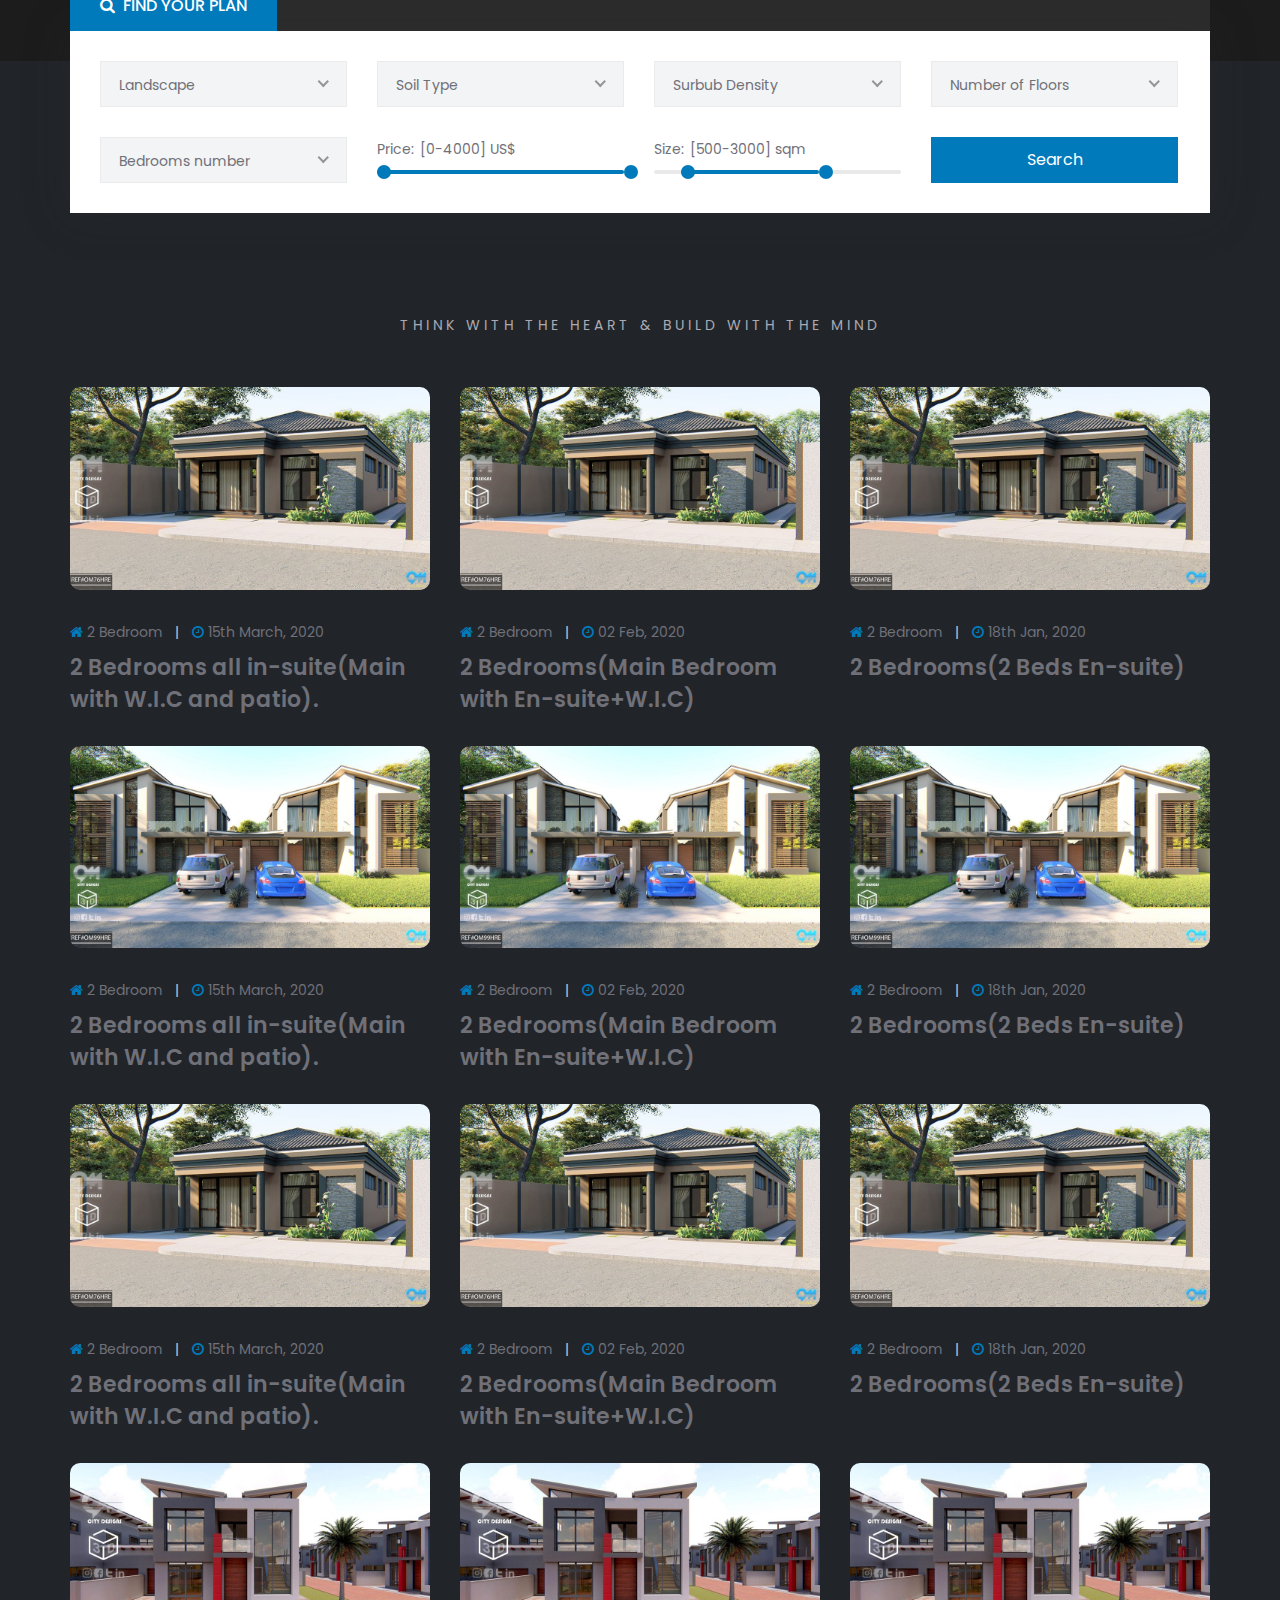
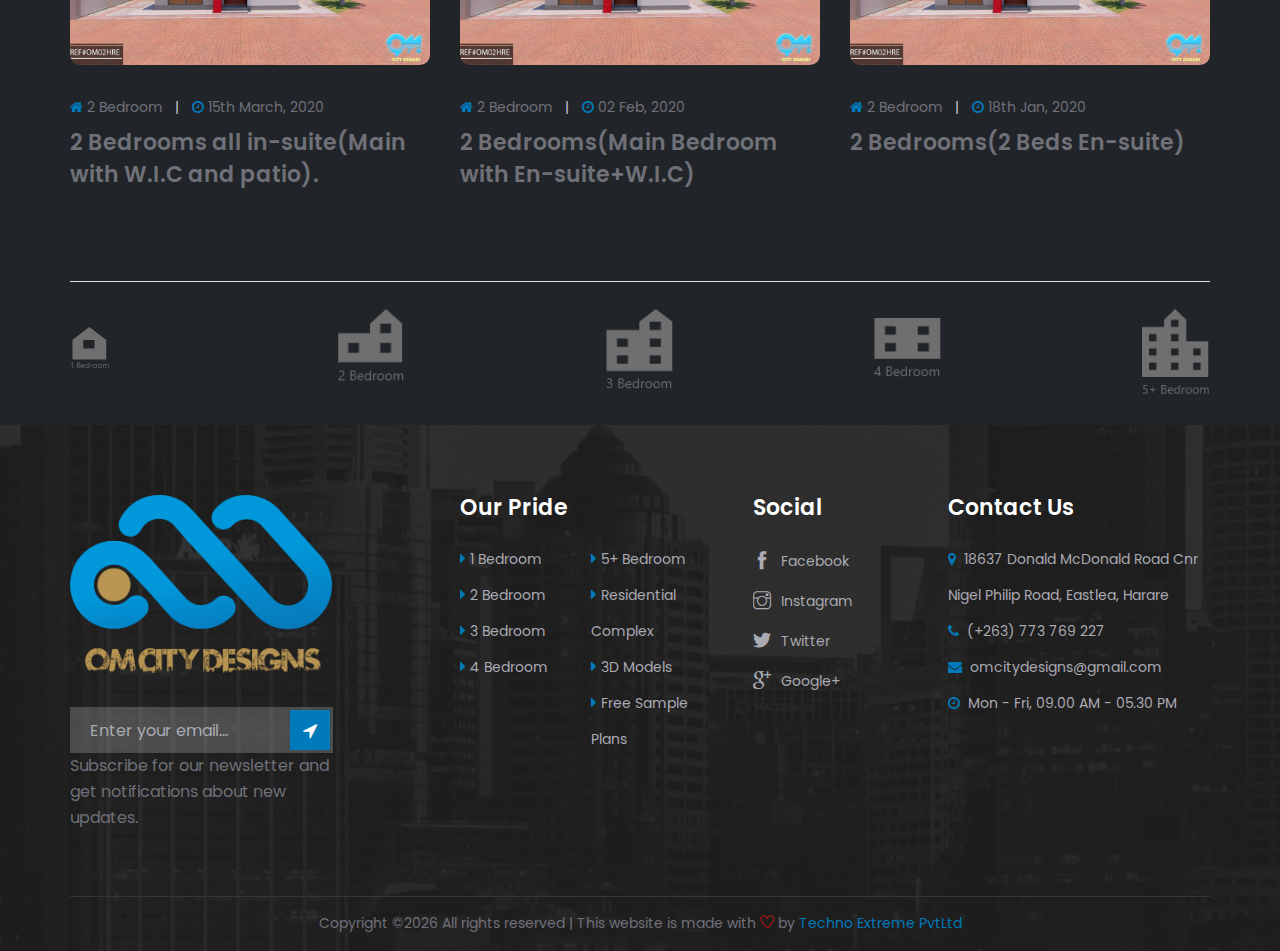
<file: twobedroom.html>
<!DOCTYPE html>
<html lang="zxx">

    <head>
        <meta charset="UTF-8">
        <meta name="description" content="OM City Designs">
        <meta name="keywords" content="OM City Designs, unica, creative, html">
        <meta name="viewport" content="width=device-width, initial-scale=1.0">
        <meta http-equiv="X-UA-Compatible" content="ie=edge">
        <title>OM City Designs | Home</title>
    <!-- sample changes -->
        <!-- Google Font -->
        <link href="https://fonts.googleapis.com/css?family=Poppins:300,400,500,600,700,800,900&display=swap"
            rel="stylesheet">
    
        <!-- Css Styles -->
        <link rel="stylesheet" href="css/bootstrap.min.css" type="text/css">
        <link rel="stylesheet" href="css/font-awesome.min.css" type="text/css">
        <link rel="stylesheet" href="css/elegant-icons.css" type="text/css">
        <link rel="stylesheet" href="css/themify-icons.css" type="text/css">
        <link rel="stylesheet" href="css/nice-select.css" type="text/css">
        <link rel="stylesheet" href="css/jquery-ui.min.css" type="text/css">
        <link rel="stylesheet" href="css/owl.carousel.min.css" type="text/css">
        <link rel="stylesheet" href="css/magnific-popup.css" type="text/css">
        <link rel="stylesheet" href="css/slicknav.min.css" type="text/css">
        <link rel="stylesheet" href="css/style.css" type="text/css">
    </head>
    
    <body class="home-background">
        <!-- Page Preloder -->
        <div id="preloder">
            <div class="loader"></div>
        </div>
    
        <!-- Offcanvas Menu Section Begin -->
        <div class="offcanvas-menu-overlay"></div>
        <div class="canvas-open">
            <i class="icon_menu"></i>
        </div>
        <div class="offcanvas-menu-wrapper">
            <div class="canvas-close">
                <i class="icon_close"></i>
            </div>
            <div class="language-bar">
                <div class="language-option">
                    <img src="img/flag.png" alt="">
                    <span>English</span>
                    <i class="fa fa-angle-down"></i>
                    <div class="flag-dropdown">
                        <ul>
                            <li><a href="#">English</a></li>
                            <li><a href="#">Shona</a></li>
                            <li><a href="#">Ndebele</a></li>
                        </ul>
                    </div>
                </div>
                <div class="property-btn">

                    <a href="#" class="property-sub">Request a Plan</a>

                </div>
            </div>
            <nav class="main-menu">
                <p>Menu</p>
                <ul>
                    <li><a href="./index.html">Home</a></li>
                    <li><a href="./about-us.html">About</a></li>
                    <li><a href="./contact.html">Contact</a></li>
                </ul>
            </nav>
            <div class="nav-logo-right">
                <ul>
                    <li>
                        <i class="icon_phone"></i>
                        <div class="info-text">
                            <span>Phone:</span>
                            <p>(+263) 71 524 6158</p>
                        </div>
                    </li>
                    <li>
                        <i class="icon_map"></i>
                        <div class="info-text">
                            <span>Address:</span>
                            <p> Eastlea, Harare</p>
                        </div>
                    </li>
                    <li>
                        <i class="icon_mail"></i>
                        <div class="info-text">
                            <span>Email:</span>
                            <p>omdesigns@gmail.com</p>
                        </div>
                    </li>
                </ul>
            </div>
        </div>
        <!-- Offcanvas Menu Section End -->
    
        <!-- Header Section Begin -->
        <header class="header-section">
            <div class="top-nav">
                <div class="container">
                    <div class="row">
                        <div class="col-lg-5">
                            <nav class="main-menu">
                                <ul>
                                    <li><a href="./index.html">Home</a></li>
                                    <li><a href="./about-us.html">About</a></li>
                                    <li><a href="./contact.html">Contact</a></li>
                                </ul>
                            </nav>
                        </div>
                        <div class="col-lg-7">
                            <div class="top-right">
                                <div class="language-option">
                                    <img src="img/flag.png" alt="">
                                    <span>English</span>
                                    <i class="fa fa-angle-down"></i>
                                    <div class="flag-dropdown">
                                        <ul>
                                            <li><a href="#">English</a></li>
                                            <li><a href="#">Shona</a></li>
                                            <li><a href="#">Ndebele</a></li>
                                        </ul>
                                    </div>
                                </div>
                                <a href="#" class="property-sub">Request a Plan</a>
                                <a href="#" class="property-sub">Premium Account <i class="fa fa-external-link"></i></a>
                            </div>
                        </div>
                    </div>
                </div>
            </div>
            <div class="nav-logo">
                <div class="container">
                    <div class="row">
                        <div class="col-lg-3">
                            <div class="logo">
                                <a href="./index.html"><img class="img-logo" src="img/logo1.png" alt=""></a>
                            </div>
                        </div>
                        <div class="col-lg-9">
                            <div class="nav-logo-right">
                                <ul>
                                    <li>
                                        <i class="icon_phone"></i>
                                        <div class="info-text">
                                            <span>Phone:</span>
                                            <p>(+263) 71 524 6158</p>
                                        </div>
                                    </li>
                                    <li>
                                        <i class="icon_map"></i>
                                        <div class="info-text">
                                            <span>Address:</span>
                                            <p> Eastlea, Harare</p>
                                        </div>
                                    </li>
                                    <li>
                                        <i class="icon_mail"></i>
                                        <div class="info-text">
                                            <span>Email:</span>
                                            <p>omdesigns@gmail.com</p>
                                        </div>
                                    </li>
                                </ul>
                            </div>
                        </div>
                    </div>
                </div>
            </div>
        </header>
        <!-- Header End -->
    
    
        <!-- Search Form Section Begin -->
        <div class="search-form-home">
            <div class="container">
                <div class="row">
                    <div class="col-lg-12">
                        <div class="search-form-text">
                            <div class="search-text">
                                <i class="fa fa-search"></i>
                                Find Your Plan
                            </div>
                            <!-- <div class="search-text">
                                <i class="fa fa-bed"></i>
                                <a href="./onebedroom.html">1 Bedroom</a>
                            </div>
                            <div class="search-text">
                                <i class="fa fa-bed"></i>
                                <a href="./twobedroom.html">2 Bedroom</a>
                            </div>
                            <div class="search-text">
                                <i class="fa fa-bed"></i>
                                <a href="./threebedroom.html">3 Bedroom</a>
                            </div>
                            <div class="search-text">
                                <i class="fa fa-bed"></i>
                                <a href="./fourbedroom.html">4 Bedroom</a>
                            </div>
                            <div class="search-text">
                                <i class="fa fa-bed"></i>
                                <a href="./fiveplusbedroom.html">5+ Bedroom</a>
                            </div> -->
                        </div>
                        <form action="#" class="filter-form">
                            <div class="first-row">
                                <select>
                                    <option value="0">Landscape</option>
                                    <option value="1">Any</option>
                                    <option value="2">Flat</option>
                                    <option value="3">Hilly</option>
                                    <option value="4">Rocky</option>
                                </select>
                                <select>
                                    <option value="0">Soil Type</option>
                                    <option value="1">Any</option>
                                    <option value="2">Sandy</option>
                                    <option value="3">Clay</option>
                                    <option value="4">Loam</option>
                                </select>
                                <select>
                                    <option value="0">Surbub Density</option>
                                    <option value="1">Any</option>
                                    <option value="2">High</option>
                                    <option value="3">Medium</option>
                                    <option value="4">Low</option>
                                </select>
                                <select>
                                    <option value="0">Number of Floors</option>
                                    <option value="5">Any</option>
                                    <option value="1">1</option>
                                    <option value="2">2</option>
                                    <option value="3">3</option>
                                    <option value="4">4+</option>
                                </select>
                            </div>
                            <div class="second-row">
                                <select>
                                    <option value="0">Bedrooms number</option>
                                    <option value="6">Any</option>
                                    <option value="1">1</option>
                                    <option value="2">2</option>
                                    <option value="3">3</option>
                                    <option value="4">4</option>
                                    <option value="5">5+</option>
                                </select>
                                <div class="price-range-wrap">
                                    <div class="price-text">
                                        <label for="priceRange">Price:</label>
                                        <input type="text" id="priceRange" readonly>
                                    </div>
                                    <div id="price-range" class="slider"></div>
                                </div>
                                <div class="room-size-range">
                                    <div class="price-text">
                                        <label for="roomsizeRange">Size:</label>
                                        <input type="text" id="roomsizeRange" readonly>
                                    </div>
                                    <div id="roomsize-range" class="slider"></div>
                                </div>
                                <button type="button" class="search-btn">Search</button>
                            </div>
                        </form>
                    </div>
                </div>
            </div>
        </div>
        <!-- Search Form Section End -->
    
        <section class="blog-section latest-blog spad">
            <div class="container">
                <div class="row">
                    <div class="col-lg-12">
                        <div class="section-title">
                            <span>Think With The Heart & Build With The Mind</span>
                            <!-- <h2>New Structural Plans</h2> -->
                        </div>
                    </div>
                </div>
                <div class="row">
                    <div class="col-lg-4">
                        <div class="single-blog-item">
                            <div class="sb-pic">
                                <img src="img/home/two_bedroom_1.jpg" alt="">
                            </div>
                            <div class="sb-text">
                                <ul>
                                    <li><i class="fa fa-home"></i> 2 Bedroom</li>
                                    <li><i class="fa fa-clock-o"></i> 15th March, 2020</li>
                                </ul>
                                <h4><a href="#"> 2 Bedrooms all in-suite(Main with W.I.C and patio).</a></h4>
                            </div>
                        </div>
                    </div>
                    <div class="col-lg-4">
                        <div class="single-blog-item">
                            <div class="sb-pic">
                                <img src="img/home/two_bedroom_1.jpg" alt="">
                            </div>
                            <div class="sb-text">
                                <ul>
                                    <li><i class="fa fa-home"></i> 2 Bedroom</li>
                                    <li><i class="fa fa-clock-o"></i> 02 Feb, 2020</li>
                                </ul>
                                <h4><a href="#">2 Bedrooms(Main Bedroom with En-suite+W.I.C)</a></h4>
                            </div>
                        </div>
                    </div>
                    <div class="col-lg-4">
                        <div class="single-blog-item">
                            <div class="sb-pic">
                                <img src="img/home/two_bedroom_1.jpg" alt="">
                            </div>
                            <div class="sb-text">
                                <ul>
                                    <li><i class="fa fa-home"></i> 2 Bedroom</li>
                                    <li><i class="fa fa-clock-o"></i> 18th Jan, 2020</li>
                                </ul>
                                <h4><a href="#">2 Bedrooms(2 Beds En-suite)</a></h4>
                            </div>
                        </div>
                    </div>
                </div>
                <div class="row">
                    <div class="col-lg-4">
                        <div class="single-blog-item">
                            <div class="sb-pic">
                                <img src="img/home/frontdesign.jpg" alt="">
                            </div>
                            <div class="sb-text">
                                <ul>
                                    <li><i class="fa fa-home"></i> 2 Bedroom</li>
                                    <li><i class="fa fa-clock-o"></i> 15th March, 2020</li>
                                </ul>
                                <h4><a href="#"> 2 Bedrooms all in-suite(Main with W.I.C and patio).</a></h4>
                            </div>
                        </div>
                    </div>
                    <div class="col-lg-4">
                        <div class="single-blog-item">
                            <div class="sb-pic">
                                <img src="img/home/frontdesign.jpg" alt="">
                            </div>
                            <div class="sb-text">
                                <ul>
                                    <li><i class="fa fa-home"></i> 2 Bedroom</li>
                                    <li><i class="fa fa-clock-o"></i> 02 Feb, 2020</li>
                                </ul>
                                <h4><a href="#">2 Bedrooms(Main Bedroom with En-suite+W.I.C)</a></h4>
                            </div>
                        </div>
                    </div>
                    <div class="col-lg-4">
                        <div class="single-blog-item">
                            <div class="sb-pic">
                                <img src="img/home/frontdesign.jpg" alt="">
                            </div>
                            <div class="sb-text">
                                <ul>
                                    <li><i class="fa fa-home"></i> 2 Bedroom</li>
                                    <li><i class="fa fa-clock-o"></i> 18th Jan, 2020</li>
                                </ul>
                                <h4><a href="#">2 Bedrooms(2 Beds En-suite)</a></h4>
                            </div>
                        </div>
                    </div>
                </div>
                <div class="row">
                    <div class="col-lg-4">
                        <div class="single-blog-item">
                            <div class="sb-pic">
                                <img src="img/home/two_bedroom_1.jpg" alt="">
                            </div>
                            <div class="sb-text">
                                <ul>
                                    <li><i class="fa fa-home"></i> 2 Bedroom</li>
                                    <li><i class="fa fa-clock-o"></i> 15th March, 2020</li>
                                </ul>
                                <h4><a href="#"> 2 Bedrooms all in-suite(Main with W.I.C and patio).</a></h4>
                            </div>
                        </div>
                    </div>
                    <div class="col-lg-4">
                        <div class="single-blog-item">
                            <div class="sb-pic">
                                <img src="img/home/two_bedroom_1.jpg" alt="">
                            </div>
                            <div class="sb-text">
                                <ul>
                                    <li><i class="fa fa-home"></i> 2 Bedroom</li>
                                    <li><i class="fa fa-clock-o"></i> 02 Feb, 2020</li>
                                </ul>
                                <h4><a href="#">2 Bedrooms(Main Bedroom with En-suite+W.I.C)</a></h4>
                            </div>
                        </div>
                    </div>
                    <div class="col-lg-4">
                        <div class="single-blog-item">
                            <div class="sb-pic">
                                <img src="img/home/two_bedroom_1.jpg" alt="">
                            </div>
                            <div class="sb-text">
                                <ul>
                                    <li><i class="fa fa-home"></i> 2 Bedroom</li>
                                    <li><i class="fa fa-clock-o"></i> 18th Jan, 2020</li>
                                </ul>
                                <h4><a href="#">2 Bedrooms(2 Beds En-suite)</a></h4>
                            </div>
                        </div>
                    </div>
                </div>  
                <div class="row">
                    <div class="col-lg-4">
                        <div class="single-blog-item">
                            <div class="sb-pic">
                                <img src="img/home/apartment.jpg" alt="">
                            </div>
                            <div class="sb-text">
                                <ul>
                                    <li><i class="fa fa-home"></i> 2 Bedroom</li>
                                    <li><i class="fa fa-clock-o"></i> 15th March, 2020</li>
                                </ul>
                                <h4><a href="#"> 2 Bedrooms all in-suite(Main with W.I.C and patio).</a></h4>
                            </div>
                        </div>
                    </div>
                    <div class="col-lg-4">
                        <div class="single-blog-item">
                            <div class="sb-pic">
                                <img src="img/home/apartment.jpg" alt="">
                            </div>
                            <div class="sb-text">
                                <ul>
                                    <li><i class="fa fa-home"></i> 2 Bedroom</li>
                                    <li><i class="fa fa-clock-o"></i> 02 Feb, 2020</li>
                                </ul>
                                <h4><a href="#">2 Bedrooms(Main Bedroom with En-suite+W.I.C)</a></h4>
                            </div>
                        </div>
                    </div>
                    <div class="col-lg-4">
                        <div class="single-blog-item">
                            <div class="sb-pic">
                                <img src="img/home/apartment.jpg" alt="">
                            </div>
                            <div class="sb-text">
                                <ul>
                                    <li><i class="fa fa-home"></i> 2 Bedroom</li>
                                    <li><i class="fa fa-clock-o"></i> 18th Jan, 2020</li>
                                </ul>
                                <h4><a href="#">2 Bedrooms(2 Beds En-suite)</a></h4>
                            </div>
                        </div>
                    </div>
                </div>  
                            
            </div>
        </section>
        

    <!-- Services Carousel Section Begin -->
    <div class="partner-section">
        <div class="container">
            <div class="partner-carousel owl-carousel">
                <a href="./onebedroom.html" class="partner-logo">
                    <div class="partner-logo-tablecell">
                        <img src="img/partner/onebedroomicon.png" alt="">
                    </div>
                </a>
                <a href="./twobedroom.html" class="partner-logo">
                    <div class="partner-logo-tablecell">
                        <img src="img/partner/twobedroomicon.png" alt="">
                    </div>
                </a>
                <a href="./threebedroom.html" class="partner-logo">
                    <div class="partner-logo-tablecell">
                        <img src="img/partner/threebedroom.png" alt="">
                    </div>
                </a>
                <a href="./fourbedroom.html" class="partner-logo">
                    <div class="partner-logo-tablecell">
                        <img src="img/partner/fourbedroom.png" alt="">
                    </div>
                </a>
                <a href="./fiveplusbedroom.html" class="partner-logo">
                    <div class="partner-logo-tablecell">
                        <img src="img/partner/bedroom5.png" alt="">
                    </div>
                </a>
            </div>
        </div>
    </div>
    <!-- Partner Carousel Section End -->

    <!-- Footer Section Begin -->
    <footer class="footer-section set-bg" data-setbg="img/footer-bg.jpg">
        <div class="container">
            <div class="footer-text">
                <div class="row">
                    <div class="col-lg-3">
                        <div class="footer-logo">
                            <div class="logo">
                                <a href="#"><img src="img/logo1.png" alt=""></a>
                            </div>
                            
                            <form action="#" class="newslatter-form">
                                <input type="text" placeholder="Enter your email...">
                                <button type="submit"><i class="fa fa-location-arrow"></i></button>
                            </form>
                            <p>Subscribe for our newsletter and get notifications about new updates.</p>
                        </div>
                    </div>
                    <div class="col-lg-3 offset-lg-1">
                        <div class="footer-widget">
                            <h4>Our Pride</h4>
                            <ul>
                                <li><i class="fa fa-caret-right"></i> <a href="./onebedroom.html">1 Bedroom</a></li>
                                <li><i class="fa fa-caret-right"></i> <a href="./twobedroom.html">2 Bedroom</a></li>
                                <li><i class="fa fa-caret-right"></i> <a href="./threebedroom.html">3 Bedroom</a></li>
                                <li><i class="fa fa-caret-right"></i> <a href="./fourbedroom.html">4 Bedroom</a></li>
                            </ul>
                            <ul>
                                <li><i class="fa fa-caret-right"></i> <a href="./fiveplusbedroom.html">5+ Bedroom</a></li>
                                <li><i class="fa fa-caret-right"></i> <a href="#">Residential Complex</a></li>
                                <li><i class="fa fa-caret-right"></i> <a href="#">3D Models</a></li>
                                <li><i class="fa fa-caret-right"></i> <a href="#">Free Sample Plans</a></li>
                            </ul>
                        </div>
                    </div>
                    <div class="col-lg-2">
                        <div class="footer-widget">
                            <h4>Social</h4>
                            <ul class="social">
                                <li><i class="ti-facebook"></i> <a href="https://www.facebook.com/om.city.designs">Facebook</a></li>
                                <li><i class="ti-instagram"></i> <a href="https://www.instagram.com/om.city.designs">Instagram</a></li>
                                <li><i class="ti-twitter-alt"></i> <a href="https://www.twitter.com/om.city.designs">Twitter</a></li>
                                <li><i class="ti-google"></i> <a href="https://www.google.com/om.city.designs">Google+</a></li>
                            </ul>
                        </div>
                    </div>
                    <div class="col-lg-3">
                        <div class="footer-widget">
                            <h4>Contact Us</h4>
                            <ul class="contact-option">
                                <li><i class="fa fa-map-marker"></i> 18637 Donald McDonald Road Cnr Nigel Philip Road, Eastlea, Harare</li>
                                <li><i class="fa fa-phone"></i> (+263) 773 769 227</li>
                                <li><i class="fa fa-envelope"></i> omcitydesigns@gmail.com</li>
                                <li><i class="fa fa-clock-o"></i> Mon - Fri, 09.00 AM - 05.30 PM</li>
                            </ul>
                        </div>
                    </div>
                </div>
            </div>
            <div class="copyright-text">
                <p><p><!-- Link back to Colorlib can't be removed. Template is licensed under CC BY 3.0. -->
  Copyright &copy;<script>document.write(new Date().getFullYear());</script> All rights reserved | This website is made with <i class="ti-heart" aria-hidden="true"></i> by <a href="https://www.technoextreme.co.zw" target="_blank">Techno Extreme PvtLtd</a>
  </p></p>
            </div>
        </div>
    </footer>
    <!-- Footer Section End -->

    <!-- Js Plugins -->
    <script src="js/jquery-3.3.1.min.js"></script>
    <script src="js/bootstrap.min.js"></script>
    <script src="js/jquery.magnific-popup.min.js"></script>
    <script src="js/jquery.nice-select.min.js"></script>
    <script src="js/jquery.slicknav.js"></script>
    <script src="js/jquery-ui.min.js"></script>
    <script src="js/owl.carousel.min.js"></script>
    <script src="js/main.js"></script>
    
    <!--Start of Tawk.to Script-->
<script type="text/javascript">
var Tawk_API=Tawk_API||{}, Tawk_LoadStart=new Date();
(function(){
var s1=document.createElement("script"),s0=document.getElementsByTagName("script")[0];
s1.async=true;
s1.src='https://embed.tawk.to/5e8d106935bcbb0c9aaee06f/default';
s1.charset='UTF-8';
s1.setAttribute('crossorigin','*');
s0.parentNode.insertBefore(s1,s0);
})();
</script>
<!--End of Tawk.to Script-->
</body>

</html>
</file>
<file: css/elegant-icons.css>
@font-face {
	font-family: 'ElegantIcons';
	src:url('../fonts/ElegantIcons.eot');
	src:url('../fonts/ElegantIcons.eot?#iefix') format('embedded-opentype'),
		url('../fonts/ElegantIcons.woff') format('woff'),
		url('../fonts/ElegantIcons.ttf') format('truetype'),
		url('../fonts/ElegantIcons.svg#ElegantIcons') format('svg');
	font-weight: normal;
	font-style: normal;
}

/* Use the following CSS code if you want to use data attributes for inserting your icons */
[data-icon]:before {
	font-family: 'ElegantIcons';
	content: attr(data-icon);
	speak: none;
	font-weight: normal;
	font-variant: normal;
	text-transform: none;
	line-height: 1;
	-webkit-font-smoothing: antialiased;
	-moz-osx-font-smoothing: grayscale;
}

/* Use the following CSS code if you want to have a class per icon */
/*
Instead of a list of all class selectors,
you can use the generic selector below, but it's slower:
[class*="your-class-prefix"] {
*/
.arrow_up, .arrow_down, .arrow_left, .arrow_right, .arrow_left-up, .arrow_right-up, .arrow_right-down, .arrow_left-down, .arrow-up-down, .arrow_up-down_alt, .arrow_left-right_alt, .arrow_left-right, .arrow_expand_alt2, .arrow_expand_alt, .arrow_condense, .arrow_expand, .arrow_move, .arrow_carrot-up, .arrow_carrot-down, .arrow_carrot-left, .arrow_carrot-right, .arrow_carrot-2up, .arrow_carrot-2down, .arrow_carrot-2left, .arrow_carrot-2right, .arrow_carrot-up_alt2, .arrow_carrot-down_alt2, .arrow_carrot-left_alt2, .arrow_carrot-right_alt2, .arrow_carrot-2up_alt2, .arrow_carrot-2down_alt2, .arrow_carrot-2left_alt2, .arrow_carrot-2right_alt2, .arrow_triangle-up, .arrow_triangle-down, .arrow_triangle-left, .arrow_triangle-right, .arrow_triangle-up_alt2, .arrow_triangle-down_alt2, .arrow_triangle-left_alt2, .arrow_triangle-right_alt2, .arrow_back, .icon_minus-06, .icon_plus, .icon_close, .icon_check, .icon_minus_alt2, .icon_plus_alt2, .icon_close_alt2, .icon_check_alt2, .icon_zoom-out_alt, .icon_zoom-in_alt, .icon_search, .icon_box-empty, .icon_box-selected, .icon_minus-box, .icon_plus-box, .icon_box-checked, .icon_circle-empty, .icon_circle-slelected, .icon_stop_alt2, .icon_stop, .icon_pause_alt2, .icon_pause, .icon_menu, .icon_menu-square_alt2, .icon_menu-circle_alt2, .icon_ul, .icon_ol, .icon_adjust-horiz, .icon_adjust-vert, .icon_document_alt, .icon_documents_alt, .icon_pencil, .icon_pencil-edit_alt, .icon_pencil-edit, .icon_folder-alt, .icon_folder-open_alt, .icon_folder-add_alt, .icon_info_alt, .icon_error-oct_alt, .icon_error-circle_alt, .icon_error-triangle_alt, .icon_question_alt2, .icon_question, .icon_comment_alt, .icon_chat_alt, .icon_vol-mute_alt, .icon_volume-low_alt, .icon_volume-high_alt, .icon_quotations, .icon_quotations_alt2, .icon_clock_alt, .icon_lock_alt, .icon_lock-open_alt, .icon_key_alt, .icon_cloud_alt, .icon_cloud-upload_alt, .icon_cloud-download_alt, .icon_image, .icon_images, .icon_lightbulb_alt, .icon_gift_alt, .icon_house_alt, .icon_genius, .icon_mobile, .icon_tablet, .icon_laptop, .icon_desktop, .icon_camera_alt, .icon_mail_alt, .icon_cone_alt, .icon_ribbon_alt, .icon_bag_alt, .icon_creditcard, .icon_cart_alt, .icon_paperclip, .icon_tag_alt, .icon_tags_alt, .icon_trash_alt, .icon_cursor_alt, .icon_mic_alt, .icon_compass_alt, .icon_pin_alt, .icon_pushpin_alt, .icon_map_alt, .icon_drawer_alt, .icon_toolbox_alt, .icon_book_alt, .icon_calendar, .icon_film, .icon_table, .icon_contacts_alt, .icon_headphones, .icon_lifesaver, .icon_piechart, .icon_refresh, .icon_link_alt, .icon_link, .icon_loading, .icon_blocked, .icon_archive_alt, .icon_heart_alt, .icon_star_alt, .icon_star-half_alt, .icon_star, .icon_star-half, .icon_tools, .icon_tool, .icon_cog, .icon_cogs, .arrow_up_alt, .arrow_down_alt, .arrow_left_alt, .arrow_right_alt, .arrow_left-up_alt, .arrow_right-up_alt, .arrow_right-down_alt, .arrow_left-down_alt, .arrow_condense_alt, .arrow_expand_alt3, .arrow_carrot_up_alt, .arrow_carrot-down_alt, .arrow_carrot-left_alt, .arrow_carrot-right_alt, .arrow_carrot-2up_alt, .arrow_carrot-2dwnn_alt, .arrow_carrot-2left_alt, .arrow_carrot-2right_alt, .arrow_triangle-up_alt, .arrow_triangle-down_alt, .arrow_triangle-left_alt, .arrow_triangle-right_alt, .icon_minus_alt, .icon_plus_alt, .icon_close_alt, .icon_check_alt, .icon_zoom-out, .icon_zoom-in, .icon_stop_alt, .icon_menu-square_alt, .icon_menu-circle_alt, .icon_document, .icon_documents, .icon_pencil_alt, .icon_folder, .icon_folder-open, .icon_folder-add, .icon_folder_upload, .icon_folder_download, .icon_info, .icon_error-circle, .icon_error-oct, .icon_error-triangle, .icon_question_alt, .icon_comment, .icon_chat, .icon_vol-mute, .icon_volume-low, .icon_volume-high, .icon_quotations_alt, .icon_clock, .icon_lock, .icon_lock-open, .icon_key, .icon_cloud, .icon_cloud-upload, .icon_cloud-download, .icon_lightbulb, .icon_gift, .icon_house, .icon_camera, .icon_mail, .icon_cone, .icon_ribbon, .icon_bag, .icon_cart, .icon_tag, .icon_tags, .icon_trash, .icon_cursor, .icon_mic, .icon_compass, .icon_pin, .icon_pushpin, .icon_map, .icon_drawer, .icon_toolbox, .icon_book, .icon_contacts, .icon_archive, .icon_heart, .icon_profile, .icon_group, .icon_grid-2x2, .icon_grid-3x3, .icon_music, .icon_pause_alt, .icon_phone, .icon_upload, .icon_download, .social_facebook, .social_twitter, .social_pinterest, .social_googleplus, .social_tumblr, .social_tumbleupon, .social_wordpress, .social_instagram, .social_dribbble, .social_vimeo, .social_linkedin, .social_rss, .social_deviantart, .social_share, .social_myspace, .social_skype, .social_youtube, .social_picassa, .social_googledrive, .social_flickr, .social_blogger, .social_spotify, .social_delicious, .social_facebook_circle, .social_twitter_circle, .social_pinterest_circle, .social_googleplus_circle, .social_tumblr_circle, .social_stumbleupon_circle, .social_wordpress_circle, .social_instagram_circle, .social_dribbble_circle, .social_vimeo_circle, .social_linkedin_circle, .social_rss_circle, .social_deviantart_circle, .social_share_circle, .social_myspace_circle, .social_skype_circle, .social_youtube_circle, .social_picassa_circle, .social_googledrive_alt2, .social_flickr_circle, .social_blogger_circle, .social_spotify_circle, .social_delicious_circle, .social_facebook_square, .social_twitter_square, .social_pinterest_square, .social_googleplus_square, .social_tumblr_square, .social_stumbleupon_square, .social_wordpress_square, .social_instagram_square, .social_dribbble_square, .social_vimeo_square, .social_linkedin_square, .social_rss_square, .social_deviantart_square, .social_share_square, .social_myspace_square, .social_skype_square, .social_youtube_square, .social_picassa_square, .social_googledrive_square, .social_flickr_square, .social_blogger_square, .social_spotify_square, .social_delicious_square, .icon_printer, .icon_calulator, .icon_building, .icon_floppy, .icon_drive, .icon_search-2, .icon_id, .icon_id-2, .icon_puzzle, .icon_like, .icon_dislike, .icon_mug, .icon_currency, .icon_wallet, .icon_pens, .icon_easel, .icon_flowchart, .icon_datareport, .icon_briefcase, .icon_shield, .icon_percent, .icon_globe, .icon_globe-2, .icon_target, .icon_hourglass, .icon_balance, .icon_rook, .icon_printer-alt, .icon_calculator_alt, .icon_building_alt, .icon_floppy_alt, .icon_drive_alt, .icon_search_alt, .icon_id_alt, .icon_id-2_alt, .icon_puzzle_alt, .icon_like_alt, .icon_dislike_alt, .icon_mug_alt, .icon_currency_alt, .icon_wallet_alt, .icon_pens_alt, .icon_easel_alt, .icon_flowchart_alt, .icon_datareport_alt, .icon_briefcase_alt, .icon_shield_alt, .icon_percent_alt, .icon_globe_alt, .icon_clipboard {
	font-family: 'ElegantIcons';
	speak: none;
	font-style: normal;
	font-weight: normal;
	font-variant: normal;
	text-transform: none;
	line-height: 1;
	-webkit-font-smoothing: antialiased;
}
.arrow_up:before {
	content: "\21";
}
.arrow_down:before {
	content: "\22";
}
.arrow_left:before {
	content: "\23";
}
.arrow_right:before {
	content: "\24";
}
.arrow_left-up:before {
	content: "\25";
}
.arrow_right-up:before {
	content: "\26";
}
.arrow_right-down:before {
	content: "\27";
}
.arrow_left-down:before {
	content: "\28";
}
.arrow-up-down:before {
	content: "\29";
}
.arrow_up-down_alt:before {
	content: "\2a";
}
.arrow_left-right_alt:before {
	content: "\2b";
}
.arrow_left-right:before {
	content: "\2c";
}
.arrow_expand_alt2:before {
	content: "\2d";
}
.arrow_expand_alt:before {
	content: "\2e";
}
.arrow_condense:before {
	content: "\2f";
}
.arrow_expand:before {
	content: "\30";
}
.arrow_move:before {
	content: "\31";
}
.arrow_carrot-up:before {
	content: "\32";
}
.arrow_carrot-down:before {
	content: "\33";
}
.arrow_carrot-left:before {
	content: "\34";
}
.arrow_carrot-right:before {
	content: "\35";
}
.arrow_carrot-2up:before {
	content: "\36";
}
.arrow_carrot-2down:before {
	content: "\37";
}
.arrow_carrot-2left:before {
	content: "\38";
}
.arrow_carrot-2right:before {
	content: "\39";
}
.arrow_carrot-up_alt2:before {
	content: "\3a";
}
.arrow_carrot-down_alt2:before {
	content: "\3b";
}
.arrow_carrot-left_alt2:before {
	content: "\3c";
}
.arrow_carrot-right_alt2:before {
	content: "\3d";
}
.arrow_carrot-2up_alt2:before {
	content: "\3e";
}
.arrow_carrot-2down_alt2:before {
	content: "\3f";
}
.arrow_carrot-2left_alt2:before {
	content: "\40";
}
.arrow_carrot-2right_alt2:before {
	content: "\41";
}
.arrow_triangle-up:before {
	content: "\42";
}
.arrow_triangle-down:before {
	content: "\43";
}
.arrow_triangle-left:before {
	content: "\44";
}
.arrow_triangle-right:before {
	content: "\45";
}
.arrow_triangle-up_alt2:before {
	content: "\46";
}
.arrow_triangle-down_alt2:before {
	content: "\47";
}
.arrow_triangle-left_alt2:before {
	content: "\48";
}
.arrow_triangle-right_alt2:before {
	content: "\49";
}
.arrow_back:before {
	content: "\4a";
}
.icon_minus-06:before {
	content: "\4b";
}
.icon_plus:before {
	content: "\4c";
}
.icon_close:before {
	content: "\4d";
}
.icon_check:before {
	content: "\4e";
}
.icon_minus_alt2:before {
	content: "\4f";
}
.icon_plus_alt2:before {
	content: "\50";
}
.icon_close_alt2:before {
	content: "\51";
}
.icon_check_alt2:before {
	content: "\52";
}
.icon_zoom-out_alt:before {
	content: "\53";
}
.icon_zoom-in_alt:before {
	content: "\54";
}
.icon_search:before {
	content: "\55";
}
.icon_box-empty:before {
	content: "\56";
}
.icon_box-selected:before {
	content: "\57";
}
.icon_minus-box:before {
	content: "\58";
}
.icon_plus-box:before {
	content: "\59";
}
.icon_box-checked:before {
	content: "\5a";
}
.icon_circle-empty:before {
	content: "\5b";
}
.icon_circle-slelected:before {
	content: "\5c";
}
.icon_stop_alt2:before {
	content: "\5d";
}
.icon_stop:before {
	content: "\5e";
}
.icon_pause_alt2:before {
	content: "\5f";
}
.icon_pause:before {
	content: "\60";
}
.icon_menu:before {
	content: "\61";
}
.icon_menu-square_alt2:before {
	content: "\62";
}
.icon_menu-circle_alt2:before {
	content: "\63";
}
.icon_ul:before {
	content: "\64";
}
.icon_ol:before {
	content: "\65";
}
.icon_adjust-horiz:before {
	content: "\66";
}
.icon_adjust-vert:before {
	content: "\67";
}
.icon_document_alt:before {
	content: "\68";
}
.icon_documents_alt:before {
	content: "\69";
}
.icon_pencil:before {
	content: "\6a";
}
.icon_pencil-edit_alt:before {
	content: "\6b";
}
.icon_pencil-edit:before {
	content: "\6c";
}
.icon_folder-alt:before {
	content: "\6d";
}
.icon_folder-open_alt:before {
	content: "\6e";
}
.icon_folder-add_alt:before {
	content: "\6f";
}
.icon_info_alt:before {
	content: "\70";
}
.icon_error-oct_alt:before {
	content: "\71";
}
.icon_error-circle_alt:before {
	content: "\72";
}
.icon_error-triangle_alt:before {
	content: "\73";
}
.icon_question_alt2:before {
	content: "\74";
}
.icon_question:before {
	content: "\75";
}
.icon_comment_alt:before {
	content: "\76";
}
.icon_chat_alt:before {
	content: "\77";
}
.icon_vol-mute_alt:before {
	content: "\78";
}
.icon_volume-low_alt:before {
	content: "\79";
}
.icon_volume-high_alt:before {
	content: "\7a";
}
.icon_quotations:before {
	content: "\7b";
}
.icon_quotations_alt2:before {
	content: "\7c";
}
.icon_clock_alt:before {
	content: "\7d";
}
.icon_lock_alt:before {
	content: "\7e";
}
.icon_lock-open_alt:before {
	content: "\e000";
}
.icon_key_alt:before {
	content: "\e001";
}
.icon_cloud_alt:before {
	content: "\e002";
}
.icon_cloud-upload_alt:before {
	content: "\e003";
}
.icon_cloud-download_alt:before {
	content: "\e004";
}
.icon_image:before {
	content: "\e005";
}
.icon_images:before {
	content: "\e006";
}
.icon_lightbulb_alt:before {
	content: "\e007";
}
.icon_gift_alt:before {
	content: "\e008";
}
.icon_house_alt:before {
	content: "\e009";
}
.icon_genius:before {
	content: "\e00a";
}
.icon_mobile:before {
	content: "\e00b";
}
.icon_tablet:before {
	content: "\e00c";
}
.icon_laptop:before {
	content: "\e00d";
}
.icon_desktop:before {
	content: "\e00e";
}
.icon_camera_alt:before {
	content: "\e00f";
}
.icon_mail_alt:before {
	content: "\e010";
}
.icon_cone_alt:before {
	content: "\e011";
}
.icon_ribbon_alt:before {
	content: "\e012";
}
.icon_bag_alt:before {
	content: "\e013";
}
.icon_creditcard:before {
	content: "\e014";
}
.icon_cart_alt:before {
	content: "\e015";
}
.icon_paperclip:before {
	content: "\e016";
}
.icon_tag_alt:before {
	content: "\e017";
}
.icon_tags_alt:before {
	content: "\e018";
}
.icon_trash_alt:before {
	content: "\e019";
}
.icon_cursor_alt:before {
	content: "\e01a";
}
.icon_mic_alt:before {
	content: "\e01b";
}
.icon_compass_alt:before {
	content: "\e01c";
}
.icon_pin_alt:before {
	content: "\e01d";
}
.icon_pushpin_alt:before {
	content: "\e01e";
}
.icon_map_alt:before {
	content: "\e01f";
}
.icon_drawer_alt:before {
	content: "\e020";
}
.icon_toolbox_alt:before {
	content: "\e021";
}
.icon_book_alt:before {
	content: "\e022";
}
.icon_calendar:before {
	content: "\e023";
}
.icon_film:before {
	content: "\e024";
}
.icon_table:before {
	content: "\e025";
}
.icon_contacts_alt:before {
	content: "\e026";
}
.icon_headphones:before {
	content: "\e027";
}
.icon_lifesaver:before {
	content: "\e028";
}
.icon_piechart:before {
	content: "\e029";
}
.icon_refresh:before {
	content: "\e02a";
}
.icon_link_alt:before {
	content: "\e02b";
}
.icon_link:before {
	content: "\e02c";
}
.icon_loading:before {
	content: "\e02d";
}
.icon_blocked:before {
	content: "\e02e";
}
.icon_archive_alt:before {
	content: "\e02f";
}
.icon_heart_alt:before {
	content: "\e030";
}
.icon_star_alt:before {
	content: "\e031";
}
.icon_star-half_alt:before {
	content: "\e032";
}
.icon_star:before {
	content: "\e033";
}
.icon_star-half:before {
	content: "\e034";
}
.icon_tools:before {
	content: "\e035";
}
.icon_tool:before {
	content: "\e036";
}
.icon_cog:before {
	content: "\e037";
}
.icon_cogs:before {
	content: "\e038";
}
.arrow_up_alt:before {
	content: "\e039";
}
.arrow_down_alt:before {
	content: "\e03a";
}
.arrow_left_alt:before {
	content: "\e03b";
}
.arrow_right_alt:before {
	content: "\e03c";
}
.arrow_left-up_alt:before {
	content: "\e03d";
}
.arrow_right-up_alt:before {
	content: "\e03e";
}
.arrow_right-down_alt:before {
	content: "\e03f";
}
.arrow_left-down_alt:before {
	content: "\e040";
}
.arrow_condense_alt:before {
	content: "\e041";
}
.arrow_expand_alt3:before {
	content: "\e042";
}
.arrow_carrot_up_alt:before {
	content: "\e043";
}
.arrow_carrot-down_alt:before {
	content: "\e044";
}
.arrow_carrot-left_alt:before {
	content: "\e045";
}
.arrow_carrot-right_alt:before {
	content: "\e046";
}
.arrow_carrot-2up_alt:before {
	content: "\e047";
}
.arrow_carrot-2dwnn_alt:before {
	content: "\e048";
}
.arrow_carrot-2left_alt:before {
	content: "\e049";
}
.arrow_carrot-2right_alt:before {
	content: "\e04a";
}
.arrow_triangle-up_alt:before {
	content: "\e04b";
}
.arrow_triangle-down_alt:before {
	content: "\e04c";
}
.arrow_triangle-left_alt:before {
	content: "\e04d";
}
.arrow_triangle-right_alt:before {
	content: "\e04e";
}
.icon_minus_alt:before {
	content: "\e04f";
}
.icon_plus_alt:before {
	content: "\e050";
}
.icon_close_alt:before {
	content: "\e051";
}
.icon_check_alt:before {
	content: "\e052";
}
.icon_zoom-out:before {
	content: "\e053";
}
.icon_zoom-in:before {
	content: "\e054";
}
.icon_stop_alt:before {
	content: "\e055";
}
.icon_menu-square_alt:before {
	content: "\e056";
}
.icon_menu-circle_alt:before {
	content: "\e057";
}
.icon_document:before {
	content: "\e058";
}
.icon_documents:before {
	content: "\e059";
}
.icon_pencil_alt:before {
	content: "\e05a";
}
.icon_folder:before {
	content: "\e05b";
}
.icon_folder-open:before {
	content: "\e05c";
}
.icon_folder-add:before {
	content: "\e05d";
}
.icon_folder_upload:before {
	content: "\e05e";
}
.icon_folder_download:before {
	content: "\e05f";
}
.icon_info:before {
	content: "\e060";
}
.icon_error-circle:before {
	content: "\e061";
}
.icon_error-oct:before {
	content: "\e062";
}
.icon_error-triangle:before {
	content: "\e063";
}
.icon_question_alt:before {
	content: "\e064";
}
.icon_comment:before {
	content: "\e065";
}
.icon_chat:before {
	content: "\e066";
}
.icon_vol-mute:before {
	content: "\e067";
}
.icon_volume-low:before {
	content: "\e068";
}
.icon_volume-high:before {
	content: "\e069";
}
.icon_quotations_alt:before {
	content: "\e06a";
}
.icon_clock:before {
	content: "\e06b";
}
.icon_lock:before {
	content: "\e06c";
}
.icon_lock-open:before {
	content: "\e06d";
}
.icon_key:before {
	content: "\e06e";
}
.icon_cloud:before {
	content: "\e06f";
}
.icon_cloud-upload:before {
	content: "\e070";
}
.icon_cloud-download:before {
	content: "\e071";
}
.icon_lightbulb:before {
	content: "\e072";
}
.icon_gift:before {
	content: "\e073";
}
.icon_house:before {
	content: "\e074";
}
.icon_camera:before {
	content: "\e075";
}
.icon_mail:before {
	content: "\e076";
}
.icon_cone:before {
	content: "\e077";
}
.icon_ribbon:before {
	content: "\e078";
}
.icon_bag:before {
	content: "\e079";
}
.icon_cart:before {
	content: "\e07a";
}
.icon_tag:before {
	content: "\e07b";
}
.icon_tags:before {
	content: "\e07c";
}
.icon_trash:before {
	content: "\e07d";
}
.icon_cursor:before {
	content: "\e07e";
}
.icon_mic:before {
	content: "\e07f";
}
.icon_compass:before {
	content: "\e080";
}
.icon_pin:before {
	content: "\e081";
}
.icon_pushpin:before {
	content: "\e082";
}
.icon_map:before {
	content: "\e083";
}
.icon_drawer:before {
	content: "\e084";
}
.icon_toolbox:before {
	content: "\e085";
}
.icon_book:before {
	content: "\e086";
}
.icon_contacts:before {
	content: "\e087";
}
.icon_archive:before {
	content: "\e088";
}
.icon_heart:before {
	content: "\e089";
}
.icon_profile:before {
	content: "\e08a";
}
.icon_group:before {
	content: "\e08b";
}
.icon_grid-2x2:before {
	content: "\e08c";
}
.icon_grid-3x3:before {
	content: "\e08d";
}
.icon_music:before {
	content: "\e08e";
}
.icon_pause_alt:before {
	content: "\e08f";
}
.icon_phone:before {
	content: "\e090";
}
.icon_upload:before {
	content: "\e091";
}
.icon_download:before {
	content: "\e092";
}
.social_facebook:before {
	content: "\e093";
}
.social_twitter:before {
	content: "\e094";
}
.social_pinterest:before {
	content: "\e095";
}
.social_googleplus:before {
	content: "\e096";
}
.social_tumblr:before {
	content: "\e097";
}
.social_tumbleupon:before {
	content: "\e098";
}
.social_wordpress:before {
	content: "\e099";
}
.social_instagram:before {
	content: "\e09a";
}
.social_dribbble:before {
	content: "\e09b";
}
.social_vimeo:before {
	content: "\e09c";
}
.social_linkedin:before {
	content: "\e09d";
}
.social_rss:before {
	content: "\e09e";
}
.social_deviantart:before {
	content: "\e09f";
}
.social_share:before {
	content: "\e0a0";
}
.social_myspace:before {
	content: "\e0a1";
}
.social_skype:before {
	content: "\e0a2";
}
.social_youtube:before {
	content: "\e0a3";
}
.social_picassa:before {
	content: "\e0a4";
}
.social_googledrive:before {
	content: "\e0a5";
}
.social_flickr:before {
	content: "\e0a6";
}
.social_blogger:before {
	content: "\e0a7";
}
.social_spotify:before {
	content: "\e0a8";
}
.social_delicious:before {
	content: "\e0a9";
}
.social_facebook_circle:before {
	content: "\e0aa";
}
.social_twitter_circle:before {
	content: "\e0ab";
}
.social_pinterest_circle:before {
	content: "\e0ac";
}
.social_googleplus_circle:before {
	content: "\e0ad";
}
.social_tumblr_circle:before {
	content: "\e0ae";
}
.social_stumbleupon_circle:before {
	content: "\e0af";
}
.social_wordpress_circle:before {
	content: "\e0b0";
}
.social_instagram_circle:before {
	content: "\e0b1";
}
.social_dribbble_circle:before {
	content: "\e0b2";
}
.social_vimeo_circle:before {
	content: "\e0b3";
}
.social_linkedin_circle:before {
	content: "\e0b4";
}
.social_rss_circle:before {
	content: "\e0b5";
}
.social_deviantart_circle:before {
	content: "\e0b6";
}
.social_share_circle:before {
	content: "\e0b7";
}
.social_myspace_circle:before {
	content: "\e0b8";
}
.social_skype_circle:before {
	content: "\e0b9";
}
.social_youtube_circle:before {
	content: "\e0ba";
}
.social_picassa_circle:before {
	content: "\e0bb";
}
.social_googledrive_alt2:before {
	content: "\e0bc";
}
.social_flickr_circle:before {
	content: "\e0bd";
}
.social_blogger_circle:before {
	content: "\e0be";
}
.social_spotify_circle:before {
	content: "\e0bf";
}
.social_delicious_circle:before {
	content: "\e0c0";
}
.social_facebook_square:before {
	content: "\e0c1";
}
.social_twitter_square:before {
	content: "\e0c2";
}
.social_pinterest_square:before {
	content: "\e0c3";
}
.social_googleplus_square:before {
	content: "\e0c4";
}
.social_tumblr_square:before {
	content: "\e0c5";
}
.social_stumbleupon_square:before {
	content: "\e0c6";
}
.social_wordpress_square:before {
	content: "\e0c7";
}
.social_instagram_square:before {
	content: "\e0c8";
}
.social_dribbble_square:before {
	content: "\e0c9";
}
.social_vimeo_square:before {
	content: "\e0ca";
}
.social_linkedin_square:before {
	content: "\e0cb";
}
.social_rss_square:before {
	content: "\e0cc";
}
.social_deviantart_square:before {
	content: "\e0cd";
}
.social_share_square:before {
	content: "\e0ce";
}
.social_myspace_square:before {
	content: "\e0cf";
}
.social_skype_square:before {
	content: "\e0d0";
}
.social_youtube_square:before {
	content: "\e0d1";
}
.social_picassa_square:before {
	content: "\e0d2";
}
.social_googledrive_square:before {
	content: "\e0d3";
}
.social_flickr_square:before {
	content: "\e0d4";
}
.social_blogger_square:before {
	content: "\e0d5";
}
.social_spotify_square:before {
	content: "\e0d6";
}
.social_delicious_square:before {
	content: "\e0d7";
}
.icon_printer:before {
	content: "\e103";
}
.icon_calulator:before {
	content: "\e0ee";
}
.icon_building:before {
	content: "\e0ef";
}
.icon_floppy:before {
	content: "\e0e8";
}
.icon_drive:before {
	content: "\e0ea";
}
.icon_search-2:before {
	content: "\e101";
}
.icon_id:before {
	content: "\e107";
}
.icon_id-2:before {
	content: "\e108";
}
.icon_puzzle:before {
	content: "\e102";
}
.icon_like:before {
	content: "\e106";
}
.icon_dislike:before {
	content: "\e0eb";
}
.icon_mug:before {
	content: "\e105";
}
.icon_currency:before {
	content: "\e0ed";
}
.icon_wallet:before {
	content: "\e100";
}
.icon_pens:before {
	content: "\e104";
}
.icon_easel:before {
	content: "\e0e9";
}
.icon_flowchart:before {
	content: "\e109";
}
.icon_datareport:before {
	content: "\e0ec";
}
.icon_briefcase:before {
	content: "\e0fe";
}
.icon_shield:before {
	content: "\e0f6";
}
.icon_percent:before {
	content: "\e0fb";
}
.icon_globe:before {
	content: "\e0e2";
}
.icon_globe-2:before {
	content: "\e0e3";
}
.icon_target:before {
	content: "\e0f5";
}
.icon_hourglass:before {
	content: "\e0e1";
}
.icon_balance:before {
	content: "\e0ff";
}
.icon_rook:before {
	content: "\e0f8";
}
.icon_printer-alt:before {
	content: "\e0fa";
}
.icon_calculator_alt:before {
	content: "\e0e7";
}
.icon_building_alt:before {
	content: "\e0fd";
}
.icon_floppy_alt:before {
	content: "\e0e4";
}
.icon_drive_alt:before {
	content: "\e0e5";
}
.icon_search_alt:before {
	content: "\e0f7";
}
.icon_id_alt:before {
	content: "\e0e0";
}
.icon_id-2_alt:before {
	content: "\e0fc";
}
.icon_puzzle_alt:before {
	content: "\e0f9";
}
.icon_like_alt:before {
	content: "\e0dd";
}
.icon_dislike_alt:before {
	content: "\e0f1";
}
.icon_mug_alt:before {
	content: "\e0dc";
}
.icon_currency_alt:before {
	content: "\e0f3";
}
.icon_wallet_alt:before {
	content: "\e0d8";
}
.icon_pens_alt:before {
	content: "\e0db";
}
.icon_easel_alt:before {
	content: "\e0f0";
}
.icon_flowchart_alt:before {
	content: "\e0df";
}
.icon_datareport_alt:before {
	content: "\e0f2";
}
.icon_briefcase_alt:before {
	content: "\e0f4";
}
.icon_shield_alt:before {
	content: "\e0d9";
}
.icon_percent_alt:before {
	content: "\e0da";
}
.icon_globe_alt:before {
	content: "\e0de";
}
.icon_clipboard:before {
	content: "\e0e6";
}


	.glyph {
		float: left;
		text-align: center;
		padding: .75em;
		margin: .4em 1.5em .75em 0;
		width: 6em;
text-shadow: none;
	}
        .glyph_big {
        font-size: 128px;
        color: #59c5dc;
        float: left;
        margin-right: 20px;
        }

        .glyph div { padding-bottom: 10px;}

	.glyph input {
		font-family: consolas, monospace;
		font-size: 12px;
		width: 100%;
		text-align: center;
		border: 0;
		box-shadow: 0 0 0 1px #ccc;
		padding: .2em;
                -moz-border-radius: 5px;
                -webkit-border-radius: 5px;
	}
	.centered {
		margin-left: auto;
		margin-right: auto;
	}
	.glyph .fs1 {
		font-size: 2em;
	}
</file>
<file: css/themify-icons.css>
@font-face {
	font-family: 'themify';
	src:url('../fonts/themify.eot?-fvbane');
	src:url('../fonts/themify.eot?#iefix-fvbane') format('embedded-opentype'),
		url('../fonts/themify.woff?-fvbane') format('woff'),
		url('../fonts/themify.ttf?-fvbane') format('truetype'),
		url('../fonts/themify.svg?-fvbane#themify') format('svg');
	font-weight: normal;
	font-style: normal;
}

[class^="ti-"], [class*=" ti-"] {
	font-family: 'themify';
	speak: none;
	font-style: normal;
	font-weight: normal;
	font-variant: normal;
	text-transform: none;
	line-height: 1;

	/* Better Font Rendering =========== */
	-webkit-font-smoothing: antialiased;
	-moz-osx-font-smoothing: grayscale;
}

.ti-wand:before {
	content: "\e600";
}
.ti-volume:before {
	content: "\e601";
}
.ti-user:before {
	content: "\e602";
}
.ti-unlock:before {
	content: "\e603";
}
.ti-unlink:before {
	content: "\e604";
}
.ti-trash:before {
	content: "\e605";
}
.ti-thought:before {
	content: "\e606";
}
.ti-target:before {
	content: "\e607";
}
.ti-tag:before {
	content: "\e608";
}
.ti-tablet:before {
	content: "\e609";
}
.ti-star:before {
	content: "\e60a";
}
.ti-spray:before {
	content: "\e60b";
}
.ti-signal:before {
	content: "\e60c";
}
.ti-shopping-cart:before {
	content: "\e60d";
}
.ti-shopping-cart-full:before {
	content: "\e60e";
}
.ti-settings:before {
	content: "\e60f";
}
.ti-search:before {
	content: "\e610";
}
.ti-zoom-in:before {
	content: "\e611";
}
.ti-zoom-out:before {
	content: "\e612";
}
.ti-cut:before {
	content: "\e613";
}
.ti-ruler:before {
	content: "\e614";
}
.ti-ruler-pencil:before {
	content: "\e615";
}
.ti-ruler-alt:before {
	content: "\e616";
}
.ti-bookmark:before {
	content: "\e617";
}
.ti-bookmark-alt:before {
	content: "\e618";
}
.ti-reload:before {
	content: "\e619";
}
.ti-plus:before {
	content: "\e61a";
}
.ti-pin:before {
	content: "\e61b";
}
.ti-pencil:before {
	content: "\e61c";
}
.ti-pencil-alt:before {
	content: "\e61d";
}
.ti-paint-roller:before {
	content: "\e61e";
}
.ti-paint-bucket:before {
	content: "\e61f";
}
.ti-na:before {
	content: "\e620";
}
.ti-mobile:before {
	content: "\e621";
}
.ti-minus:before {
	content: "\e622";
}
.ti-medall:before {
	content: "\e623";
}
.ti-medall-alt:before {
	content: "\e624";
}
.ti-marker:before {
	content: "\e625";
}
.ti-marker-alt:before {
	content: "\e626";
}
.ti-arrow-up:before {
	content: "\e627";
}
.ti-arrow-right:before {
	content: "\e628";
}
.ti-arrow-left:before {
	content: "\e629";
}
.ti-arrow-down:before {
	content: "\e62a";
}
.ti-lock:before {
	content: "\e62b";
}
.ti-location-arrow:before {
	content: "\e62c";
}
.ti-link:before {
	content: "\e62d";
}
.ti-layout:before {
	content: "\e62e";
}
.ti-layers:before {
	content: "\e62f";
}
.ti-layers-alt:before {
	content: "\e630";
}
.ti-key:before {
	content: "\e631";
}
.ti-import:before {
	content: "\e632";
}
.ti-image:before {
	content: "\e633";
}
.ti-heart:before {
	content: "\e634";
}
.ti-heart-broken:before {
	content: "\e635";
}
.ti-hand-stop:before {
	content: "\e636";
}
.ti-hand-open:before {
	content: "\e637";
}
.ti-hand-drag:before {
	content: "\e638";
}
.ti-folder:before {
	content: "\e639";
}
.ti-flag:before {
	content: "\e63a";
}
.ti-flag-alt:before {
	content: "\e63b";
}
.ti-flag-alt-2:before {
	content: "\e63c";
}
.ti-eye:before {
	content: "\e63d";
}
.ti-export:before {
	content: "\e63e";
}
.ti-exchange-vertical:before {
	content: "\e63f";
}
.ti-desktop:before {
	content: "\e640";
}
.ti-cup:before {
	content: "\e641";
}
.ti-crown:before {
	content: "\e642";
}
.ti-comments:before {
	content: "\e643";
}
.ti-comment:before {
	content: "\e644";
}
.ti-comment-alt:before {
	content: "\e645";
}
.ti-close:before {
	content: "\e646";
}
.ti-clip:before {
	content: "\e647";
}
.ti-angle-up:before {
	content: "\e648";
}
.ti-angle-right:before {
	content: "\e649";
}
.ti-angle-left:before {
	content: "\e64a";
}
.ti-angle-down:before {
	content: "\e64b";
}
.ti-check:before {
	content: "\e64c";
}
.ti-check-box:before {
	content: "\e64d";
}
.ti-camera:before {
	content: "\e64e";
}
.ti-announcement:before {
	content: "\e64f";
}
.ti-brush:before {
	content: "\e650";
}
.ti-briefcase:before {
	content: "\e651";
}
.ti-bolt:before {
	content: "\e652";
}
.ti-bolt-alt:before {
	content: "\e653";
}
.ti-blackboard:before {
	content: "\e654";
}
.ti-bag:before {
	content: "\e655";
}
.ti-move:before {
	content: "\e656";
}
.ti-arrows-vertical:before {
	content: "\e657";
}
.ti-arrows-horizontal:before {
	content: "\e658";
}
.ti-fullscreen:before {
	content: "\e659";
}
.ti-arrow-top-right:before {
	content: "\e65a";
}
.ti-arrow-top-left:before {
	content: "\e65b";
}
.ti-arrow-circle-up:before {
	content: "\e65c";
}
.ti-arrow-circle-right:before {
	content: "\e65d";
}
.ti-arrow-circle-left:before {
	content: "\e65e";
}
.ti-arrow-circle-down:before {
	content: "\e65f";
}
.ti-angle-double-up:before {
	content: "\e660";
}
.ti-angle-double-right:before {
	content: "\e661";
}
.ti-angle-double-left:before {
	content: "\e662";
}
.ti-angle-double-down:before {
	content: "\e663";
}
.ti-zip:before {
	content: "\e664";
}
.ti-world:before {
	content: "\e665";
}
.ti-wheelchair:before {
	content: "\e666";
}
.ti-view-list:before {
	content: "\e667";
}
.ti-view-list-alt:before {
	content: "\e668";
}
.ti-view-grid:before {
	content: "\e669";
}
.ti-uppercase:before {
	content: "\e66a";
}
.ti-upload:before {
	content: "\e66b";
}
.ti-underline:before {
	content: "\e66c";
}
.ti-truck:before {
	content: "\e66d";
}
.ti-timer:before {
	content: "\e66e";
}
.ti-ticket:before {
	content: "\e66f";
}
.ti-thumb-up:before {
	content: "\e670";
}
.ti-thumb-down:before {
	content: "\e671";
}
.ti-text:before {
	content: "\e672";
}
.ti-stats-up:before {
	content: "\e673";
}
.ti-stats-down:before {
	content: "\e674";
}
.ti-split-v:before {
	content: "\e675";
}
.ti-split-h:before {
	content: "\e676";
}
.ti-smallcap:before {
	content: "\e677";
}
.ti-shine:before {
	content: "\e678";
}
.ti-shift-right:before {
	content: "\e679";
}
.ti-shift-left:before {
	content: "\e67a";
}
.ti-shield:before {
	content: "\e67b";
}
.ti-notepad:before {
	content: "\e67c";
}
.ti-server:before {
	content: "\e67d";
}
.ti-quote-right:before {
	content: "\e67e";
}
.ti-quote-left:before {
	content: "\e67f";
}
.ti-pulse:before {
	content: "\e680";
}
.ti-printer:before {
	content: "\e681";
}
.ti-power-off:before {
	content: "\e682";
}
.ti-plug:before {
	content: "\e683";
}
.ti-pie-chart:before {
	content: "\e684";
}
.ti-paragraph:before {
	content: "\e685";
}
.ti-panel:before {
	content: "\e686";
}
.ti-package:before {
	content: "\e687";
}
.ti-music:before {
	content: "\e688";
}
.ti-music-alt:before {
	content: "\e689";
}
.ti-mouse:before {
	content: "\e68a";
}
.ti-mouse-alt:before {
	content: "\e68b";
}
.ti-money:before {
	content: "\e68c";
}
.ti-microphone:before {
	content: "\e68d";
}
.ti-menu:before {
	content: "\e68e";
}
.ti-menu-alt:before {
	content: "\e68f";
}
.ti-map:before {
	content: "\e690";
}
.ti-map-alt:before {
	content: "\e691";
}
.ti-loop:before {
	content: "\e692";
}
.ti-location-pin:before {
	content: "\e693";
}
.ti-list:before {
	content: "\e694";
}
.ti-light-bulb:before {
	content: "\e695";
}
.ti-Italic:before {
	content: "\e696";
}
.ti-info:before {
	content: "\e697";
}
.ti-infinite:before {
	content: "\e698";
}
.ti-id-badge:before {
	content: "\e699";
}
.ti-hummer:before {
	content: "\e69a";
}
.ti-home:before {
	content: "\e69b";
}
.ti-help:before {
	content: "\e69c";
}
.ti-headphone:before {
	content: "\e69d";
}
.ti-harddrives:before {
	content: "\e69e";
}
.ti-harddrive:before {
	content: "\e69f";
}
.ti-gift:before {
	content: "\e6a0";
}
.ti-game:before {
	content: "\e6a1";
}
.ti-filter:before {
	content: "\e6a2";
}
.ti-files:before {
	content: "\e6a3";
}
.ti-file:before {
	content: "\e6a4";
}
.ti-eraser:before {
	content: "\e6a5";
}
.ti-envelope:before {
	content: "\e6a6";
}
.ti-download:before {
	content: "\e6a7";
}
.ti-direction:before {
	content: "\e6a8";
}
.ti-direction-alt:before {
	content: "\e6a9";
}
.ti-dashboard:before {
	content: "\e6aa";
}
.ti-control-stop:before {
	content: "\e6ab";
}
.ti-control-shuffle:before {
	content: "\e6ac";
}
.ti-control-play:before {
	content: "\e6ad";
}
.ti-control-pause:before {
	content: "\e6ae";
}
.ti-control-forward:before {
	content: "\e6af";
}
.ti-control-backward:before {
	content: "\e6b0";
}
.ti-cloud:before {
	content: "\e6b1";
}
.ti-cloud-up:before {
	content: "\e6b2";
}
.ti-cloud-down:before {
	content: "\e6b3";
}
.ti-clipboard:before {
	content: "\e6b4";
}
.ti-car:before {
	content: "\e6b5";
}
.ti-calendar:before {
	content: "\e6b6";
}
.ti-book:before {
	content: "\e6b7";
}
.ti-bell:before {
	content: "\e6b8";
}
.ti-basketball:before {
	content: "\e6b9";
}
.ti-bar-chart:before {
	content: "\e6ba";
}
.ti-bar-chart-alt:before {
	content: "\e6bb";
}
.ti-back-right:before {
	content: "\e6bc";
}
.ti-back-left:before {
	content: "\e6bd";
}
.ti-arrows-corner:before {
	content: "\e6be";
}
.ti-archive:before {
	content: "\e6bf";
}
.ti-anchor:before {
	content: "\e6c0";
}
.ti-align-right:before {
	content: "\e6c1";
}
.ti-align-left:before {
	content: "\e6c2";
}
.ti-align-justify:before {
	content: "\e6c3";
}
.ti-align-center:before {
	content: "\e6c4";
}
.ti-alert:before {
	content: "\e6c5";
}
.ti-alarm-clock:before {
	content: "\e6c6";
}
.ti-agenda:before {
	content: "\e6c7";
}
.ti-write:before {
	content: "\e6c8";
}
.ti-window:before {
	content: "\e6c9";
}
.ti-widgetized:before {
	content: "\e6ca";
}
.ti-widget:before {
	content: "\e6cb";
}
.ti-widget-alt:before {
	content: "\e6cc";
}
.ti-wallet:before {
	content: "\e6cd";
}
.ti-video-clapper:before {
	content: "\e6ce";
}
.ti-video-camera:before {
	content: "\e6cf";
}
.ti-vector:before {
	content: "\e6d0";
}
.ti-themify-logo:before {
	content: "\e6d1";
}
.ti-themify-favicon:before {
	content: "\e6d2";
}
.ti-themify-favicon-alt:before {
	content: "\e6d3";
}
.ti-support:before {
	content: "\e6d4";
}
.ti-stamp:before {
	content: "\e6d5";
}
.ti-split-v-alt:before {
	content: "\e6d6";
}
.ti-slice:before {
	content: "\e6d7";
}
.ti-shortcode:before {
	content: "\e6d8";
}
.ti-shift-right-alt:before {
	content: "\e6d9";
}
.ti-shift-left-alt:before {
	content: "\e6da";
}
.ti-ruler-alt-2:before {
	content: "\e6db";
}
.ti-receipt:before {
	content: "\e6dc";
}
.ti-pin2:before {
	content: "\e6dd";
}
.ti-pin-alt:before {
	content: "\e6de";
}
.ti-pencil-alt2:before {
	content: "\e6df";
}
.ti-palette:before {
	content: "\e6e0";
}
.ti-more:before {
	content: "\e6e1";
}
.ti-more-alt:before {
	content: "\e6e2";
}
.ti-microphone-alt:before {
	content: "\e6e3";
}
.ti-magnet:before {
	content: "\e6e4";
}
.ti-line-double:before {
	content: "\e6e5";
}
.ti-line-dotted:before {
	content: "\e6e6";
}
.ti-line-dashed:before {
	content: "\e6e7";
}
.ti-layout-width-full:before {
	content: "\e6e8";
}
.ti-layout-width-default:before {
	content: "\e6e9";
}
.ti-layout-width-default-alt:before {
	content: "\e6ea";
}
.ti-layout-tab:before {
	content: "\e6eb";
}
.ti-layout-tab-window:before {
	content: "\e6ec";
}
.ti-layout-tab-v:before {
	content: "\e6ed";
}
.ti-layout-tab-min:before {
	content: "\e6ee";
}
.ti-layout-slider:before {
	content: "\e6ef";
}
.ti-layout-slider-alt:before {
	content: "\e6f0";
}
.ti-layout-sidebar-right:before {
	content: "\e6f1";
}
.ti-layout-sidebar-none:before {
	content: "\e6f2";
}
.ti-layout-sidebar-left:before {
	content: "\e6f3";
}
.ti-layout-placeholder:before {
	content: "\e6f4";
}
.ti-layout-menu:before {
	content: "\e6f5";
}
.ti-layout-menu-v:before {
	content: "\e6f6";
}
.ti-layout-menu-separated:before {
	content: "\e6f7";
}
.ti-layout-menu-full:before {
	content: "\e6f8";
}
.ti-layout-media-right-alt:before {
	content: "\e6f9";
}
.ti-layout-media-right:before {
	content: "\e6fa";
}
.ti-layout-media-overlay:before {
	content: "\e6fb";
}
.ti-layout-media-overlay-alt:before {
	content: "\e6fc";
}
.ti-layout-media-overlay-alt-2:before {
	content: "\e6fd";
}
.ti-layout-media-left-alt:before {
	content: "\e6fe";
}
.ti-layout-media-left:before {
	content: "\e6ff";
}
.ti-layout-media-center-alt:before {
	content: "\e700";
}
.ti-layout-media-center:before {
	content: "\e701";
}
.ti-layout-list-thumb:before {
	content: "\e702";
}
.ti-layout-list-thumb-alt:before {
	content: "\e703";
}
.ti-layout-list-post:before {
	content: "\e704";
}
.ti-layout-list-large-image:before {
	content: "\e705";
}
.ti-layout-line-solid:before {
	content: "\e706";
}
.ti-layout-grid4:before {
	content: "\e707";
}
.ti-layout-grid3:before {
	content: "\e708";
}
.ti-layout-grid2:before {
	content: "\e709";
}
.ti-layout-grid2-thumb:before {
	content: "\e70a";
}
.ti-layout-cta-right:before {
	content: "\e70b";
}
.ti-layout-cta-left:before {
	content: "\e70c";
}
.ti-layout-cta-center:before {
	content: "\e70d";
}
.ti-layout-cta-btn-right:before {
	content: "\e70e";
}
.ti-layout-cta-btn-left:before {
	content: "\e70f";
}
.ti-layout-column4:before {
	content: "\e710";
}
.ti-layout-column3:before {
	content: "\e711";
}
.ti-layout-column2:before {
	content: "\e712";
}
.ti-layout-accordion-separated:before {
	content: "\e713";
}
.ti-layout-accordion-merged:before {
	content: "\e714";
}
.ti-layout-accordion-list:before {
	content: "\e715";
}
.ti-ink-pen:before {
	content: "\e716";
}
.ti-info-alt:before {
	content: "\e717";
}
.ti-help-alt:before {
	content: "\e718";
}
.ti-headphone-alt:before {
	content: "\e719";
}
.ti-hand-point-up:before {
	content: "\e71a";
}
.ti-hand-point-right:before {
	content: "\e71b";
}
.ti-hand-point-left:before {
	content: "\e71c";
}
.ti-hand-point-down:before {
	content: "\e71d";
}
.ti-gallery:before {
	content: "\e71e";
}
.ti-face-smile:before {
	content: "\e71f";
}
.ti-face-sad:before {
	content: "\e720";
}
.ti-credit-card:before {
	content: "\e721";
}
.ti-control-skip-forward:before {
	content: "\e722";
}
.ti-control-skip-backward:before {
	content: "\e723";
}
.ti-control-record:before {
	content: "\e724";
}
.ti-control-eject:before {
	content: "\e725";
}
.ti-comments-smiley:before {
	content: "\e726";
}
.ti-brush-alt:before {
	content: "\e727";
}
.ti-youtube:before {
	content: "\e728";
}
.ti-vimeo:before {
	content: "\e729";
}
.ti-twitter:before {
	content: "\e72a";
}
.ti-time:before {
	content: "\e72b";
}
.ti-tumblr:before {
	content: "\e72c";
}
.ti-skype:before {
	content: "\e72d";
}
.ti-share:before {
	content: "\e72e";
}
.ti-share-alt:before {
	content: "\e72f";
}
.ti-rocket:before {
	content: "\e730";
}
.ti-pinterest:before {
	content: "\e731";
}
.ti-new-window:before {
	content: "\e732";
}
.ti-microsoft:before {
	content: "\e733";
}
.ti-list-ol:before {
	content: "\e734";
}
.ti-linkedin:before {
	content: "\e735";
}
.ti-layout-sidebar-2:before {
	content: "\e736";
}
.ti-layout-grid4-alt:before {
	content: "\e737";
}
.ti-layout-grid3-alt:before {
	content: "\e738";
}
.ti-layout-grid2-alt:before {
	content: "\e739";
}
.ti-layout-column4-alt:before {
	content: "\e73a";
}
.ti-layout-column3-alt:before {
	content: "\e73b";
}
.ti-layout-column2-alt:before {
	content: "\e73c";
}
.ti-instagram:before {
	content: "\e73d";
}
.ti-google:before {
	content: "\e73e";
}
.ti-github:before {
	content: "\e73f";
}
.ti-flickr:before {
	content: "\e740";
}
.ti-facebook:before {
	content: "\e741";
}
.ti-dropbox:before {
	content: "\e742";
}
.ti-dribbble:before {
	content: "\e743";
}
.ti-apple:before {
	content: "\e744";
}
.ti-android:before {
	content: "\e745";
}
.ti-save:before {
	content: "\e746";
}
.ti-save-alt:before {
	content: "\e747";
}
.ti-yahoo:before {
	content: "\e748";
}
.ti-wordpress:before {
	content: "\e749";
}
.ti-vimeo-alt:before {
	content: "\e74a";
}
.ti-twitter-alt:before {
	content: "\e74b";
}
.ti-tumblr-alt:before {
	content: "\e74c";
}
.ti-trello:before {
	content: "\e74d";
}
.ti-stack-overflow:before {
	content: "\e74e";
}
.ti-soundcloud:before {
	content: "\e74f";
}
.ti-sharethis:before {
	content: "\e750";
}
.ti-sharethis-alt:before {
	content: "\e751";
}
.ti-reddit:before {
	content: "\e752";
}
.ti-pinterest-alt:before {
	content: "\e753";
}
.ti-microsoft-alt:before {
	content: "\e754";
}
.ti-linux:before {
	content: "\e755";
}
.ti-jsfiddle:before {
	content: "\e756";
}
.ti-joomla:before {
	content: "\e757";
}
.ti-html5:before {
	content: "\e758";
}
.ti-flickr-alt:before {
	content: "\e759";
}
.ti-email:before {
	content: "\e75a";
}
.ti-drupal:before {
	content: "\e75b";
}
.ti-dropbox-alt:before {
	content: "\e75c";
}
.ti-css3:before {
	content: "\e75d";
}
.ti-rss:before {
	content: "\e75e";
}
.ti-rss-alt:before {
	content: "\e75f";
}
</file>
<file: css/nice-select.css>
.nice-select {
  -webkit-tap-highlight-color: transparent;
  background-color: #fff;
  border-radius: 5px;
  border: solid 1px #e8e8e8;
  box-sizing: border-box;
  clear: both;
  cursor: pointer;
  display: block;
  float: left;
  font-family: inherit;
  font-size: 14px;
  font-weight: normal;
  height: 42px;
  line-height: 40px;
  outline: none;
  padding-left: 18px;
  padding-right: 30px;
  position: relative;
  text-align: left !important;
  -webkit-transition: all 0.2s ease-in-out;
  transition: all 0.2s ease-in-out;
  -webkit-user-select: none;
     -moz-user-select: none;
      -ms-user-select: none;
          user-select: none;
  white-space: nowrap;
  width: auto; }
  .nice-select:hover {
    border-color: #dbdbdb; }
  .nice-select:active, .nice-select.open, .nice-select:focus {
    border-color: #999; }
  .nice-select:after {
    border-bottom: 2px solid #999;
    border-right: 2px solid #999;
    content: '';
    display: block;
    height: 5px;
    margin-top: -4px;
    pointer-events: none;
    position: absolute;
    right: 12px;
    top: 50%;
    -webkit-transform-origin: 66% 66%;
        -ms-transform-origin: 66% 66%;
            transform-origin: 66% 66%;
    -webkit-transform: rotate(45deg);
        -ms-transform: rotate(45deg);
            transform: rotate(45deg);
    -webkit-transition: all 0.15s ease-in-out;
    transition: all 0.15s ease-in-out;
    width: 5px; }
  .nice-select.open:after {
    -webkit-transform: rotate(-135deg);
        -ms-transform: rotate(-135deg);
            transform: rotate(-135deg); }
  .nice-select.open .list {
    opacity: 1;
    pointer-events: auto;
    -webkit-transform: scale(1) translateY(0);
        -ms-transform: scale(1) translateY(0);
            transform: scale(1) translateY(0); }
  .nice-select.disabled {
    border-color: #ededed;
    color: #999;
    pointer-events: none; }
    .nice-select.disabled:after {
      border-color: #cccccc; }
  .nice-select.wide {
    width: 100%; }
    .nice-select.wide .list {
      left: 0 !important;
      right: 0 !important; }
  .nice-select.right {
    float: right; }
    .nice-select.right .list {
      left: auto;
      right: 0; }
  .nice-select.small {
    font-size: 12px;
    height: 36px;
    line-height: 34px; }
    .nice-select.small:after {
      height: 4px;
      width: 4px; }
    .nice-select.small .option {
      line-height: 34px;
      min-height: 34px; }
  .nice-select .list {
    background-color: #fff;
    border-radius: 5px;
    box-shadow: 0 0 0 1px rgba(68, 68, 68, 0.11);
    box-sizing: border-box;
    margin-top: 4px;
    opacity: 0;
    overflow: hidden;
    padding: 0;
    pointer-events: none;
    position: absolute;
    top: 100%;
    left: 0;
    -webkit-transform-origin: 50% 0;
        -ms-transform-origin: 50% 0;
            transform-origin: 50% 0;
    -webkit-transform: scale(0.75) translateY(-21px);
        -ms-transform: scale(0.75) translateY(-21px);
            transform: scale(0.75) translateY(-21px);
    -webkit-transition: all 0.2s cubic-bezier(0.5, 0, 0, 1.25), opacity 0.15s ease-out;
    transition: all 0.2s cubic-bezier(0.5, 0, 0, 1.25), opacity 0.15s ease-out;
    z-index: 9; }
    .nice-select .list:hover .option:not(:hover) {
      background-color: transparent !important; }
  .nice-select .option {
    cursor: pointer;
    font-weight: 400;
    line-height: 40px;
    list-style: none;
    min-height: 40px;
    outline: none;
    padding-left: 18px;
    padding-right: 29px;
    text-align: left;
    -webkit-transition: all 0.2s;
    transition: all 0.2s; }
    .nice-select .option:hover, .nice-select .option.focus, .nice-select .option.selected.focus {
      background-color: #f6f6f6; }
    .nice-select .option.selected {
      font-weight: bold; }
    .nice-select .option.disabled {
      background-color: transparent;
      color: #999;
      cursor: default; }

.no-csspointerevents .nice-select .list {
  display: none; }

.no-csspointerevents .nice-select.open .list {
  display: block; }
</file>
<file: css/style.css>
/******************************************************************
  Template Name: OM City Designs
  Description: OM City Designs Properties HTML Template
  Author: colorlib
  Author URI: https://colorlib.com
  Version: 1.0
  Created: Colorlib
******************************************************************/

/*------------------------------------------------------------------
[Table of contents]

1.  Template default CSS
	1.1	Variables
	1.2	Mixins
	1.3	Flexbox
	1.4	Reset
2.  Helper Css
3.  Header Section
4.  Hero Section
5.  Feature Section
6.  Top Properties Section
7.  Agent Section
8.  Latest News Section
9.  Contact
10.  Footer Style

-------------------------------------------------------------------*/

/*----------------------------------------*/

/* Template default CSS
/*----------------------------------------*/
.buy-plan{
	color: #ffffff;
    font-weight: 500;
    letter-spacing: 1px;
    background: #E1481F;
    display: inline-block;
}

.premium-account{
	color: #ffffff;
    font-weight: 500;
    letter-spacing: 1px;
	background: #007ABB;
    display: inline-block;
}

.pdf-file{
	filter: blur(2px);
  -webkit-filter: blur(2px);
}

/* Modal */

.modal {
	top: 6%;
    position: fixed;
    left: 50%;
    transform: translateX(-50%);
    border: 1px solid #ccc;
    background-color: #fff;
    color: #000;
	width: 80%;
	height: 83%;
    display: none;
    z-index: 10;
}

  @media screen and (max-width: 992px) {
	.modal {
		top: 20%;
		position: fixed;
		left: 50%;
		transform: translateX(-50%);
		border: 1px solid #ccc;
		background-color: #fff;
		color: #000;
		width: 80%;
		height: 56%;
		display: none;
		z-index: 10;
	}
  }
  
  @media screen and (max-width: 600px) {
	.modal {
		top: 8%;
		position: fixed;
		left: 50%;
		transform: translateX(-50%);
		border: 1px solid #ccc;
		background-color: #fff;
		color: #000;
		width: 80%;
		height: 83%;
		display: none;
		z-index: 10;
	}
  }

  @media screen and (max-width: 400px) and (max-height: 670px) {
	.modal {
		top: 4%;
		position: fixed;
		left: 50%;
		transform: translateX(-50%);
		border: 1px solid #ccc;
		background-color: #fff;
		color: #000;
		width: 80%;
		height: 95%;
		display: none;
		z-index: 10;
	}
  }

  @media screen and (width: 1024px) {
	.modal {
		top: 30%;
		position: fixed;
		left: 50%;
		transform: translateX(-50%);
		border: 1px solid #ccc;
		background-color: #fff;
		color: #000;
		width: 80%;
		height: 42%;
		display: none;
		z-index: 10;
	}
  }

  @media screen and (max-width: 360px) and (max-height: 660px) {
	.modal {
		top: 4%;
		position: fixed;
		left: 50%;
		transform: translateX(-50%);
		border: 1px solid #ccc;
		background-color: #fff;
		color: #000;
		width: 80%;
		height: 94%;
		display: none;
		z-index: 10;
	}
  }

.modal-title {
    font-size: 19px;
    border-bottom: 1px solid #ccc;
    padding: 10px;
}

.modal-content {
    padding: 20px;
}

.modal-footer {
    border-top: 1px solid #ccc;
    padding: 10px;
}

html, body {
	height: 100%;
	font-family: "Poppins", sans-serif;
	-webkit-font-smoothing: antialiased;
	font-smoothing: antialiased;
}
h1, h2, h3, h4, h5, h6 {
	margin: 0;
	color: #111111;
	font-weight: 400;
	font-family: "Poppins", sans-serif;
}
h1 {
	font-size: 70px;
}
h2 {
	font-size: 36px;
}
h3 {
	font-size: 30px;
}
h4 {
	font-size: 24px;
}
h5 {
	font-size: 18px;
}
h6 {
	font-size: 16px;
}
p {
	font-size: 16px;
	font-family: "Poppins", sans-serif;
	color: #707079;
	font-weight: 400;
	line-height: 26px;
	margin: 0 0 15px 0;
}
img {
	max-width: 100%;
}
.img-logo {
	max-width: 30%;
}
.home-background{
	/* background-image: url("../img/home/backgroundomc.jpg"); */
	background-color: #212529;
}
input:focus, select:focus, button:focus, textarea:focus {
	outline: none;
}
a:hover, a:focus {
	text-decoration: none;
	outline: none;
	color: #fff;
}
ul, ol {
	padding: 0;
	margin: 0;
}
/*---------------------
  Helper CSS
-----------------------*/

.section-title {
	text-align: center;
	margin-bottom: 65px;
}
.section-title span {
	font-size: 14px;
	color: #aaaab3;
	text-transform: uppercase;
	letter-spacing: 4px;
}
.section-title h2 {
	font-size: 44px;
	color: #707079;
	font-weight: 600;
	position: relative;
	margin-top: 15px;
	padding-bottom: 34px;
}
.section-title h2:after {
	position: absolute;
	left: 0;
	bottom: 0;
	right: 0;
	height: 5px;
	width: 80px;
	background: #007ABB;
	content: "";
	margin: 0 auto;
}
.set-bg-first {
	background-repeat: no-repeat;
	/* background-size: cover; */
	background-position: top center;
}
.set-bg {
	background-repeat: no-repeat;
	background-size: cover;
	background-position: top center;
}
.spad {
	padding-top: 100px;
	padding-bottom: 100px;
}
.spad-2 {
	padding-top: 50px;
	padding-bottom: 70px;
}
.text-white h1, .text-white h2, .text-white h3, .text-white h4, .text-white h5, .text-white h6, .text-white p, .text-white span, .text-white li, .text-white a {
	color: #fff;
}
/* buttons */

.primary-btn {
	font-size: 14px;
	display: inline-block;
	color: #ffffff;
	background: #007ABB;
	padding: 12px 50px 10px;
}
.site-btn {
	display: inline-block;
	font-size: 14px;
	color: #ffffff;
	background: #007ABB;
	padding: 8px 30px 10px;
	border: 1px solid #007ABB;
}
/* Preloder */

#preloder {
	position: fixed;
	width: 100%;
	height: 100%;
	top: 0;
	left: 0;
	z-index: 999999;
	background: #000;
}
.loader {
	width: 40px;
	height: 40px;
	position: absolute;
	top: 50%;
	left: 50%;
	margin-top: -13px;
	margin-left: -13px;
	border-radius: 60px;
	animation: loader 0.8s linear infinite;
	-webkit-animation: loader 0.8s linear infinite;
}
@keyframes loader {
	0% {
		-webkit-transform: rotate(0deg);
		transform: rotate(0deg);
		border: 4px solid #f44336;
		border-left-color: transparent;
	}
	50% {
		-webkit-transform: rotate(180deg);
		transform: rotate(180deg);
		border: 4px solid #673ab7;
		border-left-color: transparent;
	}
	100% {
		-webkit-transform: rotate(360deg);
		transform: rotate(360deg);
		border: 4px solid #f44336;
		border-left-color: transparent;
	}
}
@-webkit-keyframes loader {
	0% {
		-webkit-transform: rotate(0deg);
		border: 4px solid #f44336;
		border-left-color: transparent;
	}
	50% {
		-webkit-transform: rotate(180deg);
		border: 4px solid #673ab7;
		border-left-color: transparent;
	}
	100% {
		-webkit-transform: rotate(360deg);
		border: 4px solid #f44336;
		border-left-color: transparent;
	}
}
/*---------------------
  Header
-----------------------*/

.canvas-open {
	display: none;
}
.offcanvas-menu-wrapper {
	display: none;
}
.header-section.header-normal .nav-logo {
	position: relative;
	z-index: 9;
	-webkit-box-shadow: 0 0 15px 5px rgba(44, 44, 44, 0.2);
	box-shadow: 0 0 15px 5px rgba(44, 44, 44, 0.2);
}
.top-nav {
	background: #1c1c1c;
}
.top-nav .main-menu ul li {
	list-style: none;
	display: inline-block;
	margin-right: 45px;
}
.top-nav .main-menu ul li:last-child {
	margin-right: 0;
}
.top-nav .main-menu ul li.active a {
	color: #007ABB;
}
.top-nav .main-menu ul li a {
	font-size: 14px;
	color: #ffffff;
	font-weight: 500;
	text-transform: uppercase;
	display: inline-block;
	padding: 20px 0;
	-webkit-transition: all 0.3s;
	-o-transition: all 0.3s;
	transition: all 0.3s;
}
.top-nav .main-menu ul li a:hover {
	color: #007ABB;
}
.top-nav .top-right {
	text-align: right;
}
.top-nav .top-right .language-option {
	display: inline-block;
	margin-right: 25px;
	position: relative;
	cursor: pointer;
	padding: 18px 0 19px;
}
.top-nav .top-right .language-option img {
	margin-right: 2px;
}
.top-nav .top-right .language-option span {
	font-size: 14px;
	color: #ffffff;
	display: inline-block;
	margin-right: 2px;
}
.top-nav .top-right .language-option i {
	color: #ffffff;
	font-size: 13px;
}
.top-nav .top-right .language-option:hover .flag-dropdown {
	top: 50px;
	opacity: 1;
	visibility: visible;
}
.top-nav .top-right .language-option .flag-dropdown {
	position: absolute;
	right: 0;
	top: 70px;
	background: #ffffff;
	min-width: 130px;
	-webkit-transition: all 0.3s;
	-o-transition: all 0.3s;
	transition: all 0.3s;
	opacity: 0;
	visibility: hidden;
	z-index: 99;
	border: 1px solid #e5e5e5;
}
.top-nav .top-right .language-option .flag-dropdown ul li {
	list-style: none;
}
.top-nav .top-right .language-option .flag-dropdown ul li a {
	font-size: 14px;
	color: #222222;
	display: block;
	padding: 10px 15px;
	text-align: left;
	-webkit-transition: all 0.3s;
	-o-transition: all 0.3s;
	transition: all 0.3s;
}
.top-nav .top-right .language-option .flag-dropdown ul li a:hover {
	color: #007ABB;
}
.top-nav .top-right .property-sub {
	display: inline-block;
	background: #007ABB;
	font-size: 14px;
	color: #ffffff;
	padding: 20px 30px;
}
.nav-logo .logo {
	padding: 20px 0;
}
.nav-logo .logo a {
	display: inline-block;
}
.nav-logo .nav-logo-right {
	text-align: right;
}
.nav-logo .nav-logo-right ul li {
	list-style: none;
	display: inline-block;
	margin-left: 45px;
	padding: 25px 0 25px;
}
.nav-logo .nav-logo-right ul li i {
	float: left;
	width: 50px;
	height: 50px;
	display: inline-block;
	text-align: center;
	border: 2px solid #D5F2F1;
	line-height: 45px;
	color: #007ABB;
	font-size: 20px;
	margin-right: 14px;
}
.nav-logo .nav-logo-right ul li .info-text {
	overflow: hidden;
	text-align: left;
}
.nav-logo .nav-logo-right ul li .info-text span {
	font-size: 14px;
	color: #707079;
	line-height: 15px;
	display: inline-block;
}
.nav-logo .nav-logo-right ul li .info-text p {
	color: #707079;
	margin-bottom: 0;
	line-height: 18px;
	margin-top: 4px;
}
.nav-logo .nav-logo-right ul li .info-text p span {
	color: #707079;
	font-size: 16px;
}
/*---------------------
  Hero
-----------------------*/

.hero-section {
	position: relative;
}
.single-hero-item {
	padding-top: 360px;
	height: 750px;
}
.single-hero-item .hero-text {
	background: rgba(28, 28, 28, 0.6);
	padding: 20px 0 20px;
	text-align: center;
}
.single-hero-item .hero-text .room-location {
	font-size: 14px;
	color: #aaaab3;
}
.single-hero-item .hero-text .room-location i {
	color: #007ABB;
}
.single-hero-item .hero-text h2 {
	font-size: 44px;
	color: #ffffff;
	font-weight: 600;
	margin-bottom: 20px;
}
.single-hero-item .hero-text .room-price {
	margin-bottom: 20px;
}
.single-hero-item .hero-text .room-price span {
	font-size: 14px;
	color: #aaaab3;
	display: inline-block;
	margin-right: 10px;
}
.single-hero-item .hero-text .room-price p {
	color: #ffffff;
	font-size: 22px;
	margin-bottom: 0;
	display: inline-block;
	font-weight: 600;
}
.single-hero-item .hero-text .room-features li {
	text-align: center;
	list-style: none;
	display: inline-block;
	margin-right: 65px;
}
.single-hero-item .hero-text .room-features li:last-child {
	margin-right: 0;
}
.single-hero-item .hero-text .room-features li i {
	font-size: 24px;
	color: #007ABB;
}
.single-hero-item .hero-text .room-features li p {
	font-size: 14px;
	color: #ffffff;
	margin-bottom: 0;
	margin-top: 5px;
}
.thumbs {
	position: absolute;
	left: 50%;
	bottom: 70px;
	max-width: 503px;
	background: #ffffff;
	border: 3px solid #ffffff;
	height: 100px;
	-webkit-transform: translateX(-251.3px);
	-ms-transform: translateX(-251.3px);
	transform: translateX(-251.3px);
}
.thumbs .item img {
	width: auto;
	cursor: pointer;
}
/*---------------------
  Search Form
-----------------------*/
.search-form {
	z-index: 99;
	position: relative;
}
.search-form-home {
	margin-top: -180px;
	z-index: 99;
	position: relative;
}
.search-form-text {
	background: #2c2c2c;
}
.search-form-text .search-text {
	display: inline-block;
	font-size: 16px;
	color: #ffffff;
	text-transform: uppercase;
	background: #007ABB;
	padding: 13px 30px;
	font-weight: 500;
}
.search-form-text .search-text i {
	margin-right: 4px;
}
.search-form-text .home-text {
	display: inline-block;
	font-weight: 500;
	font-size: 16px;
	color: #ffffff;
	text-transform: uppercase;
	padding-left: 30px;
}
.search-form-text .home-text i {
	margin-right: 4px;
}
.filter-form {
	background: #ffffff;
	padding: 30px;
	-webkit-box-shadow: 0 0 42px 5px rgba(44, 44, 44, 0.2);
	box-shadow: 0 0 42px 5px rgba(44, 44, 44, 0.2);
}
.filter-form .first-row .nice-select {
	clear: none;
	width: 247px;
	margin-right: 30px;
	height: 46px;
	background: #F2F4F5;
	border-radius: 0;
	border: 1px solid #ebebeb;
	line-height: 46px;
	margin-bottom: 30px;
}
.filter-form .first-row .nice-select:after {
	border-bottom: 2px solid #959595;
	border-right: 2px solid #959595;
	height: 8px;
	right: 20px;
	margin-top: -6px;
	width: 8px;
}
.filter-form .first-row .nice-select span {
	font-size: 14px;
	color: #707079;
}
.filter-form .first-row .nice-select:last-child {
	margin-right: 0;
}
.filter-form .first-row .nice-select.open .list {
	opacity: 1;
	pointer-events: auto;
	-webkit-transform: scale(1) translateY(0);
	-ms-transform: scale(1) translateY(0);
	transform: scale(1) translateY(0);
	width: 100%;
	border-radius: 0;
	margin-top: 0;
}
.filter-form .second-row .nice-select {
	clear: none;
	width: 247px;
	margin-right: 30px;
	height: 46px;
	background: #F2F4F5;
	border-radius: 0;
	border: 1px solid #ebebeb;
	line-height: 46px;
}
.filter-form .second-row .nice-select:after {
	border-bottom: 2px solid #959595;
	border-right: 2px solid #959595;
	height: 8px;
	margin-top: -6px;
	right: 20px;
	width: 8px;
}
.filter-form .second-row .nice-select span {
	font-size: 14px;
	color: #707079;
}
.filter-form .second-row .nice-select.open .list {
	opacity: 1;
	pointer-events: auto;
	-webkit-transform: scale(1) translateY(0);
	-ms-transform: scale(1) translateY(0);
	transform: scale(1) translateY(0);
	width: 100%;
	border-radius: 0;
	margin-top: 0;
}
.filter-form .second-row .price-range-wrap {
	width: 247px;
	float: left;
	margin-right: 30px;
}
.filter-form .second-row .price-range-wrap .price-text {
	margin-bottom: 9px;
}
.filter-form .second-row .price-range-wrap .price-text label {
	display: inline-block;
	font-size: 14px;
	color: #707079;
	margin-bottom: 0;
}
.filter-form .second-row .price-range-wrap .price-text input {
	display: inline-block;
	width: 165px;
	font-size: 14px;
	color: #707079;
	border: none;
	background: transparent;
}
.filter-form .second-row .room-size-range {
	width: 247px;
	float: left;
	margin-right: 30px;
}
.filter-form .second-row .room-size-range .price-text {
	margin-bottom: 9px;
}
.filter-form .second-row .room-size-range .price-text label {
	display: inline-block;
	font-size: 14px;
	color: #707079;
	margin-bottom: 0;
}
.filter-form .second-row .room-size-range .price-text input {
	display: inline-block;
	width: 165px;
	font-size: 14px;
	color: #707079;
	border: none;
	outline: none;
	background: transparent;
}
.filter-form .second-row button.search-btn {
	width: 247px;
	font-size: 16px;
	height: 46px;
	background: #007ABB;
	color: #ffffff;
	border: none;
	border: 1px solid #007ABB;
	cursor: pointer;
}
.ui-widget.ui-widget-content {
	background: #E9E9E9;
	height: 4px;
	border: none;
	border-radius: 50px;
}
.ui-slider .ui-slider-range {
	background: #007ABB;
}
.ui-slider-horizontal .ui-slider-handle {
	width: 14px;
	height: 14px;
	background: #007ABB;
	border-radius: 50%;
	border: none;
	margin-left: 0;
}
/*---------------------
  How IT WOrks Section
-----------------------*/

.howit-works {
	padding-top: 95px;
	padding-bottom: 62px;
}
.single-howit-works {
	text-align: center;
	margin-bottom: 20px;
}
.single-howit-works h4 {
	font-size: 22px;
	color: #707079;
	font-weight: 600;
	margin-bottom: 16px;
	margin-top: 32px;
}
/*---------------------
  Feature Section
-----------------------*/

.feature-section {
	padding-bottom: 70px;
	padding-top: 95px;
}
.feature-section .section-title {
	margin-bottom: 30px;
}
.feature-carousel.owl-carousel .owl-dots {
	text-align: center;
}
.feature-carousel.owl-carousel .owl-dots button {
	width: 14px;
	height: 14px;
	border: 2px solid #B6E3E3;
	border-radius: 50%;
	margin-right: 10px;
}
.feature-carousel.owl-carousel .owl-dots button.owl-dot.active {
	background: #007ABB;
	border-color: #007ABB;
}
.feature-carousel.owl-carousel .owl-dots button:last-child {
	margin-right: 0;
}
.feature-carousel .col-lg-4 {
	max-width: 100%;
	border-radius: 10px;
}
.feature-carousel .col-sm-4 {
	max-width: 100%;
}
.feature-carousel .owl-stage-outer {
	padding-bottom: 45px;
	padding-top: 20px;
}
.feature-carousel .feature-item {
	-webkit-box-shadow: 0 4px 15px 5px rgba(44, 44, 44, 0.05);
	box-shadow: 0 4px 15px 5px rgba(44, 44, 44, 0.05);
	background: #ffffff;
}
.feature-carousel .feature-item .fi-pic {
	height: 220px;
	position: relative;
}
.feature-carousel .feature-item .fi-pic .pic-tag {
	overflow: hidden;
	padding: 15px 15px 0 15px;
}
.feature-carousel .feature-item .fi-pic .pic-tag .f-text {
	font-size: 10px;
	color: #ffffff;
	font-weight: 500;
	text-transform: uppercase;
	letter-spacing: 1px;
	background: #E1481F;
	display: inline-block;
	padding: 4px 15px;
	float: left;
}
.feature-carousel .feature-item .fi-pic .pic-tag .s-text {
	font-size: 10px;
	color: #ffffff;
	font-weight: 500;
	text-transform: uppercase;
	letter-spacing: 1px;
	background: #007ABB;
	display: inline-block;
	padding: 4px 15px;
	float: right;
}
.feature-carousel .feature-item .fi-pic .feature-author {
	position: absolute;
	left: 15px;
	bottom: 10px;
}
.feature-carousel .feature-item .fi-pic .feature-author .fa-pic {
	float: left;
	margin-right: 10px;
}
.feature-carousel .feature-item .fi-pic .feature-author .fa-pic img {
	height: 36px;
	width: 36px;
	border-radius: 50%;
	border: 1px solid #ffffff;
}
.feature-carousel .feature-item .fi-pic .feature-author .fa-text {
	overflow: hidden;
	display: inline-block;
}
.feature-carousel .feature-item .fi-pic .feature-author .fa-text span {
	font-size: 14px;
	color: #ffffff;
	font-weight: 600;
	line-height: 35px;
}
.feature-carousel .feature-item .fi-text .inside-text {
	text-align: center;
	padding: 26px;
}
.feature-carousel .feature-item .fi-text .inside-text h4 {
	font-size: 22px;
	color: #707079;
	font-weight: 600;
	margin-bottom: 8px;
}
.feature-carousel .feature-item .fi-text .inside-text ul {
	margin-bottom: 9px;
}
.feature-carousel .feature-item .fi-text .inside-text ul li {
	list-style: none;
	font-size: 14px;
	color: #636363;
	display: inline-block;
	margin-right: 20px;
}
.feature-carousel .feature-item .fi-text .inside-text ul li:last-child {
	margin-right: 0;
}
.feature-carousel .feature-item .fi-text .inside-text ul li i {
	color: #007ABB;
	margin-right: 4px;
}
.feature-carousel .feature-item .fi-text .inside-text h5.price {
	color: #707079;
	font-weight: 600;
}
.feature-carousel .feature-item .fi-text .inside-text h5.price span {
	font-size: 12px;
	font-weight: 400;
	color: #aaaab3;
}
.feature-carousel .feature-item .fi-text .room-features {
	text-align: center;
	background: #1c1c1c;
	padding: 12px 0;
}
.feature-carousel .feature-item .fi-text .room-features li {
	list-style: none;
	display: inline-block;
	font-size: 14px;
	margin-right: 38px;
}
.feature-carousel .feature-item .fi-text .room-features li:last-child {
	margin-right: 0;
}
.feature-carousel .feature-item .fi-text .room-features li i {
	color: #007ABB;
	margin-right: 4px;
	display: inline-block;
}
.feature-carousel .feature-item .fi-text .room-features li p {
	color: #ffffff;
	display: inline-block;
	margin-bottom: 0;
}
/*---------------------
  Video Section
-----------------------*/

.video-section {
	padding: 150px 0;
}
.video-text {
	text-align: center;
}
.video-text .play-btn {
	height: 70px;
	width: 70px;
	background: #007ABB;
	display: inline-block;
	border-radius: 50%;
	font-size: 25px;
	color: #ffffff;
	text-align: center;
	line-height: 73px;
}
.video-text h4 {
	font-weight: 500;
	letter-spacing: 4px;
	text-transform: uppercase;
	margin-bottom: 13px;
	margin-top: 35px;
}
.video-text h2 {
	font-size: 44px;
	font-weight: 600;
}
/*---------------------
  Top Properties Section
-----------------------*/

.top-properties-section {
	padding-top: 95px;
	overflow: hidden;
}
.top-properties-section .section-title {
	text-align: left;
	float: left;
	margin-bottom: 50px;
}
.top-properties-section .section-title h2:after {
	margin: 0;
}
.top-properties-section .top-property-all {
	font-size: 16px;
	font-weight: 500;
	color: #007ABB;
	border: 2px solid #007ABB;
	padding: 12px 30px;
	display: inline-block;
	float: right;
	margin-top: 32px;
}
.top-properties-carousel.owl-carousel .owl-nav button[type=button] {
	width: 26px;
	height: 60px;
	border: 2px solid #e5e5e5;
	display: inline-block;
	font-size: 18px;
	color: #aaaab3;
	position: absolute;
	left: -56px;
	top: 50%;
	-webkit-transform: translateY(-30px);
	-ms-transform: translateY(-30px);
	transform: translateY(-30px);
	-webkit-transition: all 0.4s;
	-o-transition: all 0.4s;
	transition: all 0.4s;
}
.top-properties-carousel.owl-carousel .owl-nav button[type=button].owl-next {
	left: auto;
	right: -56px;
}
.top-properties-carousel.owl-carousel .owl-nav button[type=button]:hover {
	background: #707079;
	color: #ffffff;
	border-color: #707079;
}

.top-properties-carousel .single-top-properties .stp-pic img {
	height: 380px;
	border-radius: 10px;
}

@media screen and (max-width: 600px) {
	.top-properties-carousel .single-top-properties .stp-pic img {
		height: 280px;
		border-radius: 10px;
	}
}

.top-properties-carousel .single-top-properties .stp-text {
	padding-left: 40px;
}
.top-properties-carousel .single-top-properties .stp-text .s-text {
	font-size: 10px;
	color: #ffffff;
	font-weight: 500;
	text-transform: uppercase;
	letter-spacing: 1px;
	background: #007ABB;
	display: inline-block;
	padding: 3px 20px;
}
.top-properties-carousel .single-top-properties .stp-text h2 {
	font-size: 44px;
	color: #707079;
	font-weight: 600;
	margin-top: 20px;
	margin-bottom: 16px;
}
.top-properties-carousel .single-top-properties .stp-text .room-price {
	margin-bottom: 18px;
}
.top-properties-carousel .single-top-properties .stp-text .room-price span {
	font-size: 14px;
	color: #707079;
	display: inline-block;
	margin-right: 5px;
}
.top-properties-carousel .single-top-properties .stp-text .room-price h4 {
	color: #007ABB;
	font-weight: 600;
	display: inline-block;
}
.top-properties-carousel .single-top-properties .stp-text .properties-location {
	font-size: 14px;
	color: #707079;
	margin-bottom: 20px;
}
.top-properties-carousel .single-top-properties .stp-text .properties-location i {
	color: #007ABB;
	margin-right: 4px;
}
.top-properties-carousel .single-top-properties .stp-text P {
	margin-bottom: 43px;
}
.top-properties-carousel .single-top-properties .stp-text .room-features li {
	list-style: none;
	display: inline-block;
	margin-right: 65px;
}
.top-properties-carousel .single-top-properties .stp-text .room-features li:last-child {
	margin-right: 0;
}
.top-properties-carousel .single-top-properties .stp-text .room-features li i {
	font-size: 24px;
	color: #007ABB;
}
.top-properties-carousel .single-top-properties .stp-text .room-features li p {
	font-size: 14px;
	color: #707079;
	margin-bottom: 0;
	margin-top: 5px;
}
/*---------------------
  Agent Section
-----------------------*/

.agent-section {
	background: #F2F4F5;
	padding-bottom: 55px;
	overflow: hidden;
}
.agent-section.about-page {
	background: #ffffff;
}
.agent-section.about-page .agent-carousel.owl-carousel .owl-nav button {
	color: #007ABB;
	border-radius: 0;
	border-color: #e5e5e5;
}
.agent-section .section-title {
	margin-bottom: 30px;
}
.agent-carousel.owl-carousel .owl-nav button[type=button] {
	width: 26px;
	height: 60px;
	border: 2px solid #D9DBDC;
	display: inline-block;
	font-size: 18px;
	color: #aaaab3;
	border-radius: 2px;
	position: absolute;
	left: -42px;
	top: 50%;
	-webkit-transform: translateY(-30px);
	-ms-transform: translateY(-30px);
	transform: translateY(-30px);
	-webkit-transition: all 0.4s;
	-o-transition: all 0.4s;
	transition: all 0.4s;
}
.agent-carousel.owl-carousel .owl-nav button[type=button].owl-next {
	left: auto;
	right: -42px;
}
.agent-carousel.owl-carousel .owl-nav button[type=button]:hover {
	background: #707079;
	color: #ffffff;
	border-color: #707079;
}
.agent-carousel .owl-stage-outer {
	padding-bottom: 45px;
	padding-top: 20px;
}
.agent-carousel.owl-carousel .owl-item img {
	display: inline-block;
}
.agent-carousel .col-lg-3 {
	max-width: 100%;
}
.agent-carousel .single-agent {
	text-align: center;
	background: #ffffff;
	-webkit-box-shadow: 0 8px 15px 5px rgba(12, 35, 34, 0.05);
	box-shadow: 0 8px 15px 5px rgba(12, 35, 34, 0.05);
	padding: 40px 0;
	-webkit-transition: all 0.3s;
	-o-transition: all 0.3s;
	transition: all 0.3s;
}
.agent-carousel .single-agent:hover {
	-webkit-box-shadow: 0 4px 15px rgba(12, 35, 34, 0.2);
	box-shadow: 0 4px 15px rgba(12, 35, 34, 0.2);
}
.agent-carousel .single-agent:hover .sa-pic .hover-social a.twitter {
	right: -15px;
	opacity: 1;
	visibility: visible;
}
.agent-carousel .single-agent:hover .sa-pic .hover-social a.instagram {
	right: -15px;
	opacity: 1;
	visibility: visible;
}
.agent-carousel .single-agent:hover .sa-pic .hover-social a.facebook {
	bottom: 6px;
	opacity: 1;
	visibility: visible;
}
.agent-carousel .single-agent .sa-pic {
	position: relative;
	width: 200px;
	height: 200px;
	margin: 0 auto;
}
.agent-carousel .single-agent .sa-pic img {
	height: 200px;
	width: 200px;
	border-radius: 50%;
}
.agent-carousel .single-agent .sa-pic .hover-social {
	position: absolute;
	right: 0;
	bottom: 0;
}
.agent-carousel .single-agent .sa-pic .hover-social a {
	display: inline-block;
	color: #ffffff;
	font-size: 18px;
	height: 40px;
	width: 40px;
	line-height: 40px;
	text-align: center;
	background: #222222;
	border-radius: 50%;
}
.agent-carousel .single-agent .sa-pic .hover-social a.twitter {
	background: #29BFE8;
	position: absolute;
	right: -40px;
	bottom: 100px;
	-webkit-transition: all 0.2s ease 0.2s;
	-o-transition: all 0.2s ease 0.2s;
	transition: all 0.2s ease 0.2s;
	opacity: 0;
	visibility: hidden;
}
.agent-carousel .single-agent .sa-pic .hover-social a.instagram {
	background: #F74D91;
	position: absolute;
	right: -40px;
	bottom: 50px;
	-webkit-transition: all 0.4s ease 0.4s;
	-o-transition: all 0.4s ease 0.4s;
	transition: all 0.4s ease 0.4s;
	opacity: 0;
	visibility: hidden;
}
.agent-carousel .single-agent .sa-pic .hover-social a.facebook {
	background: #3973E8;
	position: absolute;
	right: 15px;
	bottom: -4px;
	-webkit-transition: all 0.6s ease 0.6s;
	-o-transition: all 0.6s ease 0.6s;
	transition: all 0.6s ease 0.6s;
	opacity: 0;
	visibility: hidden;
}
.agent-carousel .single-agent h5 {
	font-size: 20px;
	color: #707079;
	font-weight: 600;
	margin-top: 25px;
}
.agent-carousel .single-agent h5 span {
	display: block;
	font-size: 14px;
	color: #aaaab3;
	font-weight: 400;
	margin-top: 12px;
}
/*---------------------
  Latest Blog Section
-----------------------*/

.blog-section.latest-blog {
	padding-bottom: 60px;
}
.blog-section.latest-blog .section-title {
	margin-bottom: 50px;
}
.blog-section.latest-blog .single-blog-item:hover .sb-pic {
	-webkit-box-shadow: 0px 3px 15px rgba(12, 35, 34, 0.2);
	box-shadow: 0px 3px 15px rgba(12, 35, 34, 0.2);
}
/*---------------------
  Partner Logo Carousel
-----------------------*/

.contact-partner .partner-carousel {
	border-top: none;
}
.partner-carousel {
	padding: 27px 0;
	border-top: 1px solid #e5e5e5;
}
.partner-carousel.owl-carousel .owl-item img {
	width: auto;
}
.partner-carousel .partner-logo {
	min-height: 80px;
	display: table;
}
.partner-carousel .partner-logo img {
	-webkit-filter: grayscale(1);
	filter: grayscale(1);
	-webkit-transition: all 0.3s;
	-o-transition: all 0.3s;
	transition: all 0.3s;
}
.partner-carousel .partner-logo:hover img {

	-webkit-filter: grayscale(0);
	filter: grayscale(0);
}
.partner-carousel .partner-logo .partner-logo-tablecell {
	display: table-cell;
	vertical-align: middle;
}
/*---------------------
  Footer
-----------------------*/

.footer-text {
	padding-top: 70px;
	padding-bottom: 35px;
}
.footer-text .footer-logo {
	margin-bottom: 30px;
}
.footer-text .footer-logo .logo {
	margin-bottom: 34px;
}
.footer-text .footer-logo .logo a {
	display: inline-block;
}
.footer-text .footer-logo p {
	margin-bottom: 25px;
}
.footer-text .footer-logo .newslatter-form {
	position: relative;
}
.footer-text .footer-logo .newslatter-form input {
	width: 100%;
	height: 46px;
	border: none;
	font-size: 16px;
	color: #aaaab3;
	background: rgba(255, 255, 255, 0.2);
	padding-left: 20px;
}
.footer-text .footer-logo .newslatter-form input::-webkit-input-placeholder {
	color: #aaaab3;
}
.footer-text .footer-logo .newslatter-form input::-moz-placeholder {
	color: #aaaab3;
}
.footer-text .footer-logo .newslatter-form input:-ms-input-placeholder {
	color: #aaaab3;
}
.footer-text .footer-logo .newslatter-form input::-ms-input-placeholder {
	color: #aaaab3;
}
.footer-text .footer-logo .newslatter-form input::placeholder {
	color: #aaaab3;
}
.footer-text .footer-logo .newslatter-form button {
	background: #007ABB;
	border: 1px solid #007ABB;
	height: 40px;
	width: 40px;
	line-height: 40px;
	position: absolute;
	right: 3px;
	top: 3px;
	display: inline-block;
}
.footer-text .footer-logo .newslatter-form button i {
	font-size: 18px;
	color: #ffffff;
}
.footer-text .footer-widget {
	margin-bottom: 30px;
	overflow: hidden;
}
.footer-text .footer-widget h4 {
	font-size: 22px;
	color: #ffffff;
	font-weight: 600;
	margin-bottom: 20px;
}
.footer-text .footer-widget ul {
	width: 50%;
	float: left;
}
.footer-text .footer-widget ul li {
	list-style: none;
}
.footer-text .footer-widget ul li i {
	color: #007ABB;
}
.footer-text .footer-widget ul li a {
	font-size: 14px;
	color: #aaaab3;
	line-height: 36px;
}
.footer-text .footer-widget ul.social {
	width: 100%;
}
.footer-text .footer-widget ul.social li {
	position: relative;
	padding-left: 28px;
}
.footer-text .footer-widget ul.social li i {
	color: #aaaab3;
	font-size: 18px;
	position: absolute;
	left: 0;
	top: 10px;
}
.footer-text .footer-widget ul.social li a {
	line-height: 40px;
}
.footer-text .footer-widget ul.contact-option {
	width: 100%;
}
.footer-text .footer-widget ul.contact-option li {
	font-size: 14px;
	color: #aaaab3;
	line-height: 36px;
}
.footer-text .footer-widget ul.contact-option li i {
	margin-right: 4px;
}
.copyright-text {
	text-align: center;
	padding: 13px 0 15px;
	border-top: 1px solid #363636;
}
.copyright-text p {
	font-size: 14px;
	color: #707079;
	margin-bottom: 0;
}
.copyright-text p a {
	color: #007ABB;
}
.copyright-text p i {
	color: #c11;
}
/*---------------------
  Map
-----------------------*/

.map {
	height: 500px;
	position: relative;
}
.map iframe {
	width: 100%;
}
.map .icon-list {
	position: absolute;
	left: 0;
	top: 0;
}
.map .icon-list .icon {
	font-size: 18px;
	color: #ffffff;
	width: 34px;
	height: 34px;
	background: #007ABB;
	text-align: center;
	line-height: 34px;
	display: inline-block;
	border-radius: 50%;
	z-index: 1;
	position: relative;
}
.map .icon-list .icon.icon-2 {
	position: absolute;
	left: 185px;
	top: 145px;
}
.map .icon-list .icon.icon-1 {
	position: absolute;
	left: 425px;
	top: 225px;
}
.map .icon-list .icon.icon-3 {
	position: absolute;
	left: 670px;
	top: 145px;
}
.map .icon-list .icon.icon-4 {
	position: absolute;
	left: 550px;
	top: 355px;
}
.map .icon-list .icon.icon-5 {
	position: absolute;
	left: 900px;
	top: 335px;
}
.map .icon-list .icon:after {
	position: absolute;
	left: -3px;
	top: -3px;
	width: 40px;
	height: 40px;
	background: rgba(44, 189, 184, 0.4);
	content: "";
	z-index: -1;
	border-radius: 50%;
}
/*---------------------
  Property Section
-----------------------*/

.property-sidebar h4 {
	font-size: 22px;
	font-weight: 600;
	color: #707079;
	margin-bottom: 34px;
}
.property-sidebar .sidebar-btn {
	margin-bottom: 30px;
	overflow: hidden;
}
.property-sidebar .sidebar-btn .bt-item {
	width: 50%;
	float: left;
}
.property-sidebar .sidebar-btn .bt-item input[type=radio] {
	display: none;
}
.property-sidebar .sidebar-btn .bt-item input[type=radio]:checked+label {
	background: #007ABB;
	color: #ffffff;
}
.property-sidebar .sidebar-btn label {
	display: block;
	font-size: 18px;
	margin-bottom: 0;
	font-weight: 600;
	text-transform: uppercase;
	background: #EBEBEB;
	color: #707079;
	text-align: center;
	cursor: pointer;
	padding: 14px 0 12px;
}
.property-sidebar .sidebar-search {
	margin-bottom: 75px;
}
.property-sidebar .sidebar-search .nice-select {
	width: 100%;
	height: 50px;
	background: #F2F4F5;
	border-radius: 0;
	border: 1px solid #ebebeb;
	line-height: 46px;
	margin-bottom: 20px;
}
.property-sidebar .sidebar-search .nice-select:after {
	border-bottom: 2px solid #aaaab3;
	border-right: 2px solid #aaaab3;
	height: 7px;
	right: 20px;
	margin-top: -5px;
	width: 7px;
}
.property-sidebar .sidebar-search .nice-select span {
	font-size: 16px;
	color: #707079;
}
.property-sidebar .sidebar-search .nice-select.open .list {
	opacity: 1;
	pointer-events: auto;
	-webkit-transform: scale(1) translateY(0);
	-ms-transform: scale(1) translateY(0);
	transform: scale(1) translateY(0);
	width: 100%;
	border-radius: 0;
	margin-top: 0;
}
.property-sidebar .sidebar-search .room-size-range {
	width: 100%;
	margin-bottom: 17px;
}
.property-sidebar .sidebar-search .room-size-range .price-text {
	margin-bottom: 12px;
}
.property-sidebar .sidebar-search .room-size-range .price-text label {
	display: inline-block;
	font-size: 14px;
	color: #707079;
	margin-bottom: 0;
}
.property-sidebar .sidebar-search .room-size-range .price-text input {
	display: inline-block;
	width: 165px;
	font-size: 16px;
	color: #707079;
	border: none;
	outline: none;
	background: transparent;
}
.property-sidebar .sidebar-search .room-size-range .ui-widget.ui-widget-content {
	background: #e5e5e5;
	border-radius: 0;
}
.property-sidebar .sidebar-search .price-range-wrap {
	width: 100%;
	margin-bottom: 35px;
}
.property-sidebar .sidebar-search .price-range-wrap .price-text {
	margin-bottom: 9px;
}
.property-sidebar .sidebar-search .price-range-wrap .price-text label {
	display: inline-block;
	font-size: 14px;
	color: #707079;
	margin-bottom: 0;
}
.property-sidebar .sidebar-search .price-range-wrap .price-text input {
	display: inline-block;
	width: 165px;
	font-size: 16px;
	color: #707079;
	border: none;
	background: transparent;
}
.property-sidebar .sidebar-search .price-range-wrap .ui-widget.ui-widget-content {
	background: #e5e5e5;
	height: 4px;
	border: none;
	border-radius: 0;
}
.property-sidebar .sidebar-search button.search-btn {
	width: 100%;
	font-size: 16px;
	height: 50px;
	background: #007ABB;
	color: #ffffff;
	border: none;
	border: 1px solid #007ABB;
	cursor: pointer;
}
.property-sidebar .best-agents h4 {
	font-size: 22px;
	font-weight: 600;
	color: #707079;
	margin-bottom: 34px;
}
.property-sidebar .best-agents .ba-item {
	overflow: hidden;
	margin-bottom: 20px;
	display: block;
}
.property-sidebar .best-agents .ba-item .ba-pic {
	float: left;
	margin-right: 20px;
}
.property-sidebar .best-agents .ba-item .ba-text {
	overflow: hidden;
}
.property-sidebar .best-agents .ba-item .ba-text h5 {
	color: #707079;
	font-weight: 600;
	margin-bottom: 3px;
}
.property-sidebar .best-agents .ba-item .ba-text span {
	font-size: 14px;
	display: inline-block;
	color: #aaaab3;
	margin-bottom: 6px;
}
.property-sidebar .best-agents .ba-item .ba-text p {
	font-size: 14px;
	color: #007ABB;
	margin-bottom: 0;
}
.property-section h4.property-title {
	font-size: 22px;
	font-weight: 600;
	color: #707079;
	margin-bottom: 34px;
}
.property-list .single-property-item {
	padding-bottom: 40px;
	border-bottom: 1px solid #e5e5e5;
	margin-bottom: 40px;
}
.property-list .single-property-item:last-child {
	padding-bottom: 0;
	border: none;
}
.property-list .single-property-item .property-pic img {
	min-width: 100%;
	height: 280px;
}
.property-list .single-property-item .property-text .s-text {
	font-size: 10px;
	color: #ffffff;
	font-weight: 500;
	text-transform: uppercase;
	letter-spacing: 1px;
	background: #007ABB;
	display: inline-block;
	padding: 3px 20px;
}
.property-list .single-property-item .property-text h5.r-title {
	font-size: 20px;
	color: #707079;
	font-weight: 600;
	margin-top: 15px;
	margin-bottom: 16px;
}
.property-list .single-property-item .property-text .room-price {
	margin-bottom: 12px;
}
.property-list .single-property-item .property-text .room-price span {
	font-size: 14px;
	color: #707079;
	display: inline-block;
	margin-right: 5px;
}
.property-list .single-property-item .property-text .room-price h5 {
	color: #007ABB;
	font-weight: 600;
	display: inline-block;
}
.property-list .single-property-item .property-text .properties-location {
	font-size: 14px;
	color: #707079;
	margin-bottom: 15px;
}
.property-list .single-property-item .property-text .properties-location i {
	color: #007ABB;
	margin-right: 4px;
}
.property-list .single-property-item .property-text P {
	margin-bottom: 18px;
}
.property-list .single-property-item .property-text .room-features li {
	list-style: none;
	display: inline-block;
	margin-right: 45px;
}
.property-list .single-property-item .property-text .room-features li:last-child {
	margin-right: 0;
}
.property-list .single-property-item .property-text .room-features li i {
	font-size: 24px;
	color: #007ABB;
}
.property-list .single-property-item .property-text .room-features li p {
	font-size: 14px;
	color: #707079;
	margin-bottom: 0;
	margin-top: 4px;
}
.property-pagination {
	padding-top: 10px;
}
.property-pagination a {
	display: inline-block;
	width: 40px;
	height: 40px;
	border: 1px solid #ebebeb;
	line-height: 40px;
	text-align: center;
	font-size: 16px;
	color: #aaaab3;
	-webkit-transition: all 0.3s;
	-o-transition: all 0.3s;
	transition: all 0.3s;
	margin-right: 6px;
}
.property-pagination a:hover {
	background: #007ABB;
	border-color: #007ABB;
	color: #ffffff;
}
/*-------------------------------
  Property Details Hero Section
--------------------------------*/

.pd-hero-section {
	height: 500px;
	padding-top: 100px;
}
.pd-hero-text {
	background: rgba(28, 28, 28, 0.6);
	padding: 35px 0 32px;
	text-align: center;
}
.pd-hero-text .room-location {
	font-size: 14px;
	color: #aaaab3;
}
.pd-hero-text .room-location i {
	color: #007ABB;
}
.pd-hero-text h2 {
	font-size: 44px;
	color: #ffffff;
	font-weight: 600;
	margin-bottom: 20px;
}
.pd-hero-text .room-price {
	margin-bottom: 34px;
}
.pd-hero-text .room-price span {
	font-size: 14px;
	color: #aaaab3;
	display: inline-block;
	margin-right: 10px;
}
.pd-hero-text .room-price p {
	color: #ffffff;
	font-size: 22px;
	margin-bottom: 0;
	display: inline-block;
	font-weight: 600;
}
.pd-hero-text .room-features li {
	text-align: center;
	list-style: none;
	display: inline-block;
	margin-right: 65px;
}
.pd-hero-text .room-features li:last-child {
	margin-right: 0;
}
.pd-hero-text .room-features li i {
	font-size: 24px;
	color: #007ABB;
}
.pd-hero-text .room-features li p {
	font-size: 14px;
	color: #ffffff;
	margin-bottom: 0;
	margin-top: 5px;
}
/*--------------------------
  Property Details Section
---------------------------*/

.property-details-section {
	padding-top: 50px;
	padding-bottom: 80px;
}
.pd-details-text {
	position: relative;
}
.pd-details-text .pd-details-social {
	position: absolute;
	left: -65px;
	top: 0;
	max-width: 40px;
}
.pd-details-text .pd-details-social a {
	display: inline-block;
	font-size: 14px;
	color: #707079;
	height: 40px;
	width: 40px;
	text-align: center;
	line-height: 40px;
	border: 1px solid #ebebeb;
	border-radius: 50%;
	margin-bottom: 15px;
	-webkit-transition: all 0.3s;
	-o-transition: all 0.3s;
	transition: all 0.3s;
}
.pd-details-text .pd-details-social a:hover {
	background: #007ABB;
	color: #ffffff;
	border-color: #007ABB;
}
.pd-details-text .property-more-pic {
	margin-bottom: 55px;
}
.pd-details-text .property-more-pic .product-pic-zoom {
	margin-bottom: 10px;
}
.pd-details-text .property-more-pic .product-pic-zoom img {
	min-width: 100%;
}
.pd-details-text .property-more-pic .product-thumbs .product-thumbs-track .pt {
	cursor: pointer;
	border: 2px solid transparent;
}
.pd-details-text .property-more-pic .product-thumbs .product-thumbs-track .pt.active {
	border: 2px solid #007ABB;
}
.pd-details-text .pd-desc {
	margin-bottom: 54px;
}
.pd-details-text .pd-desc h4 {
	font-size: 22px;
	color: #707079;
	font-weight: 600;
	margin-bottom: 24px;
}
.pd-details-text .pd-desc p {
	margin-bottom: 0;
}
.pd-details-text .pd-details-tab {
	margin-bottom: 55px;
}
.pd-details-text .pd-details-tab .tab-item ul {
	background: #F2F4F5;
	border: 1px solid #ebebeb;
}
.pd-details-text .pd-details-tab .tab-item ul li a {
	font-size: 16px;
	color: #707079;
	display: inline-block;
	padding: 12px 23px;
}
.pd-details-text .pd-details-tab .tab-item ul li a.active {
	color: #ffffff;
	background: #007ABB;
}
.pd-details-text .pd-details-tab .tab-content .property-more-table {
	padding-left: 30px;
	border: 1px solid #ebebeb;
	border-top: none;
	padding-bottom: 6px;
}
.pd-details-text .pd-details-tab .tab-content .property-more-table table tbody tr {
	border-bottom: 1px solid #ebebeb;
}
.pd-details-text .pd-details-tab .tab-content .property-more-table table tbody tr:last-child {
	border-bottom: none;
}
.pd-details-text .pd-details-tab .tab-content .property-more-table table tbody tr td {
	font-size: 16px;
	color: #707079;
	padding: 8px 0;
}
.pd-details-text .pd-details-tab .tab-content .property-more-table table tbody tr td.pt-name {
	width: 36%;
}
.pd-details-text .pd-details-tab .tab-content .property-more-table table tbody tr td.p-value {
	color: #707079;
}
.pd-details-text .pd-details-tab .tab-content .property-more-table .left-table {
	width: 48%;
	float: left;
	margin-right: 25px;
}
.pd-details-text .pd-details-tab .tab-content .property-more-table .right-table {
	width: 49%;
}
.pd-details-text .pd-details-tab .tab-content .pd-table-desc {
	border: 1px solid #ebebeb;
	border-top: none;
	padding: 25px;
}
.pd-details-text .pd-details-tab .tab-content .pd-table-amenities {
	border: 1px solid #ebebeb;
	border-top: none;
	padding: 25px;
}
.pd-details-text .property-map {
	margin-bottom: 55px;
}
.pd-details-text .property-map h4 {
	font-size: 22px;
	color: #707079;
	font-weight: 600;
	margin-bottom: 30px;
}
.pd-details-text .property-map .map-inside {
	height: 320px;
	position: relative;
}
.pd-details-text .property-map .map-inside iframe {
	width: 100%;
}
.pd-details-text .property-map .map-inside .icon {
	font-size: 18px;
	color: #ffffff;
	width: 34px;
	height: 34px;
	background: #007ABB;
	text-align: center;
	line-height: 34px;
	display: inline-block;
	border-radius: 50%;
	position: absolute;
	left: 50%;
	top: 140px;
	-webkit-transform: translateX(-17px);
	-ms-transform: translateX(-17px);
	transform: translateX(-17px);
	z-index: 1;
}
.pd-details-text .property-map .map-inside .icon:after {
	position: absolute;
	left: -3px;
	top: -3px;
	width: 40px;
	height: 40px;
	background: rgba(44, 189, 184, 0.4);
	content: "";
	z-index: -1;
	border-radius: 50%;
}
.pd-details-text .property-contactus h4 {
	font-size: 22px;
	color: #707079;
	font-weight: 600;
	margin-bottom: 30px;
}
.pd-details-text .property-contactus .agent-desc img {
	min-width: 100%;
	margin-bottom: 16px;
}
.pd-details-text .property-contactus .agent-desc .agent-title {
	margin-bottom: 10px;
}
.pd-details-text .property-contactus .agent-desc .agent-title h5 {
	color: #252525;
	font-weight: 600;
}
.pd-details-text .property-contactus .agent-desc .agent-title span {
	font-size: 12px;
	color: #aaaab3;
}
.pd-details-text .property-contactus .agent-desc .agent-social {
	margin-bottom: 8px;
}
.pd-details-text .property-contactus .agent-desc .agent-social a {
	display: inline-block;
	color: #aaaab3;
	font-size: 14px;
	margin-right: 25px;
}
.pd-details-text .property-contactus .agent-desc p {
	font-size: 14px;
	line-height: 24px;
}
.pd-details-text .property-contactus .agent-contact-form input {
	width: 100%;
	height: 40px;
	border: 1px solid #ebebeb;
	margin-bottom: 20px;
	padding-left: 20px;
	background: #F2F4F5;
	color: #aaaab3;
	font-size: 14px;
}
.pd-details-text .property-contactus .agent-contact-form textarea {
	width: 100%;
	height: 100px;
	border: 1px solid #ebebeb;
	padding-left: 20px;
	padding-top: 12px;
	background: #F2F4F5;
	color: #aaaab3;
	font-size: 14px;
	resize: none;
	margin-bottom: 24px;
}
/*---------------------
  Breadcrumb
-----------------------*/

.breadcrumb-section {
	background: #F2F4F5;
	padding: 50px 0 52px;
}
.breadcrumb-section.contact-page {
	background: #ffffff;
}
.breadcrumb-text {
	text-align: center;
}
.breadcrumb-text h2 {
	font-size: 44px;
	color: #707079;
	font-weight: 600;
	margin-bottom: 16px;
}
.breadcrumb-text .breadcrumb-option a {
	display: inline-block;
	font-size: 18px;
	color: #707079;
	margin-right: 20px;
	position: relative;
}
.breadcrumb-text .breadcrumb-option a i {
	color: #007ABB;
}
.breadcrumb-text .breadcrumb-option a:after {
	position: absolute;
	right: -14px;
	top: 1px;
	content: "";
	font-family: "FontAwesome";
}
.breadcrumb-text .breadcrumb-option span {
	display: inline-block;
	font-size: 18px;
	color: #aaaab3;
}
/*---------------------
  Blog Section
-----------------------*/

.blog-section.blog-page .single-blog-item {
	margin-bottom: 40px;
}
.blog-section.blog-page .single-blog-item:hover .sb-pic {
	-webkit-box-shadow: 0 12px 43px rgba(44, 44, 44, 0.15);
	box-shadow: 0 12px 43px rgba(44, 44, 44, 0.15);
}
.single-blog-item {
	margin-bottom: 30px;
}
.single-blog-item:hover:hover .sb-pic {
	-webkit-box-shadow: 0 12px 43px rgba(44, 44, 44, 0.15);
	box-shadow: 0 12px 43px rgba(44, 44, 44, 0.15);
}
.single-blog-item:hover .sb-text h4 a {
	text-decoration: underline;
}
.single-blog-item .sb-pic {
	-webkit-transition: all 0.2s;
	-o-transition: all 0.2s;
	transition: all 0.2s;
}
.single-blog-item .sb-pic img {
	min-width: 100%;
	border-radius: 10px;
}
.single-blog-item .sb-text {
	padding-top: 30px;
}
.single-blog-item .sb-text ul {
	margin-bottom: 8px;
}
.single-blog-item .sb-text ul li {
	display: inline-block;
	list-style: none;
	font-size: 14px;
	color: #707079;
	margin-right: 25px;
	position: relative;
}
.single-blog-item .sb-text ul li:after {
	position: absolute;
	right: -16px;
	top: 0;
	content: "|";
	color: #c6c6cf;
}
.single-blog-item .sb-text ul li:last-child {
	margin-right: 0;
}
.single-blog-item .sb-text ul li:last-child:after {
	display: none;
}
.single-blog-item .sb-text ul li i {
	color: #007ABB;
}
.single-blog-item .sb-text h4 a {
	font-size: 22px;
	font-weight: 600;
	color: #707079;
	display: inline-block;
	line-height: 32px;
}
.loadmore {
	text-align: center;
}
/*---------------------
  Blog Details Hero
-----------------------*/

.blog-details-hero {
	height: 400px;
	padding-top: 95px;
}
.bd-hero-text {
	text-align: center;
}
.bd-hero-text span {
	display: inline-block;
	font-size: 12px;
	text-transform: uppercase;
	letter-spacing: 2px;
	font-weight: 600;
	padding: 5px 14px;
	background: #007ABB;
	color: #ffffff;
}
.bd-hero-text h2 {
	font-size: 46px;
	font-weight: 600;
	color: #ffffff;
	line-height: 60px;
	margin-top: 30px;
	margin-bottom: 18px;
}
.bd-hero-text ul li {
	display: inline-block;
	list-style: none;
	font-size: 16px;
	color: #aaaab3;
	margin-right: 25px;
	position: relative;
}
.bd-hero-text ul li:after {
	position: absolute;
	right: -16px;
	top: 0;
	content: "|";
	color: #aaaab3;
}
.bd-hero-text ul li:last-child {
	margin-right: 0;
}
.bd-hero-text ul li:last-child:after {
	display: none;
}
.bd-hero-text ul li i {
	color: #007ABB;
}
/*---------------------
  Blog Details Section
-----------------------*/

.blog-details-section {
	padding-top: 55px;
	padding-bottom: 60px;
}
.blog-details-section .section-title {
	margin-bottom: 50px;
}
.blog-details-section .section-title h2 {
	margin-top: 0;
}
.blog-details-section .single-blog-item:hover .sb-text h4 a {
	color: #007ABB;
}
.blog-details-title {
	padding-left: 50px;
	margin-bottom: 60px;
}
.blog-details-title h4 {
	font-size: 22px;
	font-weight: 600;
	color: #707079;
	line-height: 32px;
	margin-bottom: 20px;
}
.blog-details-title p {
	line-height: 28px;
}
.blog-details-title .blog-quote {
	padding-left: 35px;
	position: relative;
	margin-top: 40px;
}
.blog-details-title .blog-quote:before {
	position: absolute;
	left: 0;
	top: 0;
	height: 90px;
	width: 6px;
	background: #007ABB;
	content: "";
}
.blog-details-title .blog-quote p {
	font-size: 18px;
	color: #252525;
	font-weight: 500;
	line-height: 30px;
	font-style: italic;
	margin-bottom: 0;
}
.blog-details-social {
	text-align: center;
	padding-top: 170px;
}
.blog-details-social h6 {
	color: #707079;
	margin-bottom: 26px;
}
.blog-details-social .social-list a {
	display: inline-block;
	font-size: 16px;
	color: #aaaab3;
	width: 40px;
	height: 40px;
	border: 1px solid #ebebeb;
	text-align: center;
	line-height: 40px;
	border-radius: 50%;
	margin-bottom: 15px;
	-webkit-transition: all 0.3s;
	-o-transition: all 0.3s;
	transition: all 0.3s;
}
.blog-details-social .social-list a:hover {
	background: #007ABB;
	color: #ffffff;
}
.blog-details-pic {
	margin-bottom: 44px;
	overflow: hidden;
}
.blog-details-pic .bd-pic-item {
	width: calc(33.33% - 10px);
	float: left;
	height: 240px;
	margin-bottom: 10px;
	margin-right: 10px;
}
.blog-details-pic .bd-pic-item.large-item {
	height: 490px;
	margin-right: 0;
}
.blog-details-pic .bd-pic-item.wide-item {
	width: calc(66.66% - 10px);
	margin-top: -250px;
}
.blog-more-details {
	margin-bottom: 50px;
}
.blog-more-details h4 {
	font-size: 22px;
	font-weight: 600;
	color: #707079;
	line-height: 32px;
	margin-bottom: 20px;
}
.blog-more-details p {
	line-height: 28px;
}
.tag-share-option {
	border-top: 1px solid #ebebeb;
	padding-top: 35px;
	margin-bottom: 100px;
}
.tag-share-option .tags {
	float: left;
}
.tag-share-option .tags a {
	display: inline-block;
	font-size: 12px;
	text-transform: uppercase;
	letter-spacing: 2px;
	padding: 5px 14px;
	background: #007ABB;
	color: #ffffff;
	margin-right: 14px;
}
.tag-share-option .tags a:last-child {
	background: #ebebeb;
	color: #707079;
}
.tag-share-option .social-share {
	float: right;
}
.tag-share-option .social-share span {
	display: inline-block;
	font-size: 16px;
	color: #707079;
}
.tag-share-option .social-share a {
	display: inline-block;
	font-size: 16px;
	color: #aaaab3;
	-webkit-transition: all 0.3s;
	-o-transition: all 0.3s;
	transition: all 0.3s;
	margin-left: 25px;
}
.tag-share-option .social-share a:hover {
	color: #007ABB;
}
.comment-option {
	margin-bottom: 60px;
}
.comment-option h4 {
	font-size: 22px;
	font-weight: 600;
	color: #707079;
	line-height: 32px;
	margin-bottom: 40px;
}
.comment-option .single-comment-item {
	margin-bottom: 30px;
}
.comment-option .single-comment-item.first-comment .sc-text {
	position: relative;
}
.comment-option .single-comment-item.first-comment .sc-text:before {
	position: absolute;
	left: -21px;
	top: 0;
	width: 1px;
	height: 257px;
	background: #e9e9e9;
	content: "";
}
.comment-option .single-comment-item.second-comment .sc-text {
	position: relative;
}
.comment-option .single-comment-item.second-comment .sc-text:before {
	position: absolute;
	left: -21px;
	top: 0;
	width: 1px;
	height: 97px;
	background: #e9e9e9;
	content: "";
}
.comment-option .single-comment-item.reply-comment {
	padding-left: 38px;
	margin-bottom: 50px;
}
.comment-option .single-comment-item .sc-author {
	float: left;
	margin-right: 50px;
}
.comment-option .single-comment-item .sc-author img {
	height: 70px;
	width: 70px;
	border-radius: 50%;
}
.comment-option .single-comment-item .sc-text {
	display: table;
}
.comment-option .single-comment-item .sc-text span {
	font-size: 12px;
	color: #007ABB;
	text-transform: uppercase;
	letter-spacing: 4px;
	font-weight: 600;
}
.comment-option .single-comment-item .sc-text h5 {
	color: #707079;
	font-weight: 600;
	margin-top: 5px;
	margin-bottom: 7px;
}
.comment-option .single-comment-item .sc-text .comment-btn {
	font-size: 14px;
	font-weight: 600;
	letter-spacing: 1px;
	text-transform: uppercase;
	display: inline-block;
	border: 1px solid #d2d2d4;
	color: #707079;
	padding: 5px 28px 5px 24px;
	margin-right: 5px;
	-webkit-transition: all 0.3s;
	-o-transition: all 0.3s;
	transition: all 0.3s;
}
.comment-option .single-comment-item .sc-text .comment-btn:hover {
	border-color: #007ABB;
	background: #007ABB;
	color: #ffffff;
}
.leave-comment {
	margin-bottom: 74px;
}
.leave-comment h4 {
	font-size: 22px;
	font-weight: 600;
	color: #707079;
	line-height: 32px;
	margin-bottom: 40px;
}
.leave-comment form input {
	width: 100%;
	height: 50px;
	border: 1px solid #e5e5e5;
	padding-left: 20px;
	font-size: 16px;
	color: #aaaab3;
	margin-bottom: 20px;
	-webkit-transition: all 0.3s;
	-o-transition: all 0.3s;
	transition: all 0.3s;
}
.leave-comment form input:focus {
	border-color: #007ABB;
	color: #707079;
}
.leave-comment form textarea {
	width: 100%;
	border: 1px solid #e5e5e5;
	padding-left: 20px;
	padding-top: 8px;
	height: 116px;
	font-size: 16px;
	color: #aaaab3;
	margin-bottom: 43px;
	-webkit-transition: all 0.3s;
	-o-transition: all 0.3s;
	transition: all 0.3s;
	resize: none;
}
.leave-comment form textarea:focus {
	border-color: #007ABB;
	color: #707079;
}
/*---------------------
  About Section
-----------------------*/

.about-section {
	padding-top: 95px;
	padding-bottom: 78px;
}
.about-section .section-title {
	margin-bottom: 40px;
	text-align: left;
}
.about-section .section-title h2 {
	margin-bottom: 43px;
}
.about-section .section-title h2:after {
	margin: 0;
}
.about-section .video-text {
	height: 500px;
	padding-top: 150px;
	margin-bottom: 42px;
}
.about-section .about-text h4 {
	font-size: 22px;
	font-weight: 600;
	color: #707079;
	line-height: 32px;
	margin-bottom: 20px;
}
/*---------------------
  Testimonial Slider
-----------------------*/

.testimonial-section {
	padding-top: 90px;
	padding-bottom: 90px;
}
.testimonial-section .section-title {
	margin-bottom: 42px;
}
.testimonial-section .section-title h2 {
	color: #ffffff;
	margin-top: 0;
}
.testimonial-slider.owl-carousel .owl-dots {
	text-align: center;
	margin-top: 36px;
}
.testimonial-slider.owl-carousel .owl-dots button {
	display: inline-block;
	width: 20px;
	height: 4px;
	background: rgba(255, 255, 255, 0.2);
	margin-right: 10px;
}
.testimonial-slider.owl-carousel .owl-dots button.owl-dot.active {
	background: #007ABB;
}
.testimonial-slider.owl-carousel .owl-dots button:last-child {
	margin-right: 0;
}
.testimonial-slider .ts-item {
	text-align: center;
}
.testimonial-slider .ts-item p {
	font-size: 20px;
	color: #ffffff;
	line-height: 32px;
	margin-bottom: 30px;
}
.testimonial-slider .ts-item .ti-author h5 {
	font-size: 20px;
	font-weight: 600;
	color: #007ABB;
	line-height: 30px;
}
.testimonial-slider .ts-item .ti-author span {
	font-size: 12px;
	color: #bfbbca;
	text-transform: uppercase;
	letter-spacing: 2px;
}
/*---------------------
  Contact
-----------------------*/

.contact-section {
	background: #f2f4f5;
}
.contact-map {
	height: 700px;
	margin-right: -15px;
	margin-left: -15px;
	position: relative;
}
.contact-map iframe {
	width: 100%;
}
.contact-map .map-inside {
	position: absolute;
	left: 50%;
	top: 250px;
	-webkit-transform: translateX(-175px);
	-ms-transform: translateX(-175px);
	transform: translateX(-175px);
}
.contact-map .map-inside i {
	font-size: 48px;
	color: #007ABB;
	position: absolute;
	bottom: -75px;
	left: 50%;
	-webkit-transform: translateX(-18px);
	-ms-transform: translateX(-18px);
	transform: translateX(-18px);
}
.contact-map .map-inside .inside-widget {
	width: 350px;
	background: #ffffff;
	text-align: center;
	padding: 23px 0;
	position: relative;
	z-index: 1;
	-webkit-box-shadow: 0 0 20px 5px rgba(12, 7, 26, 0.15);
	box-shadow: 0 0 20px 5px rgba(12, 7, 26, 0.15);
}
.contact-map .map-inside .inside-widget:after {
	position: absolute;
	left: 50%;
	bottom: -30px;
	-webkit-transform: translateX(-6px);
	-ms-transform: translateX(-6px);
	transform: translateX(-6px);
	border: 12px solid transparent;
	border-top: 30px solid #ffffff;
	content: "";
	z-index: -1;
}
.contact-map .map-inside .inside-widget h4 {
	font-size: 22px;
	font-weight: 600;
	color: #707079;
	margin-bottom: 4px;
}
.contact-map .map-inside .inside-widget ul li {
	list-style: none;
	font-size: 16px;
	color: #707079;
	line-height: 26px;
}
.contact-text {
	padding-top: 75px;
	padding-bottom: 89px;
}
.contact-text .section-title {
	text-align: left;
	margin-bottom: 50px;
}
.contact-text .section-title h2:after {
	margin: 0;
}
.contact-text form.contact-form input {
	width: 100%;
	height: 50px;
	border: 1px solid #ebebeb;
	padding-left: 20px;
	font-size: 16px;
	color: #aaaab3;
	margin-bottom: 10px;
	-webkit-transition: all 0.3s;
	-o-transition: all 0.3s;
	transition: all 0.3s;
}
.contact-text form.contact-form input:focus {
	border-color: #007ABB;
	color: #707079;
}
.contact-text form.contact-form textarea {
	width: 100%;
	border: 1px solid #ebebeb;
	padding-left: 20px;
	padding-top: 8px;
	height: 100px;
	font-size: 16px;
	color: #aaaab3;
	margin-bottom: 33px;
	-webkit-transition: all 0.3s;
	-o-transition: all 0.3s;
	transition: all 0.3s;
	resize: none;
}
.contact-text form.contact-form textarea:focus {
	border-color: #007ABB;
	color: #707079;
}
/* ------------------------------ Responsive Media Styles ------------------------------ */

@media only screen and (min-width: 1200px) {
	.container {
		max-width: 1170px;
	}
}
/* Medium Device: 1200px */

@media only screen and (min-width: 992px) and (max-width: 1119px) {
	.top-nav .main-menu ul li {
		margin-right: 40px;
	}
	.nav-logo .nav-logo-right ul li {
		margin-left: 20px;
	}
	.filter-form .first-row .nice-select {
		width: 195px;
	}
	.filter-form .second-row .nice-select {
		width: 195px;
	}
	.filter-form .second-row .price-range-wrap {
		width: 195px;
	}
	.filter-form .second-row .room-size-range {
		width: 195px;
	}
	.filter-form .second-row button.search-btn {
		width: 195px;
	}
	.filter-form .second-row .price-range-wrap .price-text input {
		width: 154px;
	}
	.filter-form .second-row .room-size-range .price-text input {
		width: 160px;
	}
	.feature-carousel .feature-item .fi-text .inside-text ul li {
		margin-right: 0px;
	}
	.feature-carousel .feature-item .fi-text .room-features li {
		margin-right: 20px;
	}
	.top-properties-carousel .single-top-properties .stp-text {
		padding-left: 0;
	}
	.top-properties-carousel .single-top-properties .stp-text .room-features li {
		margin-right: 50px;
	}
	.top-properties-carousel.owl-carousel .owl-nav {
		padding-top: 70px;
	}
	.agent-carousel.owl-carousel .owl-nav, .top-properties-carousel.owl-carousel .owl-nav {
		position: relative;
		text-align: center;
	}
	.agent-carousel.owl-carousel .owl-nav button[type=button], .top-properties-carousel.owl-carousel .owl-nav button[type=button] {
		position: relative;
		-webkit-transform: translateY(0);
		-ms-transform: translateY(0);
		transform: translateY(0);
		left: 0 !important;
		margin: 0 10px;
	}
	.pd-details-text .pd-details-tab .tab-content .property-more-table .left-table {
		margin-right: 28px;
	}
	.pd-details-text .pd-details-tab .tab-content .property-more-table .right-table {
		width: 48%;
	}
	.pd-details-text .pd-details-tab .tab-content .property-more-table table tbody tr td.p-value {
		padding-left: 20px;
	}
}
@media only screen and (max-width: 991px) {
	.top-nav {
		display: none;
	}
	.nav-logo .nav-logo-right {
		display: none;
	}
	.offcanvas-menu-overlay {
		position: fixed;
		left: 0;
		top: 0;
		background: rgba(0, 0, 0, 0.7);
		z-index: 98;
		height: 100%;
		width: 100%;
		visibility: hidden;
		-webkit-transition: 0.3s;
		-o-transition: 0.3s;
		transition: 0.3s;
	}
	.offcanvas-menu-overlay.active {
		visibility: visible;
	}
	.canvas-open {
		position: absolute;
		right: 40px;
		top: 34px;
		font-size: 22px;
		width: 30px;
		height: 30px;
		color: #707079;
		border: 1px solid #707079;
		border-radius: 2px;
		line-height: 33px;
		text-align: center;
		z-index: 100;
		display: block;
		cursor: pointer;
	}
	.offcanvas-menu-wrapper {
		position: fixed;
		left: -300px;
		top: 0;
		width: 300px;
		z-index: 999;
		background: #ffffff;
		text-align: center;
		overflow-y: auto;
		height: 100%;
		opacity: 0;
		visibility: hidden;
		-webkit-transition: all 0.5s;
		-o-transition: all 0.5s;
		transition: all 0.5s;
		padding: 50px 30px 30px 30px;
		display: block;
	}
	.offcanvas-menu-wrapper.show-offcanvas-menu-wrapper {
		left: 0;
		opacity: 1;
		visibility: visible;
	}
	.offcanvas-menu-wrapper .canvas-close {
		font-size: 22px;
		width: 30px;
		height: 30px;
		border: 1px solid #707079;
		border-radius: 50%;
		text-align: center;
		line-height: 30px;
		position: absolute;
		right: 20px;
		top: 20px;
		cursor: pointer;
	}
	.offcanvas-menu-wrapper .language-bar {
		margin-bottom: 30px;
	}
	.offcanvas-menu-wrapper .language-bar .language-option {
		display: inline-block;
		position: relative;
		cursor: pointer;
		padding: 18px 0 19px;
	}
	.offcanvas-menu-wrapper .language-bar .language-option img {
		margin-right: 2px;
	}
	.offcanvas-menu-wrapper .language-bar .language-option span {
		font-size: 14px;
		color: #707079;
		display: inline-block;
		margin-right: 2px;
	}
	.offcanvas-menu-wrapper .language-bar .language-option i {
		color: #707079;
		font-size: 13px;
	}
	.offcanvas-menu-wrapper .language-bar .language-option:hover .flag-dropdown {
		top: 45px;
		opacity: 1;
		visibility: visible;
	}
	.offcanvas-menu-wrapper .language-bar .language-option .flag-dropdown {
		position: absolute;
		right: 0;
		top: 65px;
		background: #ffffff;
		min-width: 130px;
		-webkit-transition: all 0.3s;
		-o-transition: all 0.3s;
		transition: all 0.3s;
		opacity: 0;
		visibility: hidden;
		border: 1px solid #e5e5e5;
		z-index: 99;
	}
	.offcanvas-menu-wrapper .language-bar .language-option .flag-dropdown ul li {
		list-style: none;
	}
	.offcanvas-menu-wrapper .language-bar .language-option .flag-dropdown ul li a {
		font-size: 14px;
		color: #222222;
		display: block;
		padding: 10px 15px;
		text-align: left;
		-webkit-transition: all 0.3s;
		-o-transition: all 0.3s;
		transition: all 0.3s;
	}
	.offcanvas-menu-wrapper .language-bar .language-option .flag-dropdown ul li a:hover {
		color: #007ABB;
	}
	.offcanvas-menu-wrapper .language-bar .property-btn .property-sub {
		display: inline-block;
		background: #007ABB;
		font-size: 14px;
		color: #ffffff;
		padding: 12px 30px;
	}
	.offcanvas-menu-wrapper .main-menu {
		text-align: left;
	}
	.offcanvas-menu-wrapper .main-menu ul li {
		list-style: none;
		border-bottom: 1px solid #e5e5e5;
	}
	.offcanvas-menu-wrapper .main-menu ul li:last-child {
		border-bottom: none;
	}
	.offcanvas-menu-wrapper .main-menu ul li a {
		font-size: 14px;
		color: #707079;
		font-weight: 500;
		text-transform: uppercase;
		display: block;
		padding: 6px 0;
		-webkit-transition: all 0.3s;
		-o-transition: all 0.3s;
		transition: all 0.3s;
	}
	.offcanvas-menu-wrapper .main-menu ul li a:hover {
		color: #007ABB;
	}
	.offcanvas-menu-wrapper .nav-logo-right {
		text-align: right;
	}
	.offcanvas-menu-wrapper .nav-logo-right ul li {
		list-style: none;
		padding: 25px 0 25px;
	}
	.offcanvas-menu-wrapper .nav-logo-right ul li i {
		float: left;
		width: 50px;
		height: 50px;
		display: inline-block;
		text-align: center;
		border: 2px solid #D5F2F1;
		line-height: 45px;
		color: #007ABB;
		font-size: 20px;
		margin-right: 14px;
	}
	.offcanvas-menu-wrapper .nav-logo-right ul li .info-text {
		overflow: hidden;
		text-align: left;
	}
	.offcanvas-menu-wrapper .nav-logo-right ul li .info-text span {
		font-size: 14px;
		color: #707079;
		line-height: 15px;
		display: inline-block;
	}
	.offcanvas-menu-wrapper .nav-logo-right ul li .info-text p {
		color: #707079;
		margin-bottom: 0;
		line-height: 18px;
		margin-top: 4px;
	}
	.offcanvas-menu-wrapper .nav-logo-right ul li .info-text p span {
		color: #707079;
		font-size: 16px;
	}
	.filter-form .first-row .nice-select {
		width: 100%;
	}
	.filter-form .second-row .nice-select {
		width: 100%;
		margin-bottom: 25px;
	}
	.filter-form .second-row .price-range-wrap {
		width: 100%;
		margin-bottom: 30px;
	}
	.filter-form .second-row .room-size-range {
		width: 100%;
		margin-bottom: 30px;
	}
	.filter-form .second-row button.search-btn {
		width: 100%;
	}
	.pd-details-text .pd-details-social {
		position: relative;
		left: 0;
		top: 0;
		max-width: initial;
	}
	.pd-details-text .pd-details-social a {
		margin-right: 10px;
	}
	.agent-contact-form {
		padding-top: 20px;
	}
	.property-details-section .property-sidebar {
		padding-top: 30px;
	}
	.top-properties-carousel .single-top-properties .stp-text {
		padding-left: 0;
		padding-top: 30px;
	}
	.pd-details-text .pd-details-tab .tab-content .property-more-table table tbody tr td.p-value {
		padding-left: 20px;
	}
	.blog-details-social {
		padding-top: 0;
	}
	.blog-details-social .social-list a {
		margin-right: 6px;
	}
	.map .icon-list {
		display: none;
	}
}
/* Tablet Device: 768px */

@media only screen and (min-width: 768px) and (max-width: 991px) {
	.property-sidebar {
		margin-bottom: 40px;
	}
	.pd-details-text .pd-details-tab .tab-content .property-more-table .right-table {
		width: 48%;
	}
	.comment-option .single-comment-item.first-comment .sc-text:before {
		height: 185px;
	}
	.property-list .single-property-item .property-pic img {
		height: auto;
	}
}
/* Wide Mobile: 480px */

@media only screen and (max-width: 767px) {
	.single-hero-item .hero-text .room-features li {
		margin-right: 45px;
	}
	.thumbs {
		max-width: 460px;
		height: 92px;
		-webkit-transform: translateX(-230px);
		-ms-transform: translateX(-230px);
		transform: translateX(-230px);
	}
	.top-properties-section .top-property-all {
		float: none;
		margin-top: 0px;
	}
	.properties-title {
		margin-bottom: 30px;
	}
	.top-properties-carousel .single-top-properties .stp-text .room-features li {
		margin-right: 45px;
	}
	.pd-hero-text .room-features li {
		margin-right: 45px;
	}
	.pd-details-text .pd-details-tab .tab-content .property-more-table .left-table {
		width: 100%;
	}
	.pd-details-text .pd-details-tab .tab-content .property-more-table .right-table {
		width: 100%;
	}
	.pd-details-text .pd-details-tab .tab-content .property-more-table table tbody tr:last-child {
		border-bottom: 1px solid #ebebeb;
	}
	.bd-hero-text h2 {
		font-size: 40px;
		line-height: 45px;
	}
	.comment-option .single-comment-item.first-comment .sc-text:before {
		height: 185px;
	}
	.blog-details-pic .bd-pic-item {
		width: 100%;
	}
	.top-properties-carousel.owl-carousel .owl-nav {
		padding-top: 70px;
	}
	.agent-carousel.owl-carousel .owl-nav, .top-properties-carousel.owl-carousel .owl-nav {
		position: relative;
		text-align: center;
	}
	.agent-carousel.owl-carousel .owl-nav button[type=button], .top-properties-carousel.owl-carousel .owl-nav button[type=button] {
		position: relative;
		-webkit-transform: translateY(0);
		-ms-transform: translateY(0);
		transform: translateY(0);
		left: 0 !important;
		margin: 0 10px;
	}
	.property-list .single-property-item .property-pic img {
		height: auto;
	}
	.single-property-item .property-text {
		padding-top: 30px;
	}
	.tag-share-option .tags {
		float: none;
		margin-bottom: 15px;
	}
	.tag-share-option .social-share {
		float: none;
	}
}
/* Small Mobile: 320px */

@media only screen and (max-width: 479px) {
	.single-hero-item .hero-text .room-features li {
		margin-right: 13px;
		margin-bottom: 10px;
	}
	.thumbs {
		max-width: 300px;
		height: 89px;
		-webkit-transform: translateX(-150px);
		-ms-transform: translateX(-150px);
		transform: translateX(-150px);
	}
	.search-form {
		margin-top: 0;
	}
	.search-form-text .search-text {
		display: block;
	}
	.search-form-text .home-text {
		display: block;
		padding: 13px 30px;
	}
	.top-properties-carousel .single-top-properties .stp-text .room-features li {
		margin-right: 16px;
		margin-bottom: 10px;
	}
	.single-property-item .property-text .room-features li {
		margin-right: 16px;
		margin-bottom: 10px;
	}
	.pd-hero-text .room-features li {
		margin-right: 16px;
		margin-bottom: 10px;
	}
	.pd-hero-text h2 {
		font-size: 25px;
	}
	.pd-hero-section {
		padding-top: 70px;
	}
	.bd-hero-text h2 {
		font-size: 30px;
		line-height: 36px;
	}
	.single-hero-item {
		padding-top: 125px;
		height: auto;
		padding-bottom: 100px;
	}
	.single-hero-item .hero-text h2 {
		font-size: 38px;
	}
	.thumbnail-pic {
		display: none;
	}
	.comment-option .single-comment-item .sc-text .comment-btn {
		margin-bottom: 5px;
	}
	.about-section .video-text {
		padding-top: 110px;
	}
	.feature-carousel .feature-item .fi-text .room-features li {
		margin-right: 15px;
	}
	.comment-option .single-comment-item .sc-author {
		float: none;
	}
	.contact-map .map-inside .inside-widget {
		width: 280px;
		padding: 23px;
	}
	.contact-map .map-inside {
		-webkit-transform: translateX(-135px);
		-ms-transform: translateX(-135px);
		transform: translateX(-135px);
	}
}
</file>
